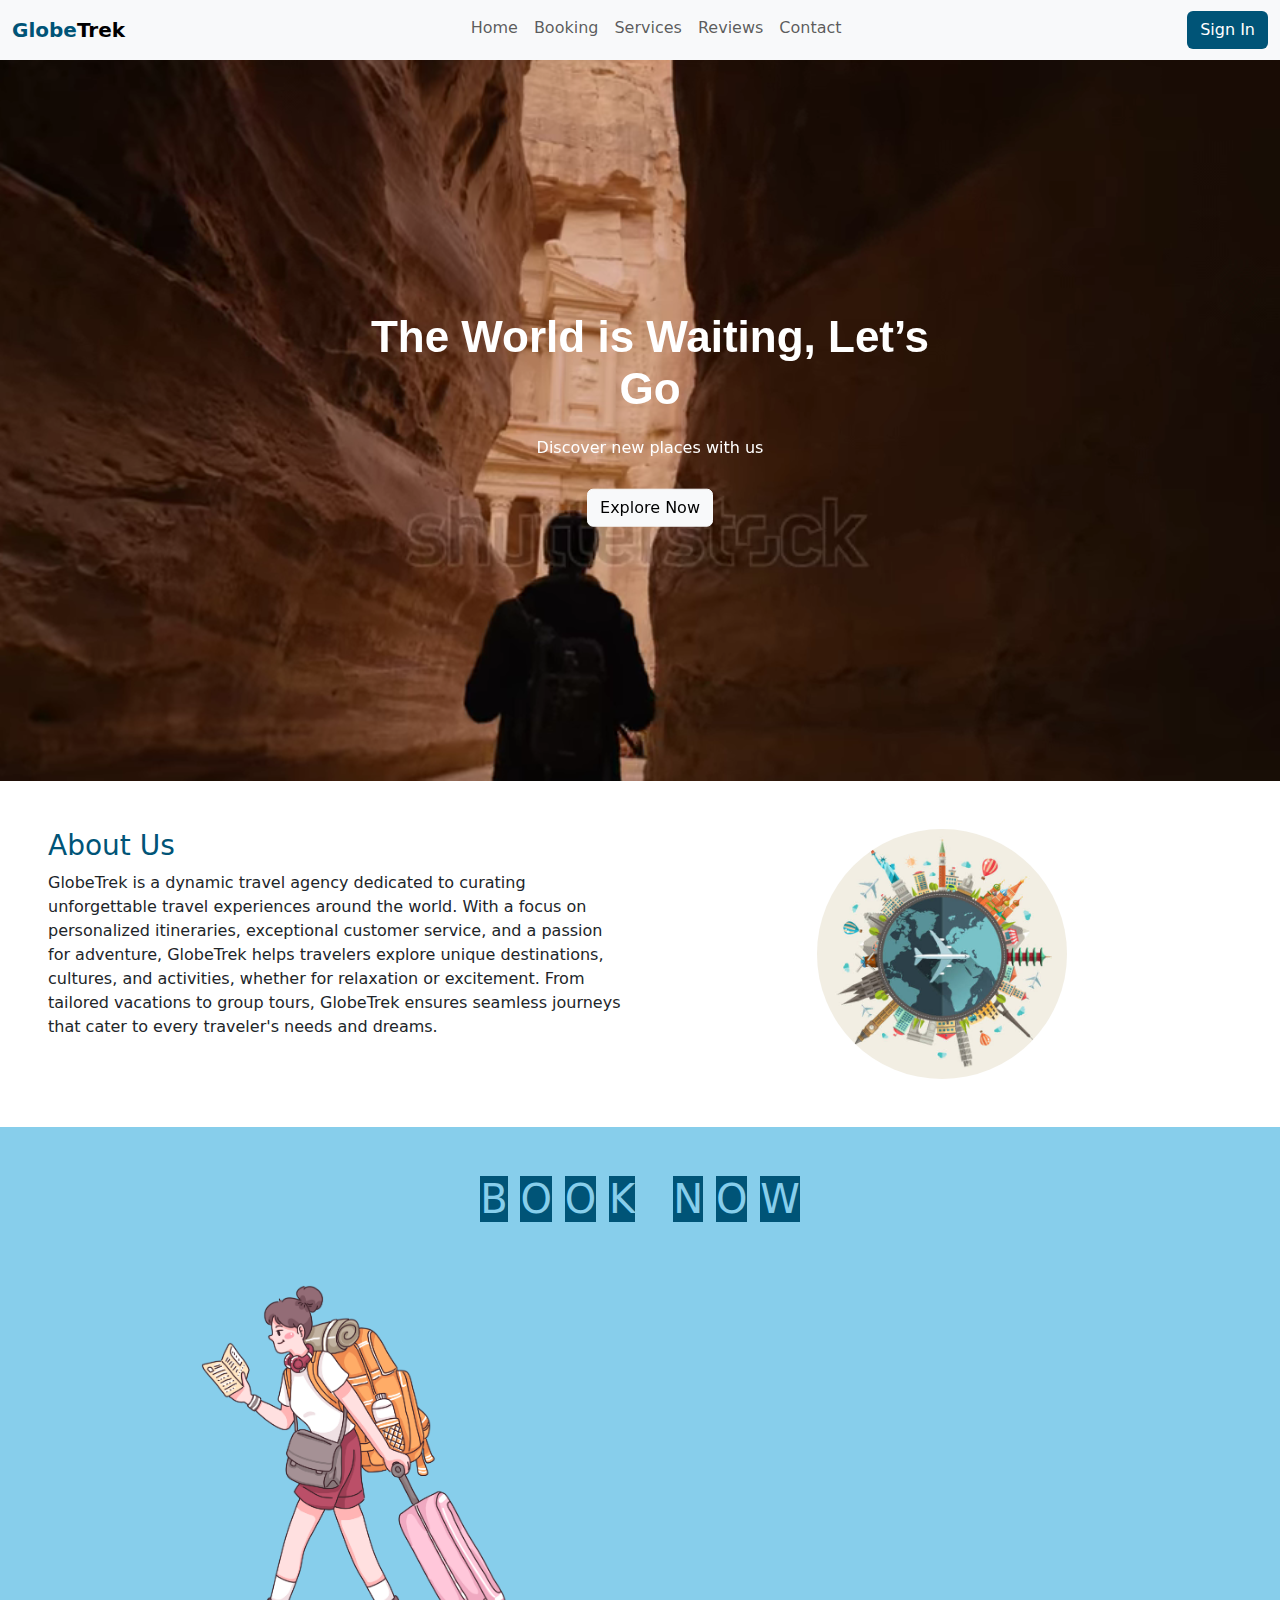
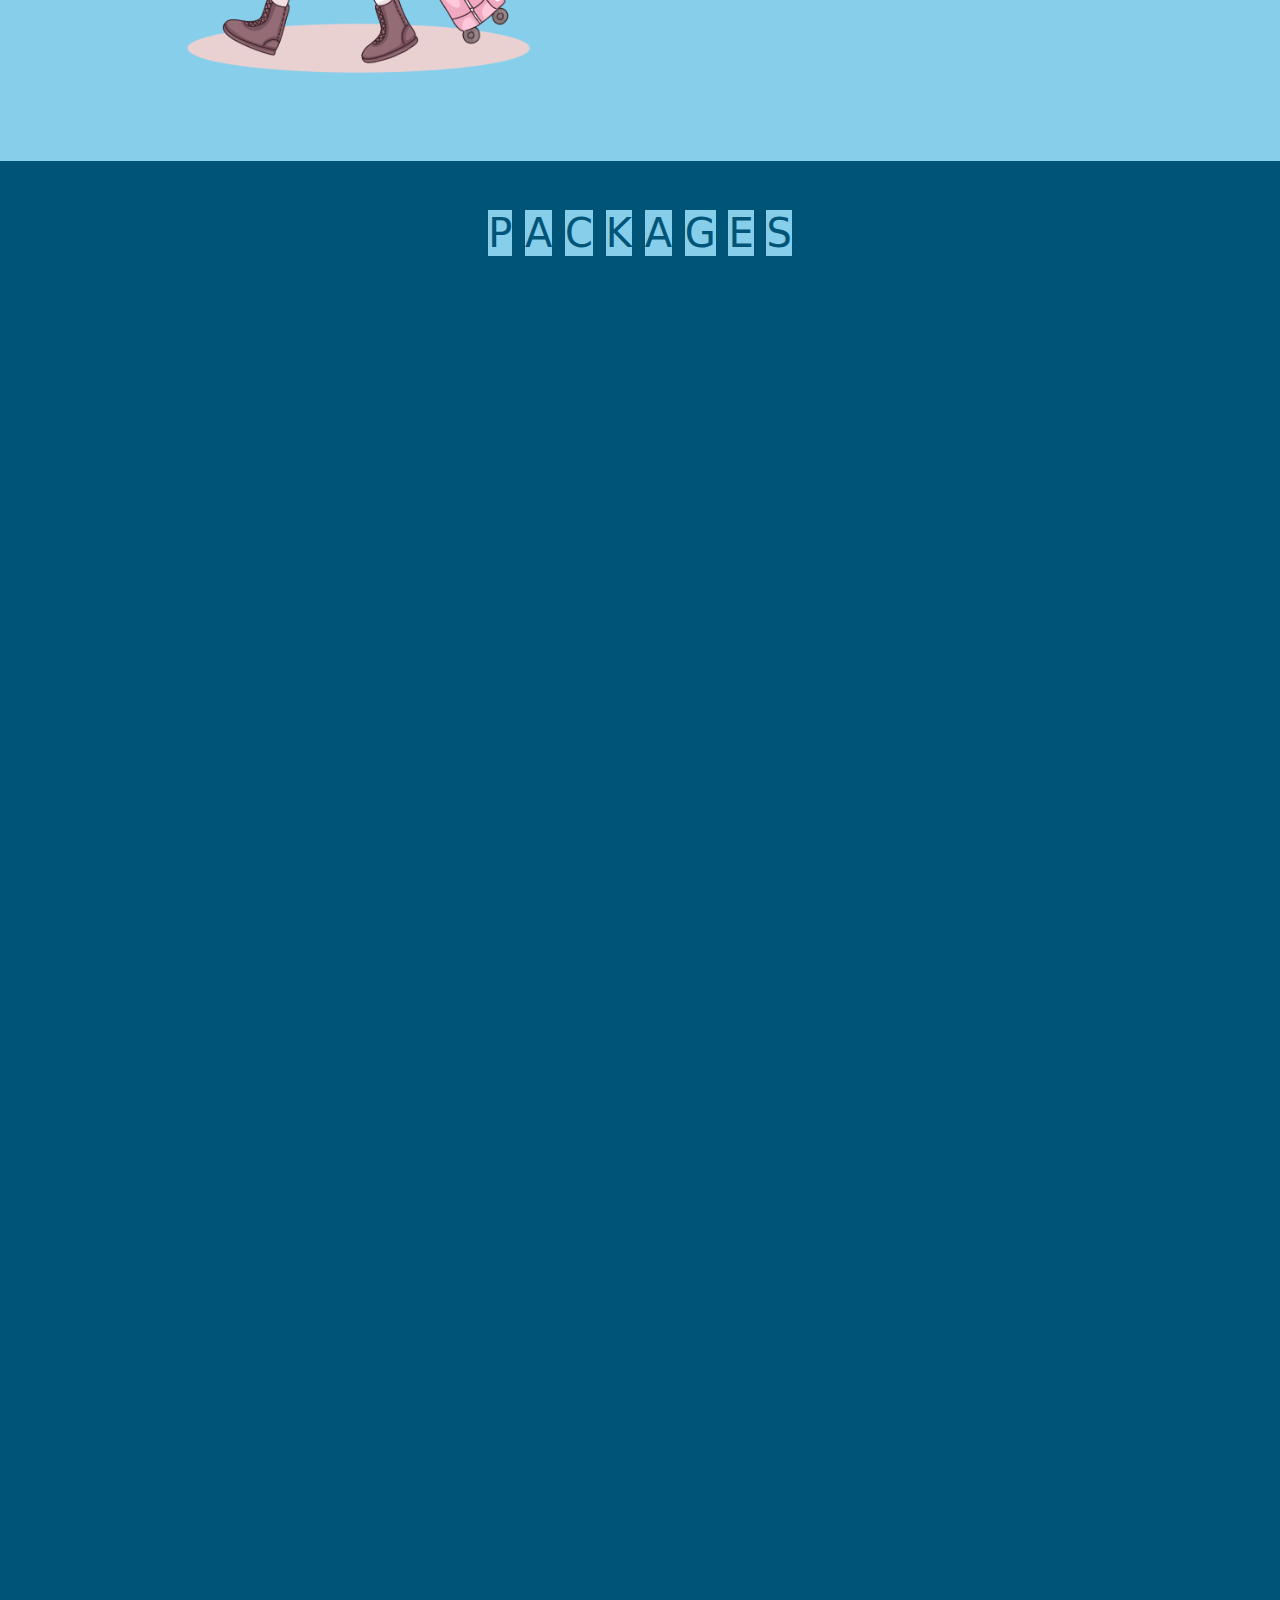
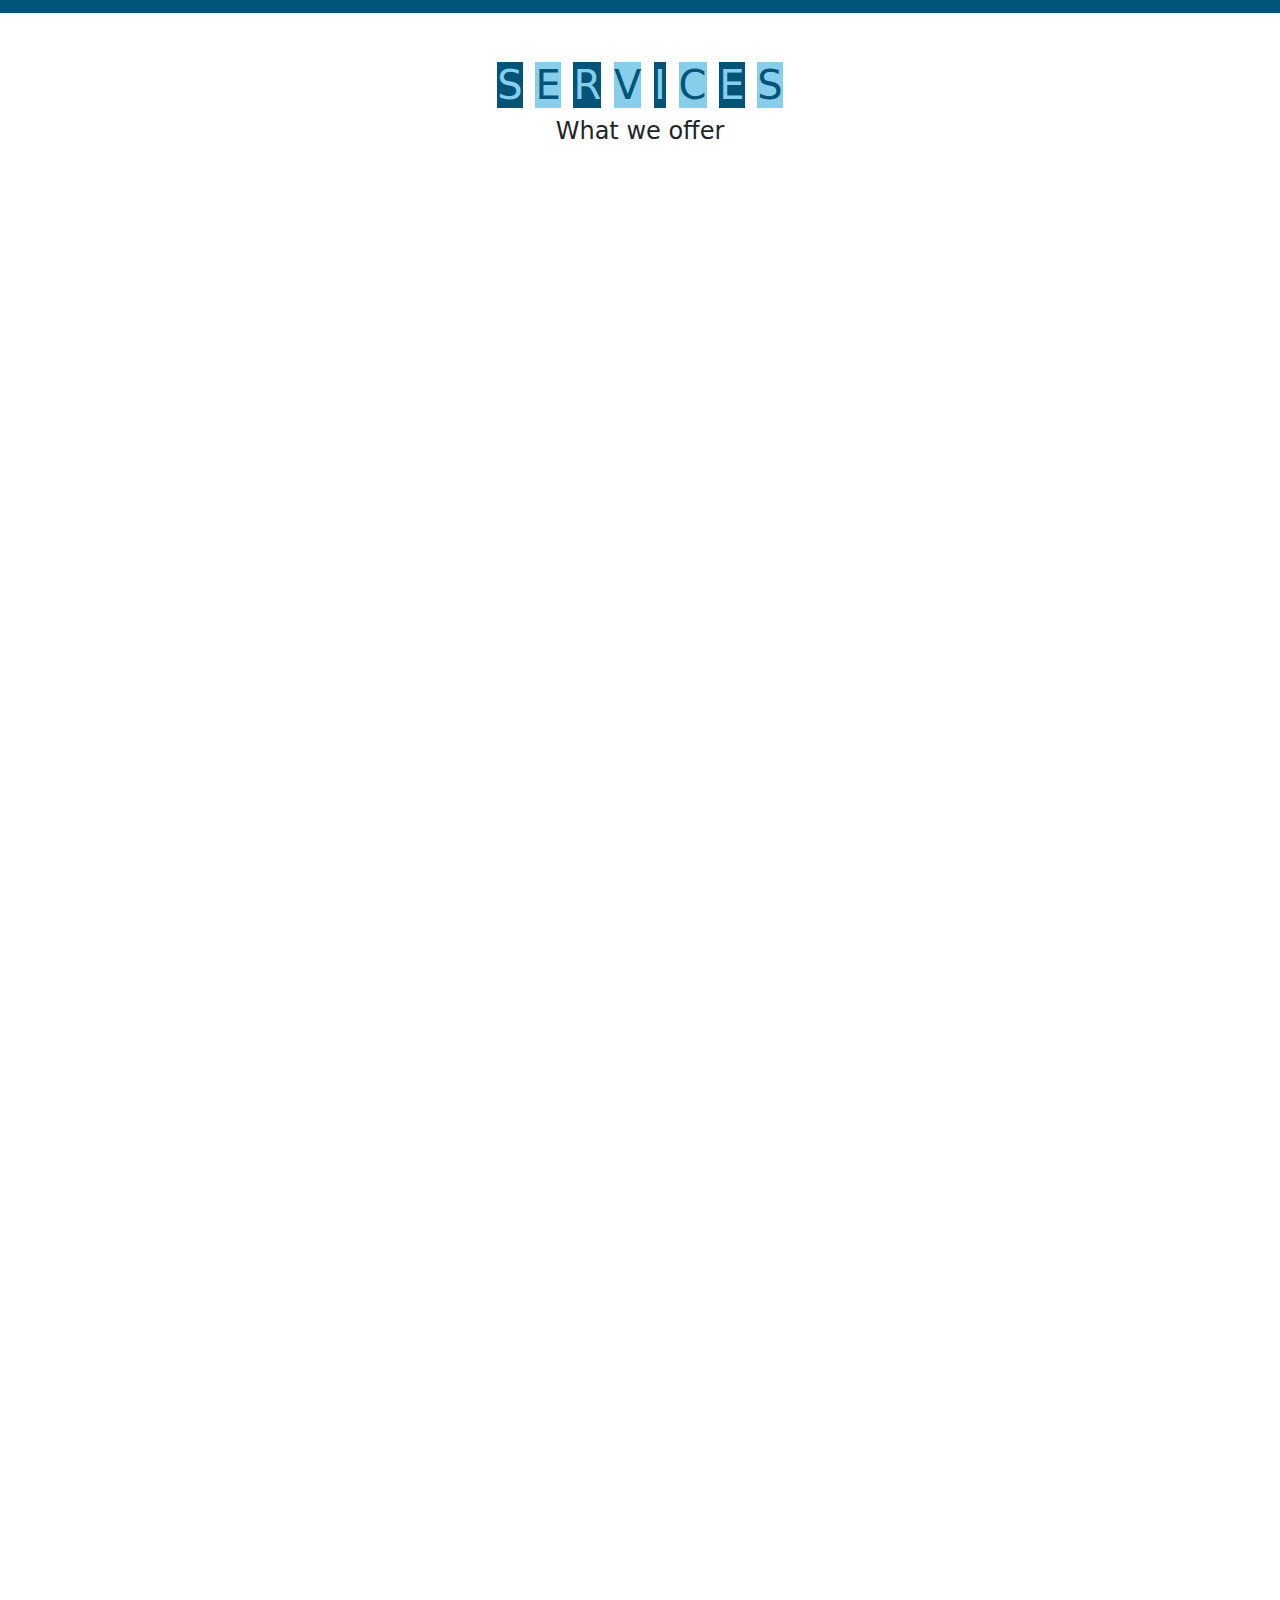
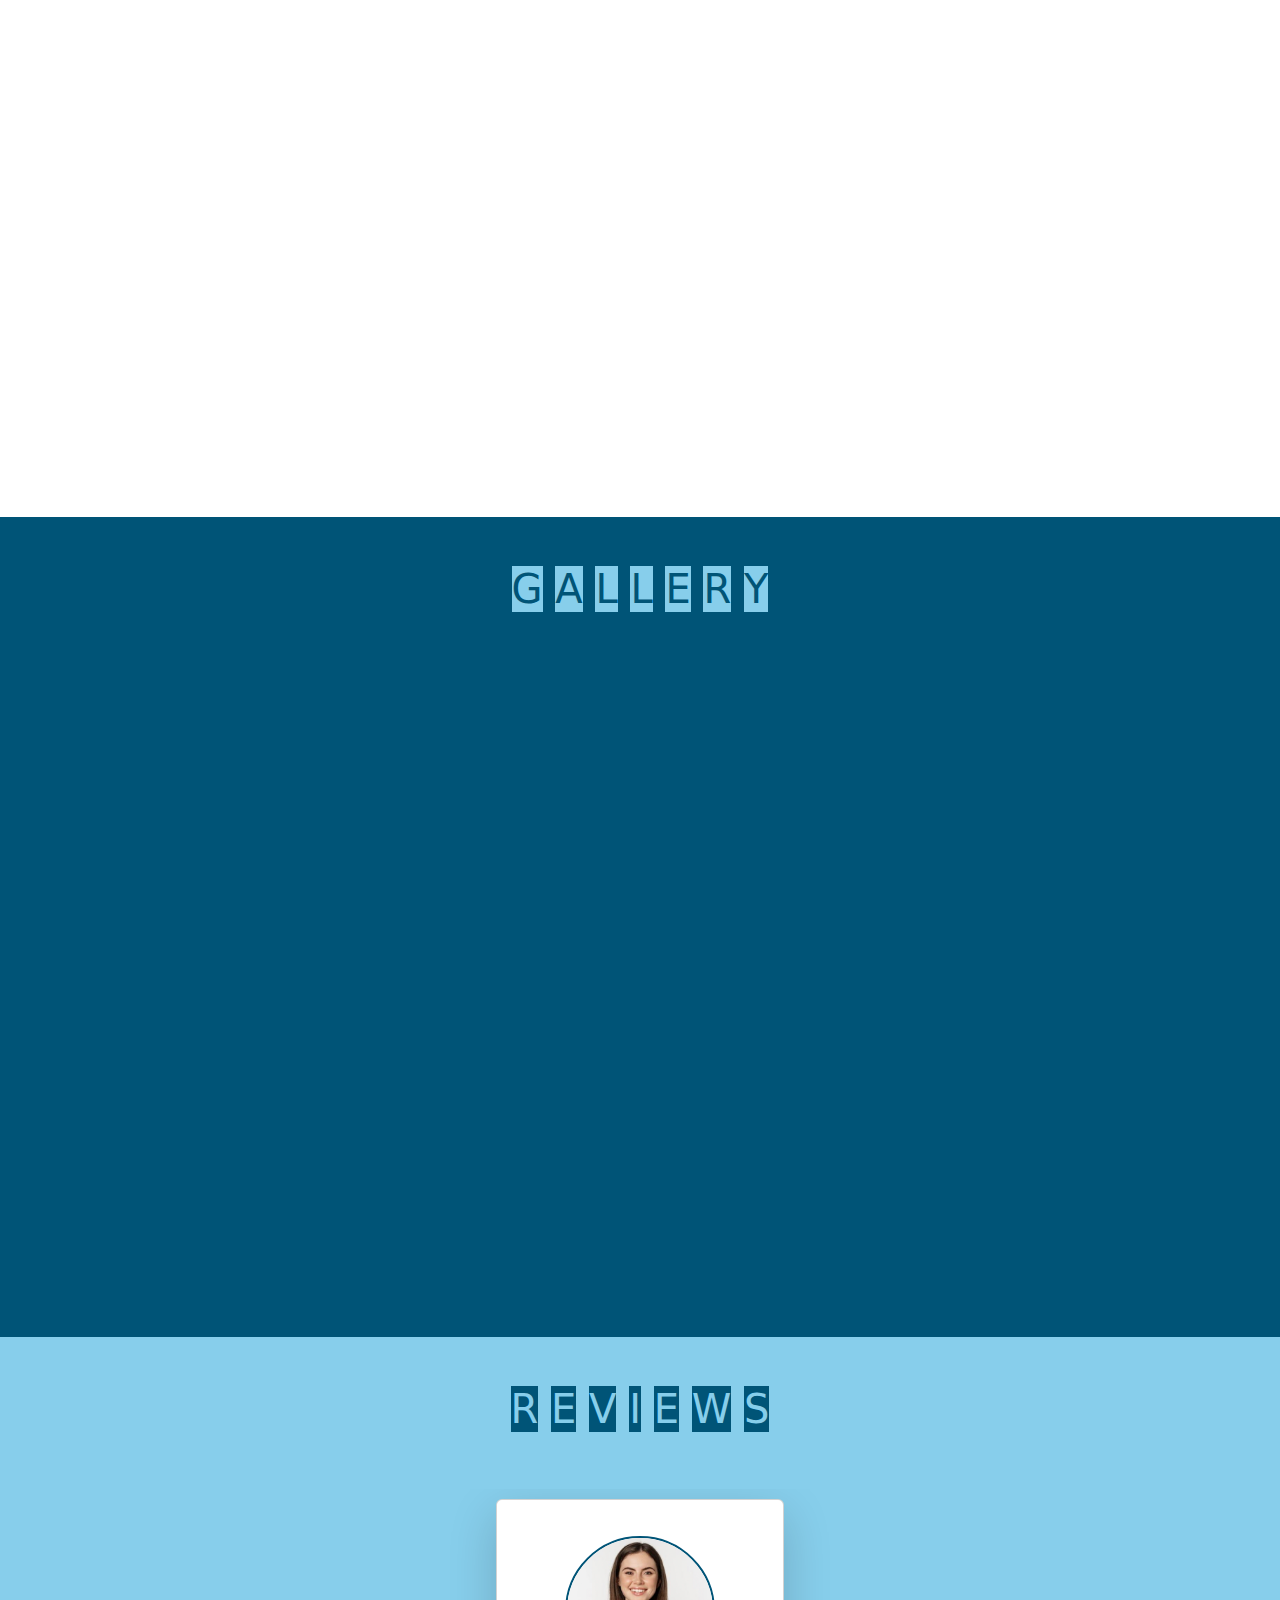
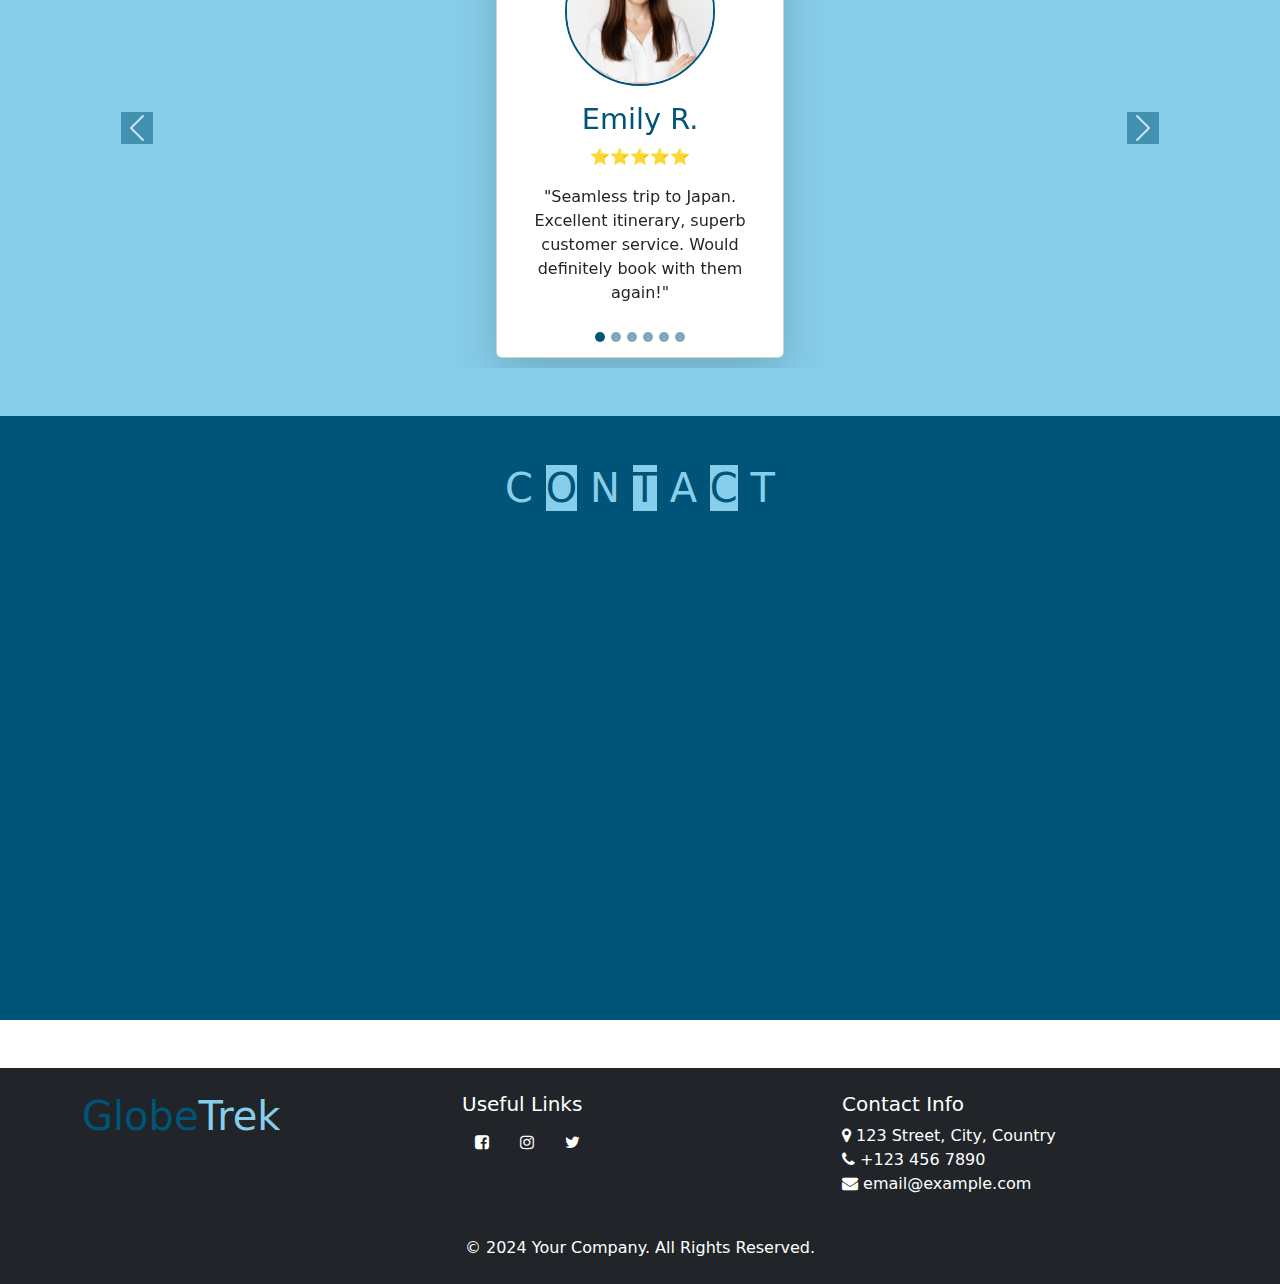
<file: index.html>
<!DOCTYPE html>
<html lang="en">
<head>
  <meta charset="UTF-8">
  <meta name="viewport" content="width=device-width, initial-scale=1.0">
  <meta http-equiv="Content-Type" content="text/html; charset=UTF-8">
  <title>GlobeTrek</title>
  
  <link rel="icon" type="image/x-icon" href="logo.jpg">
  
  <link href="https://cdn.jsdelivr.net/npm/bootstrap@5.3.3/dist/css/bootstrap.min.css" rel="stylesheet">
  <script src="https://cdn.jsdelivr.net/npm/bootstrap@5.3.3/dist/js/bootstrap.bundle.min.js"></script>
  
  <link rel="stylesheet" href="https://cdnjs.cloudflare.com/ajax/libs/font-awesome/4.7.0/css/font-awesome.min.css">
 
    <!-- AOS Library -->
  <link href="https://cdn.jsdelivr.net/npm/aos@2.3.4/dist/aos.css" rel="stylesheet">
  <script src="https://cdn.jsdelivr.net/npm/aos@2.3.4/dist/aos.js"></script>

  <link rel="stylesheet" href="style.css">
</head>
<body>
  <!-- Navbar -->
  <nav class="navbar navbar-expand-lg navbar-primary bg-light">
    <div class="container-fluid">
      <button class="navbar-toggler d-lg-none" type="button" data-bs-toggle="collapse" data-bs-target="#collapsibleNavbar" aria-controls="collapsibleNavbar" aria-expanded="false" aria-label="Toggle navigation">
        <span class="navbar-toggler-icon"></span>
      </button>
      
      <a class="navbar-brand mx-auto" href="#home"><b style="color: #005477;">Globe</b><b>Trek</b></a>

      <div class="collapse navbar-collapse" id="collapsibleNavbar">
        <ul class="navbar-nav mx-auto mb-2 mb-lg-0">
          <li class="nav-item">
            <a class="nav-link" href="#home">Home</a>
          </li>
          <li class="nav-item">
            <a class="nav-link" href="#booking">Booking</a>
          </li>
          <li class="nav-item">
            <a class="nav-link" href="#services">Services</a>
          </li>
          <li class="nav-item">
            <a class="nav-link" href="#reviews">Reviews</a>
          </li>
          <li class="nav-item">
            <a class="nav-link" href="#contact">Contact</a>
          </li>
        </ul>
      </div>
      
      <div>
        <a href="login.html" class="btn" style="background-color: #005477; color: white;">Sign In</a>
      </div>
    </div>
  </nav>

  <!-- Home -->
  <div  id="home">
    <div id="demo" class="carousel slide" data-bs-ride="carousel">

    <div class="carousel-indicators" style="display: none;">
      <button type="button" data-bs-target="#demo" data-bs-slide-to="0" class="active"></button>
      <button type="button" data-bs-target="#demo" data-bs-slide-to="1"></button>
      <button type="button" data-bs-target="#demo" data-bs-slide-to="2"></button>
      <button type="button" data-bs-target="#demo" data-bs-slide-to="3"></button>
    </div>
  
    <div class="carousel-inner">
      <div class="carousel-item active">
        <video src="vid2.webm" class="d-block w-100" loop autoplay muted></video>
      </div>
      <div class="carousel-item">
        <video src="vid3.webm" class="d-block w-100" loop autoplay muted></video>
      </div>
      <div class="carousel-item">
        <video src="vid1.webm" class="d-block w-100" loop autoplay muted></video>
      </div>
      <div class="carousel-item">
        <video src="vid4.webm" class="d-block w-100" loop autoplay muted></video>
      </div>
    </div>
  
    <div data-aos="fade" class="overlay-content position-absolute top-50 start-50 translate-middle text-center text-white">
      <h3><b>The World is Waiting, Let’s Go</b></h3>
      <p>Discover new places with us</p>
      <a href="#booking" class="btn btn-light explore-btn">Explore Now</a>
    </div>
  </div>

  <div class="container-fluid p-5">
    <div class="row">
      <div class="col-md-6">
        <h3 style="color: #005477;">About Us</h3>
        <p>GlobeTrek is a dynamic travel agency dedicated to curating unforgettable travel experiences around the world. With a focus on personalized itineraries, exceptional customer service, and a passion for adventure, GlobeTrek helps travelers explore unique destinations, cultures, and activities, whether for relaxation or excitement. From tailored vacations to group tours, GlobeTrek ensures seamless journeys that cater to every traveler's needs and dreams.</p>
      </div>
      <div class="col-md-6 d-flex justify-content-center align-items-center">
        <img src="img.jpeg" class="rounded-circle" height="250" width="250" alt="image">
      </div>
     </div>
   </div>
 </div>
  
  <!-- Booking -->
  <div class="container-fluid p-5" style="background-color: #87CEEB;" id="booking">
  <h1 id="book-now">
    <span style="background-color: #005477; color: #87CEEB;">B</span>
    <span style="background-color: #005477; color: #87CEEB;">O</span>
    <span style="background-color: #005477; color: #87CEEB;">O</span>
    <span style="background-color: #005477; color: #87CEEB;">K</span>
    <span>&nbsp;</span>
    <span style="background-color: #005477; color: #87CEEB;">N</span>
    <span style="background-color: #005477; color: #87CEEB;">O</span>
    <span style="background-color: #005477; color: #87CEEB;">W</span>
  </h1>

  <div class="row p-3 align-items-center">
    <!-- Image column -->
    <div data-aos="fade-left" class="col-md-6 d-flex justify-content-center mb-4 mb-md-0">
      <img src="img1.png" class="rounded" height="450" width="450" alt="image">
    </div>

    <!-- Form column -->
<div data-aos="fade-right" class="col-md-6 d-flex justify-content-center align-items-center">
  <div class="card shadow-lg" style="width: 100%; max-width: 400px; border-radius: 15px; border: 2px solid #005477; overflow: hidden;">
    <div class="card-body p-4" style="background-color: #f9f9f9;">
      <h4 class="card-title text-center mb-4" style="color: #005477;">Book Your Travel Essentials</h4>
      <div class="row g-4 p-2 text-center"> <!-- Added g-4 here to add gap between columns -->
        <div class="col-md-6">
          <a href="tour.html" class="btn rounded-circle" style="color: #005477; border-radius: 5px; border: 2px solid #005477; padding: 8px 16px;">
            <i class="fa fa-map-marker fa-2x" aria-hidden="true"></i>
          </a>
          <h6 style="color: #005477;">Tour</h6>
        </div>
        <div class="col-md-6">
          <a href="hotel.html" class="btn rounded-circle" style="color: #005477; border-radius: 5px; border: 2px solid #005477; padding: 8px 16px;">
            <i class="fa fa-building fa-2x" aria-hidden="true"></i>
          </a>
          <h6 style="color: #005477;">Hotel</h6>
        </div>
      </div>
      <div class="row g-4 p-2 text-center"> <!-- Added g-4 here to add gap between columns -->
        <div class="col-md-6">
          <a href="train.html" class="btn rounded-circle" style="color: #005477; border-radius: 5px; border: 2px solid #005477; padding: 8px 16px;">
            <i class="fa fa-train fa-2x" aria-hidden="true"></i>
          </a>
          <h6 style="color: #005477;">Train</h6>
        </div>
        <div class="col-md-6">
          <a href="plane.html" class="btn rounded-circle" style="color: #005477; border-radius: 5px; border: 2px solid #005477; padding: 8px 16px;">
            <i class="fa fa-plane fa-2x" aria-hidden="true"></i>
          </a>
          <h6 style="color: #005477;">Plane</h6>
        </div>
      </div>
    </div>
  </div>
</div>
    </div>
  </div>

  <!-- Package -->
  <div class="container-fluid p-5" style="background-color: #005477;" id="booking">
    <h1 id="book-now">
      <span style="background-color: #87CEEB; color: #005477;">P</span>
      <span style="background-color: #87CEEB; color: #005477;">A</span>
      <span style="background-color: #87CEEB; color: #005477;">C</span>
      <span style="background-color: #87CEEB; color: #005477;">K</span>
      <span style="background-color: #87CEEB; color: #005477;">A</span>
      <span style="background-color: #87CEEB; color: #005477;">G</span>
      <span style="background-color: #87CEEB; color: #005477;">E</span>
      <span style="background-color: #87CEEB; color: #005477;">S</span>
    </h1>

    <!-- Updated row for 3 cards per row -->
    <div class="row p-3 align-items-center">
      <!-- Card 1 -->
      <div data-aos="fade-up" class="col-md-4 col-sm-12 d-flex justify-content-center mb-4 mb-md-0">
        <div class="card" style="width:100%; border: 2px solid #87CEEB; box-shadow: 0 4px 8px rgba(0, 0, 0, 0.2);">
          <img class="card-img-top" src="p1.jpeg" alt="place">
          <div class="card-body">
            <h4 class="card-title"><i class="fa fa-map-marker" aria-hidden="true" style="color: #87CEEB;"></i> Paris</h4>
            <p class="card-text">France</p>
            <p class="card-text">6 days - 5 nights</p>
            <p><h4><i class="fa fa-usd" aria-hidden="true"></i> 2199</h4> per person</p>
            <p>
              <i class="fa fa-star" aria-hidden="true" style="color: #87CEEB;"></i>
              <i class="fa fa-star" aria-hidden="true" style="color: #87CEEB;"></i>
              <i class="fa fa-star" aria-hidden="true" style="color: #87CEEB;"></i>
              <i class="fa fa-star-half-o" aria-hidden="true" style="color: #87CEEB;"></i>
              <i class="fa fa-star-o" aria-hidden="true" style="color: #87CEEB;"></i>
            </p>
            <button data-bs-toggle="modal" data-bs-target="#myModal" onclick="paris()" class="btn text-light" style="background-color: #87CEEB;">Book Now</button>
          </div>
        </div>
      </div>

      <!-- Card 2 -->
      <div data-aos="fade-up" class="col-md-4 col-sm-12 d-flex justify-content-center mb-4 mb-md-0">
        <div class="card" style="width:100%; border: 2px solid #87CEEB; box-shadow: 0 4px 8px rgba(0, 0, 0, 0.2);">
          <img class="card-img-top" src="p2.jpeg" alt="place">
          <div class="card-body">
            <h4 class="card-title"><i class="fa fa-map-marker" aria-hidden="true" style="color: #87CEEB;"></i> Mumbai</h4>
            <p class="card-text">India</p>
            <p class="card-text">8 days - 7 nights</p>
            <p><h4><i class="fa fa-usd" aria-hidden="true"></i> 1799</h4> per person</p>
            <p>
              <i class="fa fa-star" aria-hidden="true" style="color: #87CEEB;"></i>
              <i class="fa fa-star" aria-hidden="true" style="color: #87CEEB;"></i>
              <i class="fa fa-star" aria-hidden="true" style="color: #87CEEB;"></i>
              <i class="fa fa-star-half-o" aria-hidden="true" style="color: #87CEEB;"></i>
              <i class="fa fa-star-o" aria-hidden="true" style="color: #87CEEB;"></i>
            </p>
            <a data-bs-toggle="modal" data-bs-target="#myModal" onclick="mumbai()" class="btn text-light" style="background-color: #87CEEB;">Book Now</a>
          </div>
        </div>
      </div>

      <!-- Card 3 -->
      <div data-aos="fade-up" class="col-md-4 col-sm-12 d-flex justify-content-center mb-4 mb-md-0">
        <div class="card" style="width:100%; border: 2px solid #87CEEB; box-shadow: 0 4px 8px rgba(0, 0, 0, 0.2);">
          <img class="card-img-top" src="p3.jpeg" alt="place">
          <div class="card-body">
            <h4 class="card-title"><i class="fa fa-map-marker" aria-hidden="true" style="color: #87CEEB;"></i> Santorini</h4>
            <p class="card-text">Greece</p>
            <p class="card-text">5 days - 4 nights</p>
            <p><h4><i class="fa fa-usd" aria-hidden="true"></i> 2659</h4> per person</p>
            <p>
              <i class="fa fa-star" aria-hidden="true" style="color: #87CEEB;"></i>
              <i class="fa fa-star" aria-hidden="true" style="color: #87CEEB;"></i>
              <i class="fa fa-star" aria-hidden="true" style="color: #87CEEB;"></i>
              <i class="fa fa-star" aria-hidden="true" style="color: #87CEEB;"></i>
              <i class="fa fa-star-o" aria-hidden="true" style="color: #87CEEB;"></i>
            </p>
            <a data-bs-toggle="modal" data-bs-target="#myModal" onclick="santorini()" class="btn text-light" style="background-color: #87CEEB;">Book Now</a>
          </div>
        </div>
      </div>
    </div>

    <!-- Second Row with Cards -->
    <div class="row p-3 align-items-center">
      <!-- Card 4 -->
      <div data-aos="fade-up" class="col-md-4 col-sm-12 d-flex justify-content-center mb-4 mb-md-0">
        <div class="card" style="width:100%; border: 2px solid #87CEEB; box-shadow: 0 4px 8px rgba(0, 0, 0, 0.2);">
          <img class="card-img-top" src="p4.jpeg" alt="place">
          <div class="card-body">
            <h4 class="card-title"><i class="fa fa-map-marker" aria-hidden="true" style="color: #87CEEB;"></i> Sydney</h4>
            <p class="card-text">Australia</p>
            <p class="card-text">6 days - 5 nights</p>
            <p><h4><i class="fa fa-usd" aria-hidden="true"></i> 2799</h4> per person</p>
            <p>
              <i class="fa fa-star" aria-hidden="true" style="color: #87CEEB;"></i>
              <i class="fa fa-star" aria-hidden="true" style="color: #87CEEB;"></i>
              <i class="fa fa-star" aria-hidden="true" style="color: #87CEEB;"></i>
              <i class="fa fa-star-half-o" aria-hidden="true" style="color: #87CEEB;"></i>
              <i class="fa fa-star-o" aria-hidden="true" style="color: #87CEEB;"></i>
            </p>
            <a data-bs-toggle="modal" data-bs-target="#myModal" onclick="sydney()" class="btn text-light" style="background-color: #87CEEB;">Book Now</a>
          </div>
        </div>
      </div>

      <!-- Card 5 -->
      <div data-aos="fade-up" class="col-md-4 col-sm-12 d-flex justify-content-center mb-4 mb-md-0">
        <div class="card" style="width:100%; border: 2px solid #87CEEB; box-shadow: 0 4px 8px rgba(0, 0, 0, 0.2);">
          <img class="card-img-top" src="p5.jpeg" alt="place">
          <div class="card-body">
            <h4 class="card-title"><i class="fa fa-map-marker" aria-hidden="true" style="color: #87CEEB;"></i> Tokyo</h4>
            <p class="card-text">Japan</p>
            <p class="card-text">7 days - 6 nights</p>
            <p><h4><i class="fa fa-usd" aria-hidden="true"></i> 2499</h4> per person</p>
            <p>
              <i class="fa fa-star" aria-hidden="true" style="color: #87CEEB;"></i>
              <i class="fa fa-star" aria-hidden="true" style="color: #87CEEB;"></i>
              <i class="fa fa-star" aria-hidden="true" style="color: #87CEEB;"></i>
              <i class="fa fa-star" aria-hidden="true" style="color: #87CEEB;"></i>
              <i class="fa fa-star-half-o" aria-hidden="true" style="color: #87CEEB;"></i>
            </p>
            <a data-bs-toggle="modal" data-bs-target="#myModal" onclick="tokyo()" class="btn text-light" style="background-color: #87CEEB;">Book Now</a>
          </div>
        </div>
      </div>

      <!-- Card 6 -->
      <div data-aos="fade-up" class="col-md-4 col-sm-12 d-flex justify-content-center mb-4 mb-md-0">
        <div class="card" style="width:100%; border: 2px solid #87CEEB; box-shadow: 0 4px 8px rgba(0, 0, 0, 0.2);">
          <img class="card-img-top" src="p6.jpeg" alt="place">
          <div class="card-body">
            <h4 class="card-title"><i class="fa fa-map-marker" aria-hidden="true" style="color: #87CEEB;"></i> Marina Bay</h4>
            <p class="card-text">Singapore</p>
            <p class="card-text">5 days - 4 nights</p>
            <p><h4><i class="fa fa-usd" aria-hidden="true"></i> 2999</h4> per person</p>
            <p>
              <i class="fa fa-star" aria-hidden="true" style="color: #87CEEB;"></i>
              <i class="fa fa-star" aria-hidden="true" style="color: #87CEEB;"></i>
              <i class="fa fa-star" aria-hidden="true" style="color: #87CEEB;"></i>
              <i class="fa fa-star" aria-hidden="true" style="color: #87CEEB;"></i>
              <i class="fa fa-star" aria-hidden="true" style="color: #87CEEB;"></i>
            </p>
            <a data-bs-toggle="modal" data-bs-target="#myModal" onclick="marina()" class="btn text-light" style="background-color: #87CEEB;">Book Now</a>
          </div>
        </div>
      </div>
    </div>
  </div>

  <!-- Modal for booking form -->
  <div class="modal fade" id="myModal" aria-labelledby="myModalLabel" aria-hidden="true">
    <div class="modal-dialog modal-dialog-centered">
      <div class="modal-content">
        <div class="modal-header text-light" style="background-color: #005477;">
          <h5 class="modal-title" id="myModalLabel"><i class="fa fa-suitcase"></i> Booking Form</h5>
          <button type="button" class="btn-close bg-light" data-bs-dismiss="modal" aria-label="Close"></button>
        </div>
        <div class="modal-body">
          <form id="bookingForm">
            <div class="mb-3">
              <label for="name" class="form-label"><i class="fa fa-user"></i> Name:</label>
              <input type="text" class="form-control" id="name" placeholder="Enter name" required>
            </div>
            <div class="mb-3">
              <label for="email" class="form-label"><i class="fa fa-envelope"></i> E-mail:</label>
              <input type="email" class="form-control" id="email" placeholder="Enter e-mail id" required>
            </div>
            <div class="mb-3">
              <label for="guests" class="form-label"><i class="fa fa-users"></i> Number of Guests:</label>
              <input type="number" class="form-control" id="guests" placeholder="Number of guests" required>
            </div>
            <div class="mb-3">
              <label for="date" class="form-label"><i class="fa fa-calendar"></i> Date:</label>
              <input type="date" class="form-control" id="date" required>
            </div>
            <div class="mb-3">
              <label for="place" class="form-label"><i class="fa fa-map-marker"></i> Destination:</label>
              <input type="text" class="form-control" id="destination" required>
            </div>
          </form>
        </div>
        <div class="modal-footer justify-content-center">
          <a class="btn text-light" style="background-color: #005477;" onclick="btn()">Submit</a>
        </div>
      </div>
    </div>
  </div>
  
  <!-- Services -->
  <div id="services" class="container-fluid p-5 text-center">
    <h1 id="book-now">
      <span style="background-color: #005477; color: #87CEEB;">S</span>
      <span style="background-color: #87CEEB; color: #005477;">E</span>
      <span style="background-color: #005477; color: #87CEEB;">R</span>
      <span style="background-color: #87CEEB; color: #005477;">V</span>
      <span style="background-color: #005477; color: #87CEEB;">I</span>
      <span style="background-color: #87CEEB; color: #005477;">C</span>
      <span style="background-color: #005477; color: #87CEEB;">E</span>
      <span style="background-color: #87CEEB; color: #005477;">S</span>
    </h1>
    <h4>What we offer</h4>
    <br><br>
    <div class="row g-3 slideanim">
      <div data-aos="fade-right" class="col-sm-4 card shadow">
        <div class="card-body">
          <i class="fa fa-bed" style="font-size: 5rem; color: #005477;" aria-hidden="true"></i>
          <h4>Affordable Hotel</h4>
          <p>Affordable hotel options offering comfort, convenience, and great service for budget-conscious travelers.</p>
        </div>
      </div>
      <div data-aos="fade-up" class="col-sm-4 card shadow">
        <div class="card-body">
          <i class="fa fa-cutlery" style="font-size: 5rem; color: #005477;" aria-hidden="true"></i>
          <h4>Food and Drinks</h4>
          <p>Enjoy a variety of delicious food and refreshing drinks, perfect for satisfying your cravings during your travels.</p>
        </div>
      </div>
      <div data-aos="fade-left" class="col-sm-4 card shadow">
        <div class="card-body">
          <i class="fa fa-bullhorn" style="font-size: 5rem; color: #005477;" aria-hidden="true"></i>
          <h4>Safety Guide</h4>
          <p>Stay informed and secure with our comprehensive safety guide, ensuring a safe and worry-free travel experience.</p>
        </div>
      </div>
    </div>
    <br><br>
    <div class="row g-3 slideanim">
      <div data-aos="fade-right" class="col-sm-4 card shadow">
        <div class="card-body">
          <i class="fa fa-globe" style="font-size: 5rem; color: #005477;" aria-hidden="true"></i>
          <h4>Around the World</h4>
          <p>Embark on a journey around the world with our curated travel packages, offering unforgettable experiences at iconic destinations.</p>
        </div>
      </div>
      <div data-aos="fade-up" class="col-sm-4 card shadow">
        <div class="card-body">
          <i class="fa fa-plane" style="font-size: 5rem; color: #005477;" aria-hidden="true"></i>
          <h4>Faster Travel</h4>
          <p>Experience faster travel with our streamlined services, ensuring you reach your destination quickly and comfortably.</p>
        </div>
      </div>
      <div data-aos="fade-left" class="col-sm-4 card shadow">
        <div class="card-body">
          <i class="fa fa-bicycle" style="font-size: 5rem; color: #005477;" aria-hidden="true"></i>
          <h4>Adventure</h4>
          <p>Unleash your thrill-seeking spirit with our exciting adventure packages, offering unforgettable experiences in breathtaking destinations.</p>
        </div>
      </div>
    </div>
  </div>
  
  <!-- Gallery -->
  <div id="gallery" class="container-fluid p-5 text-center" style="background-color: #005477;">
  <h1 id="book-now">
    <span style="background-color: #87CEEB; color: #005477;">G</span>
    <span style="background-color: #87CEEB; color: #005477;">A</span>
    <span style="background-color: #87CEEB; color: #005477;">L</span>
    <span style="background-color: #87CEEB; color: #005477;">L</span>
    <span style="background-color: #87CEEB; color: #005477;">E</span>
    <span style="background-color: #87CEEB; color: #005477;">R</span>
    <span style="background-color: #87CEEB; color: #005477;">Y</span>
  </h1>
  <br><br>
  <div class="row g-3 slideanim">
    <div data-aos="fade-left" class="col-lg-4 col-md-4 col-sm-12">
      <img src="g1.jpeg" alt="g1" class="img-fluid img-shadow">
    </div>
    <div data-aos="fade-up" class="col-lg-4 col-md-4 col-sm-12">
      <img src="g2.jpeg" alt="g2" class="img-fluid img-shadow">
    </div>
    <div data-aos="fade-right" class="col-lg-4 col-md-4 col-sm-12">
      <img src="g3.webp" alt="g3" class="img-fluid img-shadow">
    </div>
  </div>
  <br><br>
  <div class="row g-3 slideanim">
    <div data-aos="fade-left" class="col-lg-4 col-md-4 col-sm-12">
      <img src="g4.jpeg" alt="g4" class="img-fluid img-shadow">
    </div>
    <div data-aos="fade-up" class="col-lg-4 col-md-4 col-sm-12">
      <img src="g5.jpeg" alt="g5" class="img-fluid img-shadow">
    </div>
    <div data-aos="fade-right" class="col-lg-4 col-md-4 col-sm-12">
      <img src="g6.jpeg" alt="g6" class="img-fluid img-shadow">
    </div>
  </div>
</div>

  <!-- Reviews -->
  <div id="reviews" class="container-fluid p-5 text-center" style="background-color: #87CEEB;">
    <h1 id="book-now">
      <span style="background-color: #005477; color: #87CEEB;">R</span>
      <span style="background-color: #005477; color: #87CEEB;">E</span>
      <span style="background-color: #005477; color: #87CEEB;">V</span>
      <span style="background-color: #005477; color: #87CEEB;">I</span>
      <span style="background-color: #005477; color: #87CEEB;">E</span>
      <span style="background-color: #005477; color: #87CEEB;">W</span>
      <span style="background-color: #005477; color: #87CEEB;">S</span>
    </h1>
    <br><br>
    
    <!-- Carousel -->
    <div id="demo1" class="carousel slide" data-bs-ride="carousel">

      <!-- Indicators/dots -->
      <div class="carousel-indicators">
        <button type="button" style="background-color: #005477; height: 10px; width: 10px; border-radius: 50%;" data-bs-target="#demo1" data-bs-slide-to="0" class="active"></button>
        <button type="button" style="background-color: #005477; height: 10px; width: 10px; border-radius: 50%;" data-bs-target="#demo1" data-bs-slide-to="1"></button>
        <button type="button" style="background-color: #005477; height: 10px; width: 10px; border-radius: 50%;" data-bs-target="#demo1" data-bs-slide-to="2"></button>
        <button type="button" style="background-color: #005477; height: 10px; width: 10px; border-radius: 50%;" data-bs-target="#demo1" data-bs-slide-to="3"></button>
        <button type="button" style="background-color: #005477; height: 10px; width: 10px; border-radius: 50%;" data-bs-target="#demo1" data-bs-slide-to="4"></button>
        <button type="button" style="background-color: #005477; height: 10px; width: 10px; border-radius: 50%;" data-bs-target="#demo1" data-bs-slide-to="5"></button>
      </div>

      <!-- The slideshow/carousel -->
      <div class="carousel-inner">
        <div class="carousel-item active">
          <div class="d-flex justify-content-center">
            <div class="card shadow-lg" style="width: 18rem; margin: 10px;">
              <div class="card-body text-center">
                <img src="r1.jpg" height="100" width="100" class="rounded-circle mb-3"><br>
                <h5>Emily R.</h5>
                <p>⭐⭐⭐⭐⭐</p>
                <p>"Seamless trip to Japan. Excellent itinerary, superb customer service. Would definitely book with them again!"</p>      
              </div>
            </div>
          </div>
        </div>
        <div class="carousel-item">
          <div class="d-flex justify-content-center">
            <div class="card shadow-lg" style="width: 18rem; margin: 10px;">
              <div class="card-body text-center">
                <img src="r2.jpg" height="100" width="100" class="rounded-circle mb-3"><br>
                <h5>John D.</h5>
                <p>⭐⭐⭐⭐⭐</p>
                <p>"Fantastic experience! They crafted the perfect honeymoon for us—flawless itinerary, great service. Highly recommend!"</p>
              </div>
            </div>
          </div>
        </div>
        <div class="carousel-item">
          <div class="d-flex justify-content-center">
            <div class="card shadow-lg" style="width: 18rem; margin: 10px;">
              <div class="card-body text-center">
                <img src="r3.jpg" height="100" width="100" class="rounded-circle mb-3"><br>
                <h5>Sarah M.</h5>
                <p>⭐⭐⭐⭐</p>
                <p>"Great family vacation to Europe. Everything was booked well, but had a minor issue with a hotel. Still, I’d use them again!"</p>
              </div>
            </div>
          </div>
        </div>
        <div class="carousel-item">
          <div class="d-flex justify-content-center">
            <div class="card shadow-lg" style="width: 18rem; margin: 10px;">
              <div class="card-body text-center">
                <img src="r4.jpg" height="100" width="100" class="rounded-circle mb-3"><br>
                <h5>Laura K.</h5>
                <p>⭐⭐⭐⭐⭐</p>
                <p>"Perfect South America trip—flights, transfers, and tours were all well-organized. Will book again for future travels!"</p>
              </div>
            </div>
          </div>
        </div>
        <div class="carousel-item">
          <div class="d-flex justify-content-center">
            <div class="card shadow-lg" style="width: 18rem; margin: 10px;">
              <div class="card-body text-center">
                <img src="r6.jpg" height="100" width="100" class="rounded-circle mb-3"><br>
                <h5>Eddie T.</h5>
                <p>⭐⭐⭐</p>
                <p>"Good trip overall, but communication could have been better. Still, enjoyed the vacation once everything was sorted."</p>
              </div>
            </div>
          </div>
        </div>
        <div class="carousel-item">
          <div class="d-flex justify-content-center">
            <div class="card shadow-lg" style="width: 18rem; margin: 10px;">
              <div class="card-body text-center">
                <img src="r5.jpg" height="100" width="100" class="rounded-circle mb-3"><br>
                <h5>David P.</h5>
                <p>⭐⭐⭐⭐⭐</p>
                <p>"Best travel agency I’ve used. They tailored the trip exactly to my needs and offered great 24/7 support. Highly recommend!"</p>
              </div>
            </div>
          </div>
        </div>
      </div>

      <!-- Left and right controls/icons -->
      <button class="carousel-control-prev" type="button" data-bs-target="#demo1" data-bs-slide="prev">
        <span class="carousel-control-prev-icon" style="background-color: #005477;"></span>
      </button>
      <button class="carousel-control-next" type="button" data-bs-target="#demo1" data-bs-slide="next">
        <span class="carousel-control-next-icon" style="background-color: #005477;"></span>
      </button>
    </div>
  </div>
  
  <!-- Contact -->
  <div id="contact" class="container-fluid text-center p-5">
    <h1 id="book-now">
      <span style="background-color: #005477; color: #87CEEB;">C</span>
      <span style="background-color: #87CEEB; color: #005477;">O</span>
      <span style="background-color: #005477; color: #87CEEB;">N</span>
      <span style="background-color: #87CEEB; color: #005477;">T</span>
      <span style="background-color: #005477; color: #87CEEB;">A</span>
      <span style="background-color: #87CEEB; color: #005477;">C</span>
      <span style="background-color: #005477; color: #87CEEB;">T</span>
    </h1>
    <br>
    <div class="row">
      <div data-aos="fade-right" class="col-sm-6 form-group g-3" style="padding-top: 40px;">
            <img src="w.jpg" height="250" width="250" class="rounded">
      </div>
      <div data-aos="fade-left" class="col-sm-6 form-group g-3">
        <div class="card shadow-lg"> <!-- Bootstrap shadow-lg for a large shadow effect -->
          <div class="card-body">
            <form>
            <input class="form-control mb-3" id="name" name="name" placeholder="Name" type="text" required="">
            <input class="form-control mb-3" id="email" name="email" placeholder="Email" type="email" required="">
            <textarea class="form-control mb-3" id="message" name="message" placeholder="Message" rows="5" required=""></textarea>
            <button class="btn text-light" style="background-color: #005477;" type="submit">Send</button>
            </form>
          </div>
        </div>
      </div>
    </div>
  </div>
  
  <!-- Footer Section -->
  <footer class="bg-dark text-white py-4 mt-5">
    <div class="container">
      <div class="row">
        <!-- Footer Column 1: About Us -->
        <div class="col-md-4">
          <h1><span style="color: #005477;">Globe</span><span style="color: #87CEEB;">Trek</span></h1>
        </div>
        
        <!-- Footer Column 2: Useful Links -->
        <div class="col-md-4">
          <h5>Useful Links</h5>
          <p>
            <a href="#" class="btn text-white"><i class="fa fa-facebook-square" aria-hidden="true"></i></a></li>
            <a href="#" class="btn text-white"><i class="fa fa-instagram" aria-hidden="true"></i></a></li>
            <a href="#" class="btn text-white"><i class="fa fa-twitter" aria-hidden="true"></i></a></li>
          </p>
        </div>
        
        <!-- Footer Column 3: Contact Info -->
        <div class="col-md-4">
          <h5>Contact Info</h5>
          <ul class="list-unstyled">
            <li><i class="fa fa-map-marker"></i> 123 Street, City, Country</li>
            <li><i class="fa fa-phone"></i> +123 456 7890</li>
            <li><i class="fa fa-envelope"></i> email@example.com</li>
          </ul>
        </div>
      </div>

      <!-- Footer Bottom -->
      <div class="text-center mt-4">
        <p class="mb-0">© 2024 Your Company. All Rights Reserved.</p>
      </div>
    </div>
  </footer>
  
  <a id="scrollToTopBtn" type="button" class="btn btn-secondary scroll-btn" onclick="scrollToTop()"><i class="fa fa-chevron-circle-up"></i></a>

  <script src="function.js"></script>
</body>
</html>
</file>
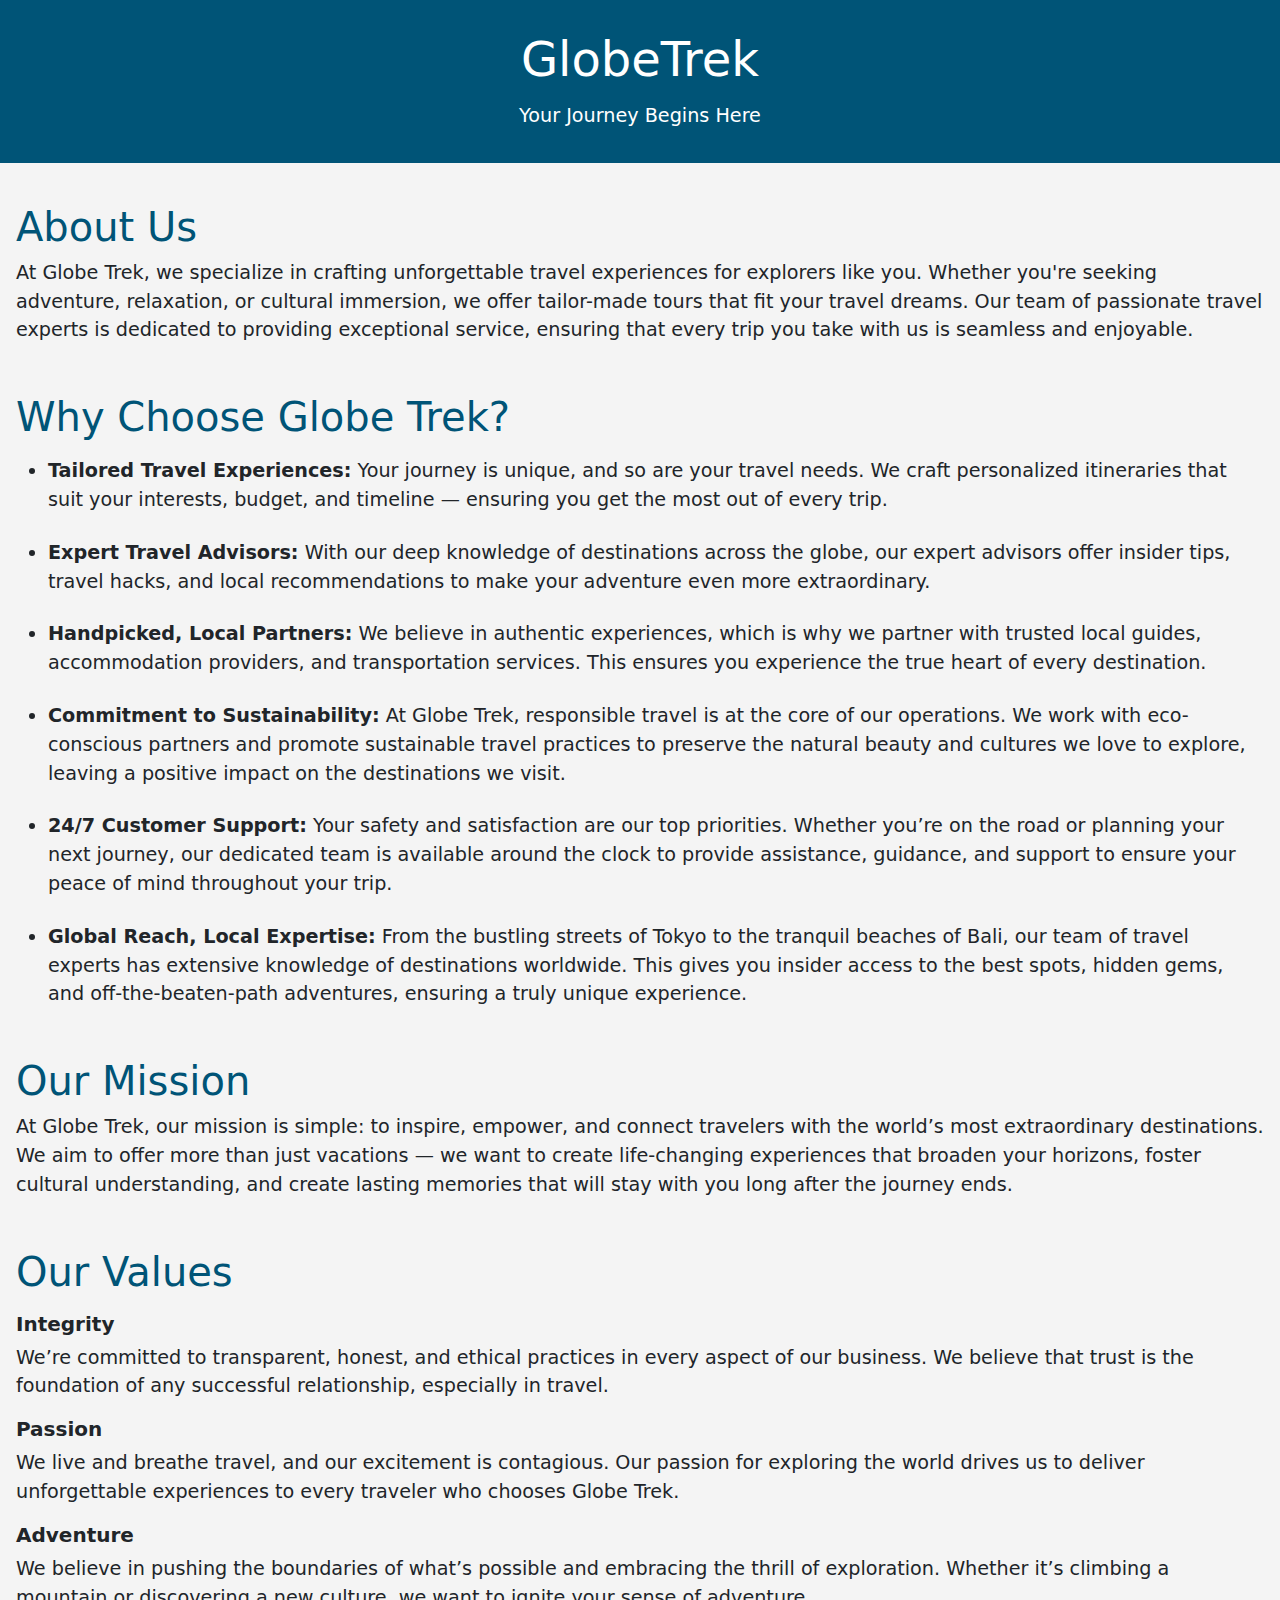
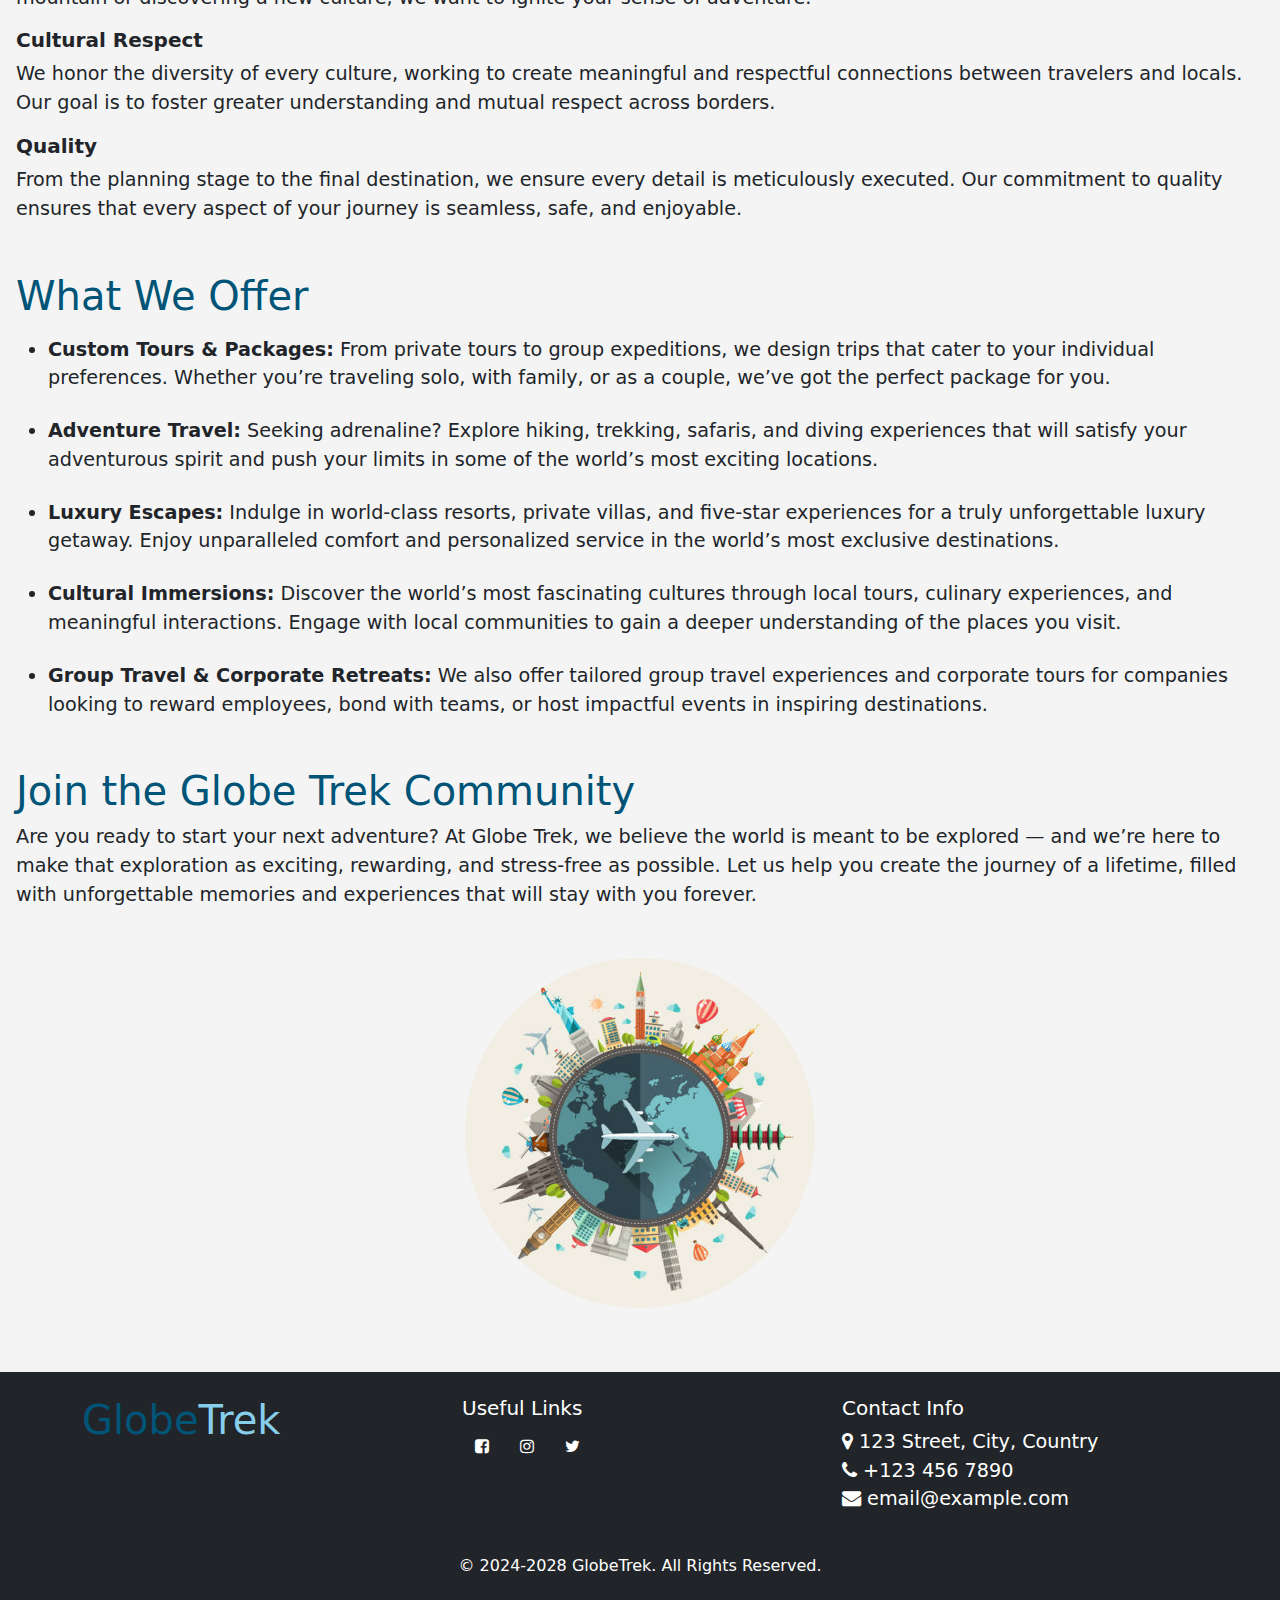
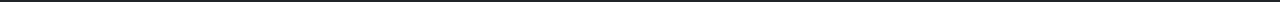
<file: about.html>
<!DOCTYPE html>
<html lang="en">
<head>
  <meta charset="UTF-8">
  <meta name="viewport" content="width=device-width, initial-scale=1.0">
  <title>GlobeTrek/About</title>
  
  <link rel="icon" type="image/x-icon" href="logo.jpg">
  
  <link rel="stylesheet" href="https://cdnjs.cloudflare.com/ajax/libs/font-awesome/4.7.0/css/font-awesome.min.css">
  
  <link href="https://cdn.jsdelivr.net/npm/bootstrap@5.3.3/dist/css/bootstrap.min.css" rel="stylesheet">
  <style>
    .section-title {
      color: #005477;
      font-size: 2.5em;
    }
    .footer {
      background-color: #005477;
    }
    .container-fluid p {
      font-size: 1.2em;
    }
    li {
      font-size: 1.2em;
    }
    img.rounded-circle {
      width: 350px;
      height: 350px;
    }
    .scroll-btn {
        position: fixed;
        bottom: 20px;
        right: 20px;
        background-color: gray;
        color: white;
        border: none;
        border-radius: 50%;
        font-size: 20px;
        display: none;
        cursor: pointer;
        z-index: 1000;
    }
    
    .scroll-btn:hover {
        background-color: gray;
    }
  </style>
</head>
<body style="background-color: #f4f4f4;">
  <div class="container-fluid p-3" style="background-color: #005477; color: white;">
    <div class="text-center">
        <a href="index.html" class="btn text-white" style="font-size: 3em;">GlobeTrek</a>
        <p>Your Journey Begins Here</p>
    </div>
  </div>
  
  <div class="mt-4">
    <!-- About Us Section -->
    <div class="container-fluid p-3">
      <h2 class="section-title">About Us</h2>
      <p>At Globe Trek, we specialize in crafting unforgettable travel experiences for explorers like you. Whether you're seeking adventure, relaxation, or cultural immersion, we offer tailor-made tours that fit your travel dreams. Our team of passionate travel experts is dedicated to providing exceptional service, ensuring that every trip you take with us is seamless and enjoyable.</p>
    </div>

    <!-- Why Choose Globe Trek -->
    <div class="container-fluid p-3">
      <h2 class="section-title">Why Choose Globe Trek?</h2>
      <p>  
        <ul>
          <li><b>Tailored Travel Experiences:</b> Your journey is unique, and so are your travel needs. We craft personalized itineraries that suit your interests, budget, and timeline — ensuring you get the most out of every trip.</li>
          <br>
          <li><b>Expert Travel Advisors:</b> With our deep knowledge of destinations across the globe, our expert advisors offer insider tips, travel hacks, and local recommendations to make your adventure even more extraordinary.</li>
          <br>
          <li><b>Handpicked, Local Partners:</b> We believe in authentic experiences, which is why we partner with trusted local guides, accommodation providers, and transportation services. This ensures you experience the true heart of every destination.</li>
          <br>
          <li><b>Commitment to Sustainability:</b> At Globe Trek, responsible travel is at the core of our operations. We work with eco-conscious partners and promote sustainable travel practices to preserve the natural beauty and cultures we love to explore, leaving a positive impact on the destinations we visit.</li>
          <br>
          <li><b>24/7 Customer Support:</b> Your safety and satisfaction are our top priorities. Whether you’re on the road or planning your next journey, our dedicated team is available around the clock to provide assistance, guidance, and support to ensure your peace of mind throughout your trip.</li>
          <br>
          <li><b>Global Reach, Local Expertise:</b> From the bustling streets of Tokyo to the tranquil beaches of Bali, our team of travel experts has extensive knowledge of destinations worldwide. This gives you insider access to the best spots, hidden gems, and off-the-beaten-path adventures, ensuring a truly unique experience.</li>
        </ul>
      </p>  
    </div>

    <!-- Our Mission -->
    <div class="container-fluid p-3">
      <h2 class="section-title">Our Mission</h2>
      <p>At Globe Trek, our mission is simple: to inspire, empower, and connect travelers with the world’s most extraordinary destinations. We aim to offer more than just vacations — we want to create life-changing experiences that broaden your horizons, foster cultural understanding, and create lasting memories that will stay with you long after the journey ends.</p>
    </div>

    <!-- Our Values -->
    <div class="container-fluid p-3">
      <h2 class="section-title">Our Values</h2>
        <p>
          <div><h5><b>Integrity</b></h5><p>We’re committed to transparent, honest, and ethical practices in every aspect of our business. We believe that trust is the foundation of any successful relationship, especially in travel.</p></div>
          <div><h5><b>Passion</b></h5><p>We live and breathe travel, and our excitement is contagious. Our passion for exploring the world drives us to deliver unforgettable experiences to every traveler who chooses Globe Trek.</p></div>
          <div><h5><b>Adventure</b></h5><p>We believe in pushing the boundaries of what’s possible and embracing the thrill of exploration. Whether it’s climbing a mountain or discovering a new culture, we want to ignite your sense of adventure.</p></div>
          <div><h5><b>Cultural Respect</b></h5><p>We honor the diversity of every culture, working to create meaningful and respectful connections between travelers and locals. Our goal is to foster greater understanding and mutual respect across borders.</p></div>
          <div><h5><b>Quality</b></h5><p>From the planning stage to the final destination, we ensure every detail is meticulously executed. Our commitment to quality ensures that every aspect of your journey is seamless, safe, and enjoyable.</p></div>
        </p>
    </div>

    <!-- What We Offer -->
    <div class="container-fluid p-3">
      <h2 class="section-title">What We Offer</h2>
      <p>
        <ul>
          <li><b>Custom Tours & Packages:</b> From private tours to group expeditions, we design trips that cater to your individual preferences. Whether you’re traveling solo, with family, or as a couple, we’ve got the perfect package for you.</li>
          <br>
          <li><b>Adventure Travel:</b> Seeking adrenaline? Explore hiking, trekking, safaris, and diving experiences that will satisfy your adventurous spirit and push your limits in some of the world’s most exciting locations.</li>
          <br>
          <li><b>Luxury Escapes:</b> Indulge in world-class resorts, private villas, and five-star experiences for a truly unforgettable luxury getaway. Enjoy unparalleled comfort and personalized service in the world’s most exclusive destinations.</li>
          <br>
          <li><b>Cultural Immersions:</b> Discover the world’s most fascinating cultures through local tours, culinary experiences, and meaningful interactions. Engage with local communities to gain a deeper understanding of the places you visit.</li>
          <br>
          <li><b>Group Travel & Corporate Retreats:</b> We also offer tailored group travel experiences and corporate tours for companies looking to reward employees, bond with teams, or host impactful events in inspiring destinations.</li>
        </ul>
      </p> 
     </div>

    <!-- Community -->
    <div class="container-fluid p-3">
      <h2 class="section-title">Join the Globe Trek Community</h2>
      <p>Are you ready to start your next adventure? At Globe Trek, we believe the world is meant to be explored — and we’re here to make that exploration as exciting, rewarding, and stress-free as possible. Let us help you create the journey of a lifetime, filled with unforgettable memories and experiences that will stay with you forever.</p>
    </div>
    
    <div class="p-3 d-flex justify-content-center align-items-center">
      <img src="img.jpeg" class="rounded-circle" alt="Image representing Globe Trek values">
    </div>
  </div>

  <!-- Footer Section -->
  <footer class="bg-dark text-white py-4 mt-5">
    <div class="container">
      <div class="row">
        <!-- Footer Column 1: About Us -->
        <div class="col-md-4">
          <h1><span style="color: #005477;">Globe</span><span style="color: #87CEEB;">Trek</span></h1>
        </div>
        
        <!-- Footer Column 2: Useful Links -->
        <div class="col-md-4">
          <h5>Useful Links</h5>
          <p>
            <a href="#" class="btn text-white"><i class="fa fa-facebook-square" aria-hidden="true"></i></a></li>
            <a href="#" class="btn text-white"><i class="fa fa-instagram" aria-hidden="true"></i></a></li>
            <a href="#" class="btn text-white"><i class="fa fa-twitter" aria-hidden="true"></i></a></li>
          </p>
        </div>
        
        <!-- Footer Column 3: Contact Info -->
        <div class="col-md-4">
          <h5>Contact Info</h5>
          <ul class="list-unstyled">
            <li><i class="fa fa-map-marker"></i> 123 Street, City, Country</li>
            <li><i class="fa fa-phone"></i> +123 456 7890</li>
            <li><i class="fa fa-envelope"></i> email@example.com</li>
          </ul>
        </div>
      </div>

      <!-- Footer Bottom -->
      <div class="text-center mt-4">
        <p class="mb-0">© 2024-2028 GlobeTrek. All Rights Reserved.</p>
      </div>
    </div>
  </footer>

  <a id="scrollToTopBtn" type="button" class="btn btn-secondary scroll-btn" onclick="scrollToTop()"><i class="fa fa-chevron-circle-up"></i></a>

  <script src="https://cdn.jsdelivr.net/npm/bootstrap@5.3.3/dist/js/bootstrap.bundle.min.js"></script>

  <script>
    function scrollToTop() {
            window.scrollTo({ top: 0, behavior: 'smooth' });
        }
    window.onscroll = function() {
      var button = document.getElementById("scrollToTopBtn");
      if (document.body.scrollTop > 200 || document.documentElement.scrollTop > 200) {
          button.style.display = "block";
      } else {
          button.style.display = "none";
      }
    };
  </script>
</body>
</html>
</file>
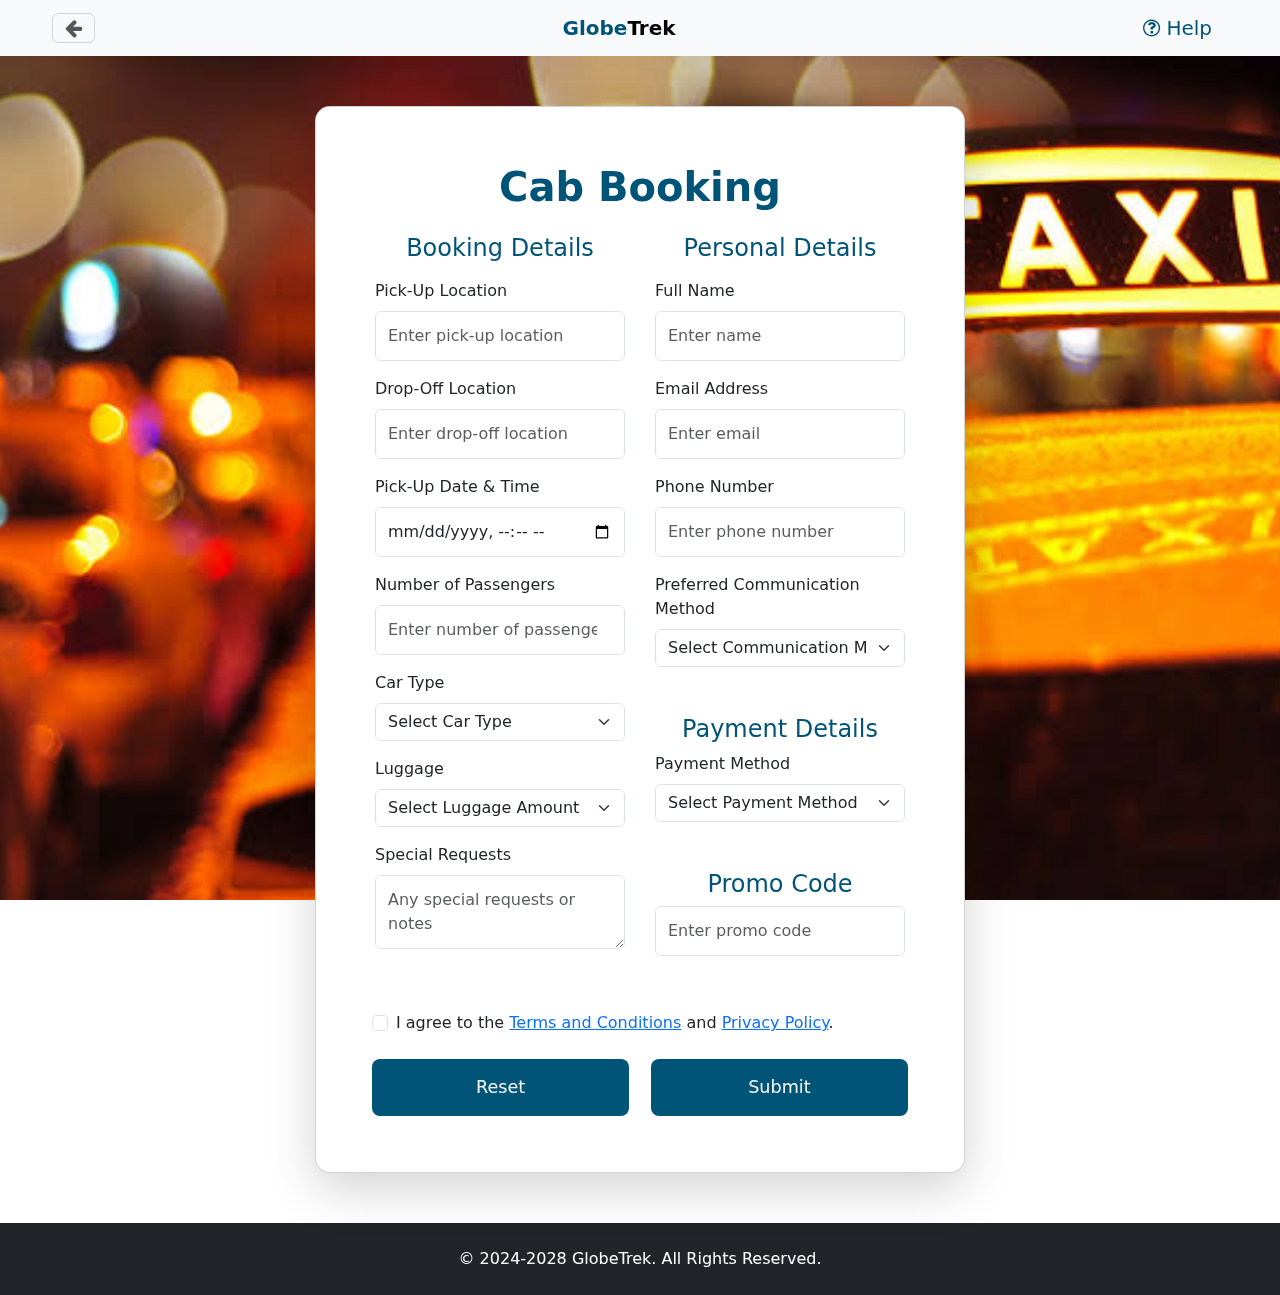
<file: cab.html>
<!DOCTYPE html>
<html lang="en">
<head>
  <meta charset="UTF-8">
  <meta name="viewport" content="width=device-width, initial-scale=1.0">
  <title>GlobeTrek/Cab Booking</title>
  <link rel="icon" type="image/x-icon" href="logo.jpg">
  
  <link href="https://cdn.jsdelivr.net/npm/bootstrap@5.3.3/dist/css/bootstrap.min.css" rel="stylesheet">
  <script src="https://cdn.jsdelivr.net/npm/bootstrap@5.3.3/dist/js/bootstrap.bundle.min.js"></script>
  
  <link rel="stylesheet" href="https://cdnjs.cloudflare.com/ajax/libs/font-awesome/4.7.0/css/font-awesome.min.css">
  
  <script src="https://code.jquery.com/jquery-3.6.0.min.js"></script> <!-- Include jQuery -->

  <style>
    .background-image {
      position: fixed;
      top: 0;
      left: 0;
      width: 100vw;
      height: 100vh;
      object-fit: cover;
      object-position: center center;
      z-index: -1;
    }

    .card {
      max-width: 650px;
      margin: 30px auto;
      padding: 40px;
      background-color: white;
      border-radius: 15px;
      box-shadow: 0 4px 12px rgba(0, 0, 0, 0.1);
      overflow: hidden;
    }

    #cab .text-center h4 {
      font-size: 1.2rem;
    }

    .col-md-6 {
      padding: 15px;
    }

    .form-control {
      font-size: 1rem;
      padding: 12px;
    }

    .btn {
      padding: 14px;
      font-size: 1.1rem;
      border-radius: 8px;
      transition: background-color 0.3s ease;
    }

    .btn:hover {
      background-color: #004466;
    }

    /* Mobile Responsiveness */
    @media (max-width: 767px) {
      .card {
        padding: 20px;
        margin: 20px;
      }

      .form-control {
        font-size: 14px;
        padding: 10px;
      }

      .btn {
        font-size: 16px;
        padding: 10px;
      }
    }
  
    /* Large Screen Fix */
@media (min-width: 1200px) {
  .card {
    margin: 50px auto;
  }

  .container-fluid {
    max-width: 1200px;
    margin: 0 auto;
  }
}
  </style>
</head>
<body>
  <!-- Navbar -->
  <nav class="navbar navbar-light bg-light">
    <div class="container-fluid">
      <a href="index.html" class="navbar-toggler" type="button">
        <span class="fa fa-arrow-left"></span>
      </a>

      <a class="navbar-brand mx-auto" href="#">
        <b style="color: #005477;">Globe</b><b>Trek</b>
      </a>

      <a class="navbar-brand" href="#" style="color: #005477;"><i class="fa fa-question-circle-o" aria-hidden="true"></i> Help</a>
    </div>
  </nav>

  <!-- Background Image -->
  <img class="background-image" src="cab.jpeg" alt="cab">

  <!-- Cab Booking Form -->
  <div class="card shadow-lg rounded-lg" id="cab">
    <div class="card-body">
      <h1 class="text-center" style="color: #005477;"><b>Cab Booking</b></h1>
      <form id="cabForm" onsubmit="return validateForm()">
        <div class="row">
          <div class="col-md-6">
            <!-- Booking Details -->
            <h4 class="text-center" style="color: #005477;">Booking Details</h4>
            <div class="text-start mb-3 mt-3">
              <label for="pickUpLocation" class="form-label">Pick-Up Location</label>
              <input type="text" class="form-control" id="pickUpLocation" name="pickUpLocation" placeholder="Enter pick-up location" required>
            </div>
            <div class="text-start mb-3">
              <label for="dropOffLocation" class="form-label">Drop-Off Location</label>
              <input type="text" class="form-control" id="dropOffLocation" name="dropOffLocation" placeholder="Enter drop-off location" required>
            </div>
            <div class="text-start mb-3">
              <label for="pickUpDate" class="form-label">Pick-Up Date & Time</label>
              <input type="datetime-local" class="form-control" id="pickUpDate" name="pickUpDate" required>
            </div>
            <div class="text-start mb-3">
              <label for="numberOfPassengers" class="form-label">Number of Passengers</label>
              <input type="number" class="form-control" id="numberOfPassengers" name="numberOfPassengers" placeholder="Enter number of passengers" required min="1" max="10">
            </div>
            <div class="text-start mb-3">
              <label for="carType" class="form-label">Car Type</label>
              <select class="form-select" id="carType" name="carType" required>
                <option value="">Select Car Type</option>
                <option value="Standard">Standard</option>
                <option value="Luxury">Luxury</option>
                <option value="SUV">SUV</option>
              </select>
            </div>
            <div class="text-start mb-3">
              <label for="luggage" class="form-label">Luggage</label>
              <select class="form-select" id="luggage" name="luggage" required>
                <option value="">Select Luggage Amount</option>
                <option value="No Luggage">No Luggage</option>
                <option value="1-2 Bags">1-2 Bags</option>
                <option value="3-4 Bags">3-4 Bags</option>
                <option value="More than 4 Bags">More than 4 Bags</option>
              </select>
            </div>
            <div class="text-start mb-3">
              <label for="specialRequests" class="form-label">Special Requests</label>
              <textarea class="form-control" id="specialRequests" rows="2" placeholder="Any special requests or notes"></textarea>
            </div>
          </div>
          <div class="col-md-6">
            <!-- Personal Details -->
            <h4 class="text-center" style="color: #005477;">Personal Details</h4>
            <div class="text-start mb-3 mt-3">
              <label for="fullName" class="form-label">Full Name</label>
              <input type="text" class="form-control" id="fullName" name="fullName" placeholder="Enter name" required>
            </div>
            <div class="text-start mb-3">
              <label for="email" class="form-label">Email Address</label>
              <input type="email" class="form-control" id="email" name="email" placeholder="Enter email" required>
            </div>
            <div class="text-start mb-3">
              <label for="phone" class="form-label">Phone Number</label>
              <input type="number" class="form-control" id="phone" name="phone" placeholder="Enter phone number" required>
            </div>
            <div class="text-start mb-3">
              <label for="communicationMethod" class="form-label">Preferred Communication Method</label>
              <select class="form-select" id="communicationMethod" name="communicationMethod" required>
                <option value="">Select Communication Method</option>
                <option value="SMS">SMS/Text</option>
                <option value="Phone">Phone</option>
                <option value="Email">Email</option>
              </select>
            </div>
            <h4 class="text-center mt-5" style="color: #005477;">Payment Details</h4>
            <div class="text-start mb-3">
              <label for="paymentMethod" class="form-label">Payment Method</label>
              <select class="form-select" id="paymentMethod" name="paymentMethod" required>
                <option value="">Select Payment Method</option>
                <option value="Cash">Cash</option>
                <option value="UPI">UPI</option>
                <option value="Credit/Debit Card">Credit/Debit Card</option>
              </select>
            </div>
            <h4 class="text-center mt-5" style="color: #005477;">Promo Code</h4>
            <div class="text-start mb-3">
              <input type="text" class="form-control" id="promoCode" name="promoCode" placeholder="Enter promo code" />
            </div>
          </div>
        </div>
       
        
        
        <div class="form-check mt-4 mb-4">
          <input class="form-check-input" type="checkbox" id="termsConditions" name="termsConditions" required>
          <label class="form-check-label" for="termsConditions">
            I agree to the <a href="terms.html" target="_blank">Terms and Conditions</a> and <a href="privacy.html" target="_blank">Privacy Policy</a>.
          </label>
        </div>
        
        <!-- Buttons in one row -->
        <div class="d-flex justify-content-between">
          <button type="reset" class="btn text-light" style="background-color: #005477; width: 48%;">Reset</button>
          <button type="submit" class="btn text-light" style="background-color: #005477; width: 48%;">Submit</button>
        </div>
      </form>
    </div>
  </div>
  
  <div id="popup" class="alert alert-success" style="display: none;"></div>
  
  <!-- Footer -->
  <footer class="bg-dark text-white py-4">
    <div class="container">
      <div class="text-center">
        <p class="mb-0">© 2024-2028 GlobeTrek. All Rights Reserved.</p>
      </div>
    </div>
  </footer>
  
  <script>
    function validateForm() {
      let fullName = document.getElementById('fullName').value;
      let email = document.getElementById('email').value;
      let pickUpLocation = document.getElementById('pickUpLocation').value;
      let dropOffLocation = document.getElementById('dropOffLocation').value;
      let pickUpDate = document.getElementById('pickUpDate').value;    
      let numberOfPassengers = document.getElementById('numberOfPassengers').value;
      let phone = document.getElementById('phone').value;
      let paymentMethod = document.getElementById('paymentMethod').value;
      let carType = document.getElementById('carType').value;
      let luggage = document.getElementById('luggage').value;
      let communicationMethod = document.getElementById('communicationMethod').value;
      let termsConditions = document.getElementById('termsConditions').checked;  // Checkbox for Terms and Conditions
      let promoCode = document.getElementById('promoCode').value;  // Get promo code
      
      // Promo Code Validation
      let validPromoCodes = ['DISCOUNT10', 'SUMMER2025'];  // List of valid promo codes
      if (promoCode && !validPromoCodes.includes(promoCode.toUpperCase())) {
        alert("Invalid promo code.");
        return false;
      }
    
      // Field Validation
      if (fullName === "" || email === "" || pickUpLocation === "" || dropOffLocation === "" || pickUpDate === "" || numberOfPassengers === "" || carType === "" || phone === "" || paymentMethod === "" || communicationMethod === "" || luggage === "") {
        alert("Please fill out all required fields.");
        return false;
      }
    
      if (numberOfPassengers < 1 || numberOfPassengers > 10) {
        alert("Number of passengers must be between 1 and 10.");
        return false;
      }
    
      // Terms and Conditions Validation
      if (!termsConditions) {
        alert("You must agree to the Terms and Conditions.");
        return false;
      }
    
      // Confirm Booking Details
      let bookingDetails = `
        Pick-Up: ${pickUpLocation}
        Drop-Off: ${dropOffLocation}
        Car Type: ${carType}
        Date & Time: ${pickUpDate}
        Passengers: ${numberOfPassengers}
        Luggage: ${luggage}
      `;
    
      let personalDetails = `
        Full Name: ${fullName}
        Email: ${email}
        Phone: ${phone}
        Preferred Communication: ${communicationMethod}
        Payment Method: ${paymentMethod}
      `;
    
      let specialRequests = document.getElementById('specialRequests').value;
    
      let confirmationMessage = `
        Please confirm your booking details:
        
        Booking Details:
        ${bookingDetails}
        
        Personal Details:
        ${personalDetails}
      `;
    
      if (specialRequests != "") {
        confirmationMessage += `\n\nSpecial Requests:\n${specialRequests}`;
      }
    
      let confirmation = confirm(confirmationMessage);
    
      if (confirmation) {
        const popup = document.getElementById("popup");

        localStorage.setItem("popupMessage", "Your cab has been successfully booked!");
  
        setTimeout(function() {
          popup.style.display = "none";
          window.location.href = 'index.html';
        }, 500);
      }
    
      return false;
    }
  </script>
</body>
</html>
</file>
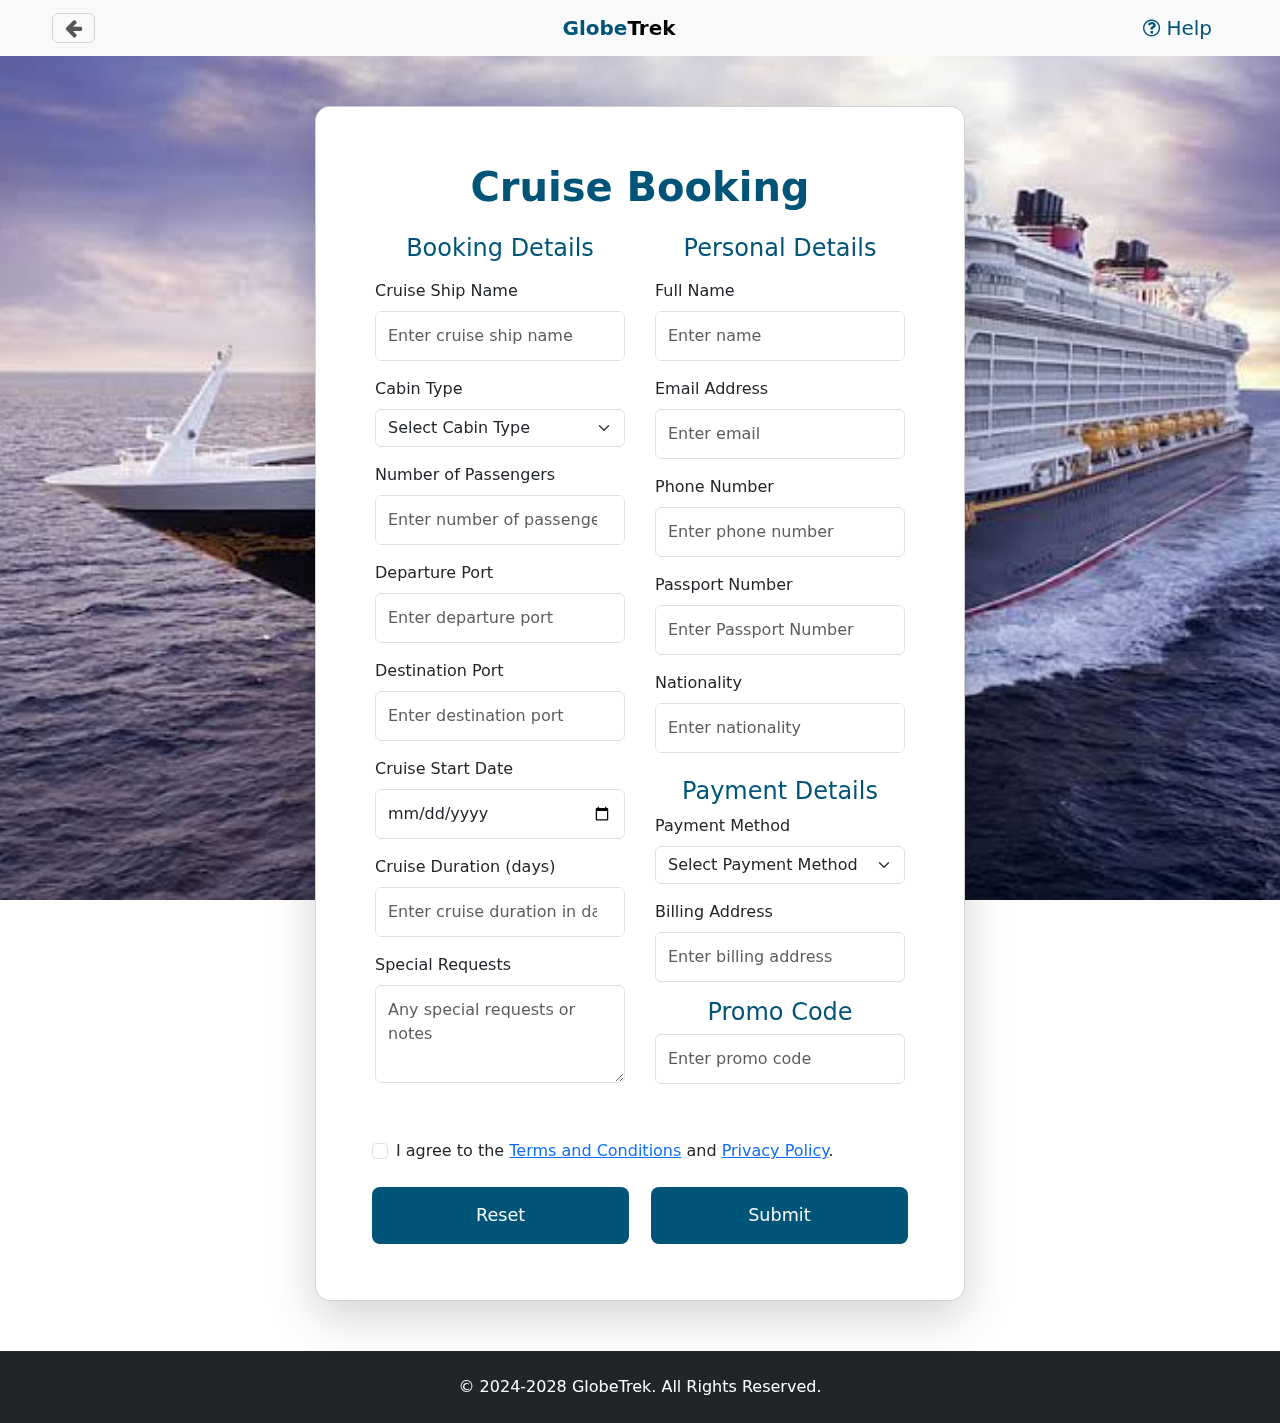
<file: cruise.html>
<!DOCTYPE html>
<html lang="en">
<head>
  <meta charset="UTF-8">
  <meta name="viewport" content="width=device-width, initial-scale=1.0">
  <title>GlobeTrek/Cruise Booking</title>
  <link rel="icon" type="image/x-icon" href="logo.jpg">
  
  <link href="https://cdn.jsdelivr.net/npm/bootstrap@5.3.3/dist/css/bootstrap.min.css" rel="stylesheet">
  <script src="https://cdn.jsdelivr.net/npm/bootstrap@5.3.3/dist/js/bootstrap.bundle.min.js"></script>
  
  <link rel="stylesheet" href="https://cdnjs.cloudflare.com/ajax/libs/font-awesome/4.7.0/css/font-awesome.min.css">
  
  <script src="https://code.jquery.com/jquery-3.6.0.min.js"></script> <!-- Include jQuery -->

  <style>
    .background-image {
      position: fixed;
      top: 0;
      left: 0;
      width: 100vw;
      height: 100vh;
      object-fit: cover;
      object-position: center center;
      z-index: -1;
    }

    .card {
      max-width: 650px;
      margin: 30px auto;
      padding: 40px;
      background-color: white;
      border-radius: 15px;
      box-shadow: 0 4px 12px rgba(0, 0, 0, 0.1);
      overflow: hidden;
    }

    #cruise .text-center h4 {
      font-size: 1.2rem;
    }

    .col-md-6 {
      padding: 15px;
    }

    .form-control {
      font-size: 1rem;
      padding: 12px;
    }

    .btn {
      padding: 14px;
      font-size: 1.1rem;
      border-radius: 8px;
      transition: background-color 0.3s ease;
    }

    .btn:hover {
      background-color: #004466;
    }

    /* Mobile Responsiveness */
    @media (max-width: 767px) {
      .card {
        padding: 20px;
        margin: 20px;
      }

      .form-control {
        font-size: 14px;
        padding: 10px;
      }

      .btn {
        font-size: 16px;
        padding: 10px;
      }
    }
  
    /* Large Screen Fix */
@media (min-width: 1200px) {
  .card {
    margin: 50px auto;
  }

  .container-fluid {
    max-width: 1200px;
    margin: 0 auto;
  }
}
  </style>
</head>
<body>
  <!-- Navbar -->
  <nav class="navbar navbar-light bg-light">
    <div class="container-fluid">
      <a href="index.html" class="navbar-toggler" type="button">
        <span class="fa fa-arrow-left"></span>
      </a>

      <a class="navbar-brand mx-auto" href="#">
        <b style="color: #005477;">Globe</b><b>Trek</b>
      </a>

      <a class="navbar-brand" href="#" style="color: #005477;"><i class="fa fa-question-circle-o" aria-hidden="true"></i> Help</a>
    </div>
  </nav>

  <!-- Background Image -->
  <img class="background-image" src="cruise.jpeg" alt="cruise">

  <!-- Cruise Booking Form -->
  <div class="card shadow-lg rounded-lg" id="cruise">
    <div class="card-body">
      <h1 class="text-center" style="color: #005477;"><b>Cruise Booking</b></h1>
      <form id="cruiseForm" onsubmit="return validateCruiseForm()">
        <div class="row">
          <div class="col-md-6">
            <!-- Booking Details -->
            <h4 class="text-center" style="color: #005477;">Booking Details</h4>
            <div class="text-start mb-3 mt-3">
              <label for="cruiseShip" class="form-label">Cruise Ship Name</label>
              <input type="text" class="form-control" id="cruiseShip" name="cruiseShip" placeholder="Enter cruise ship name" required>
            </div>
            <div class="text-start mb-3">
              <label for="cabinClass" class="form-label">Cabin Type</label>
              <select class="form-select" id="cabinClass" name="cabinClass" required>
                <option value="">Select Cabin Type</option>
                <option value="Interior">Interior</option>
                <option value="Ocean View">Ocean View</option>
                <option value="Suite">Suite</option>
              </select>
            </div>
            <div class="text-start mb-3">
              <label for="numberOfPassengers" class="form-label">Number of Passengers</label>
              <input type="number" class="form-control" id="numberOfPassengers" name="numberOfPassengers" placeholder="Enter number of passengers" required min="1" max="10">
            </div>        
            <div class="text-start mb-3">
              <label for="departurePort" class="form-label">Departure Port</label>
              <input type="text" class="form-control" id="departurePort" name="departurePort" placeholder="Enter departure port" required>
            </div>
            <div class="text-start mb-3">
              <label for="destinationPort" class="form-label">Destination Port</label>
              <input type="text" class="form-control" id="destinationPort" name="destinationPort" placeholder="Enter destination port" required>
            </div>
            <div class="text-start mb-3">
              <label for="cruiseStartDate" class="form-label">Cruise Start Date</label>
              <input type="date" class="form-control" id="cruiseStartDate" name="cruiseStartDate" required>
            </div>
            <div class="text-start mb-3">
              <label for="cruiseDuration" class="form-label">Cruise Duration (days)</label>
              <input type="number" class="form-control" id="cruiseDuration" name="cruiseDuration" placeholder="Enter cruise duration in days" required min="1">
            </div>
            <div class="text-start mb-3">
              <label for="specialRequests" class="form-label">Special Requests</label>
              <textarea class="form-control" id="specialRequests" rows="3" placeholder="Any special requests or notes"></textarea>
            </div>            
          </div>

          <div class="col-md-6">
            <!-- Personal Details -->
            <h4 class="text-center" style="color: #005477;">Personal Details</h4>
            <div class="text-start mb-3 mt-3">
              <label for="fullName" class="form-label">Full Name</label>
              <input type="text" class="form-control" id="fullName" name="fullName" placeholder="Enter name" required>
            </div>
            <div class="text-start mb-3">
              <label for="email" class="form-label">Email Address</label>
              <input type="email" class="form-control" id="email" name="email" placeholder="Enter email" required>
            </div>
            <div class="text-start mb-3">
              <label for="phone" class="form-label">Phone Number</label>
              <input type="phone" class="form-control" id="phone" name="phone" placeholder="Enter phone number" required>
            </div>
            <div class="text-start mb-3">
              <label for="passportNumber" class="form-label">Passport Number</label>
              <input type="number" class="form-control" id="passportNumber" name="passportNumber" placeholder="Enter Passport Number" required>
            </div>
            <div class="text-start mb-3">
              <label for="nationality" class="form-label">Nationality</label>
              <input type="text" class="form-control" id="nationality" name="nationality" placeholder="Enter nationality" required>
            </div>
            <h4 class="text-center mt-4" style="color: #005477;">Payment Details</h4>
            <div class="text-start mb-3">
              <label for="paymentMethod" class="form-label">Payment Method</label>
              <select class="form-select" id="paymentMethod" name="paymentMethod" required>
                <option value="">Select Payment Method</option>
                <option value="Credit Card">Credit Card</option>
                <option value="PayPal">PayPal</option>
                <option value="Bank Transfer">Bank Transfer</option>
              </select>
            </div>
            <div class="text-start mb-3">
              <label for="billingAddress" class="form-label">Billing Address</label>
              <input type="text" class="form-control" id="billingAddress" name="billingAddress" placeholder="Enter billing address" required>
            </div>
            <h4 class="text-center" style="color: #005477;">Promo Code</h4>
            <div class="text-start mb-3">
              <input type="text" class="form-control" id="promoCode" name="promoCode" placeholder="Enter promo code" />
            </div>
          </div>
        </div>      
        <div class="form-check mt-4 mb-4">
          <input class="form-check-input" type="checkbox" id="termsConditions" name="termsConditions" required>
          <label class="form-check-label" for="termsConditions">
            I agree to the <a href="terms.html" target="_blank">Terms and Conditions</a> and <a href="privacy.html" target="_blank">Privacy Policy</a>.
          </label>
        </div>
        
        <!-- Buttons -->
        <div class="d-flex justify-content-between">
          <button type="reset" class="btn text-light" style="background-color: #005477; width: 48%;">Reset</button>
          <button type="submit" class="btn text-light" style="background-color: #005477; width: 48%;">Submit</button>
        </div>
      </form>
    </div>
  </div>
  
  <div id="popup" class="alert alert-success" style="display: none;"></div>
  
  <!-- Footer -->
  <footer class="bg-dark text-white py-4">
    <div class="container">
      <div class="text-center">
        <p class="mb-0">© 2024-2028 GlobeTrek. All Rights Reserved.</p>
      </div>
    </div>
  </footer>
  
  <script>
    function validateCruiseForm() {
      let fullName = document.getElementById('fullName').value;
    let email = document.getElementById('email').value;
    let phone = document.getElementById('phone').value;
    let passportNumber = document.getElementById('passportNumber').value;
    let nationality = document.getElementById('nationality').value;
    let paymentMethod = document.getElementById('paymentMethod').value;
    let billingAddress = document.getElementById('billingAddress').value;
    let cruiseShip = document.getElementById('cruiseShip').value;
    let cabinClass = document.getElementById('cabinClass').value;
    let departurePort = document.getElementById('departurePort').value;
    let destinationPort = document.getElementById('destinationPort').value;
    let cruiseStartDate = document.getElementById('cruiseStartDate').value;
    let cruiseDuration = document.getElementById('cruiseDuration').value;
    let numberOfPassengers = document.getElementById('numberOfPassengers').value;
    let specialRequests = document.getElementById('specialRequests').value;
    let termsConditions = document.getElementById('termsConditions').checked;
    let promoCode = document.getElementById('promoCode').value;  // Get promo code
      
      // Promo Code Validation
      let validPromoCodes = ['DISCOUNT10', 'SUMMER2025'];  // List of valid promo codes
      if (promoCode && !validPromoCodes.includes(promoCode.toUpperCase())) {
        alert("Invalid promo code.");
        return false;
      }
      
    // Basic Field Validation for all required fields
    if (fullName === "" || email === "" || phone === "" || passportNumber === "" || nationality === "" || paymentMethod === "" || billingAddress === "" || cruiseShip === "" || cabinClass === "" || departurePort === "" || destinationPort === "" || cruiseStartDate === "" || cruiseDuration === "" || numberOfPassengers === "") {
      alert("Please fill out all required fields.");
      return false;
    }

    // Terms and Conditions Validation
    if (!termsConditions) {
      alert("You must agree to the Terms and Conditions.");
      return false;
    }

    // Creating booking details string
    let bookingDetails = `
      Cruise Ship: ${cruiseShip}
      Cabin Type: ${cabinClass}
      Departure: ${departurePort}
      Destination: ${destinationPort}
      Start Date: ${cruiseStartDate}
      Duration: ${cruiseDuration} days
      Passengers: ${numberOfPassengers}
    `;

    // Creating personal details string
    let personalDetails = `
      Full Name: ${fullName}
      Email: ${email}
      Phone: ${phone}
      Passport Number: ${passportNumber}
      Nationality: ${nationality}
      Payment Method: ${paymentMethod}
      Billing Address: ${billingAddress}
    `;

      let confirmation;
      
      if(specialRequests === "") {
        confirmation = confirm(`Please confirm your booking details:\n\nBooking Details:\n${bookingDetails}\n\nPersonal Details:\n${personalDetails}`);
      } else {
        confirmation = confirm(`Please confirm your booking details:\n\nBooking Details:\n${bookingDetails}\n\nPersonal Details:\n${personalDetails}\n\nSpecial Requests:\n${specialRequests}`);
      }  

      if (confirmation) {
        const popup = document.getElementById("popup");

      localStorage.setItem("popupMessage", "Your cruise has been successfully booked! We'll be sending you more details via email soon. Get ready for an unforgettable journey!");

      setTimeout(function() {
        popup.style.display = "none";
        window.location.href = 'index.html';
      }, 500);
      }

      return false;
    }
  </script>
</body>
</html>
</file>
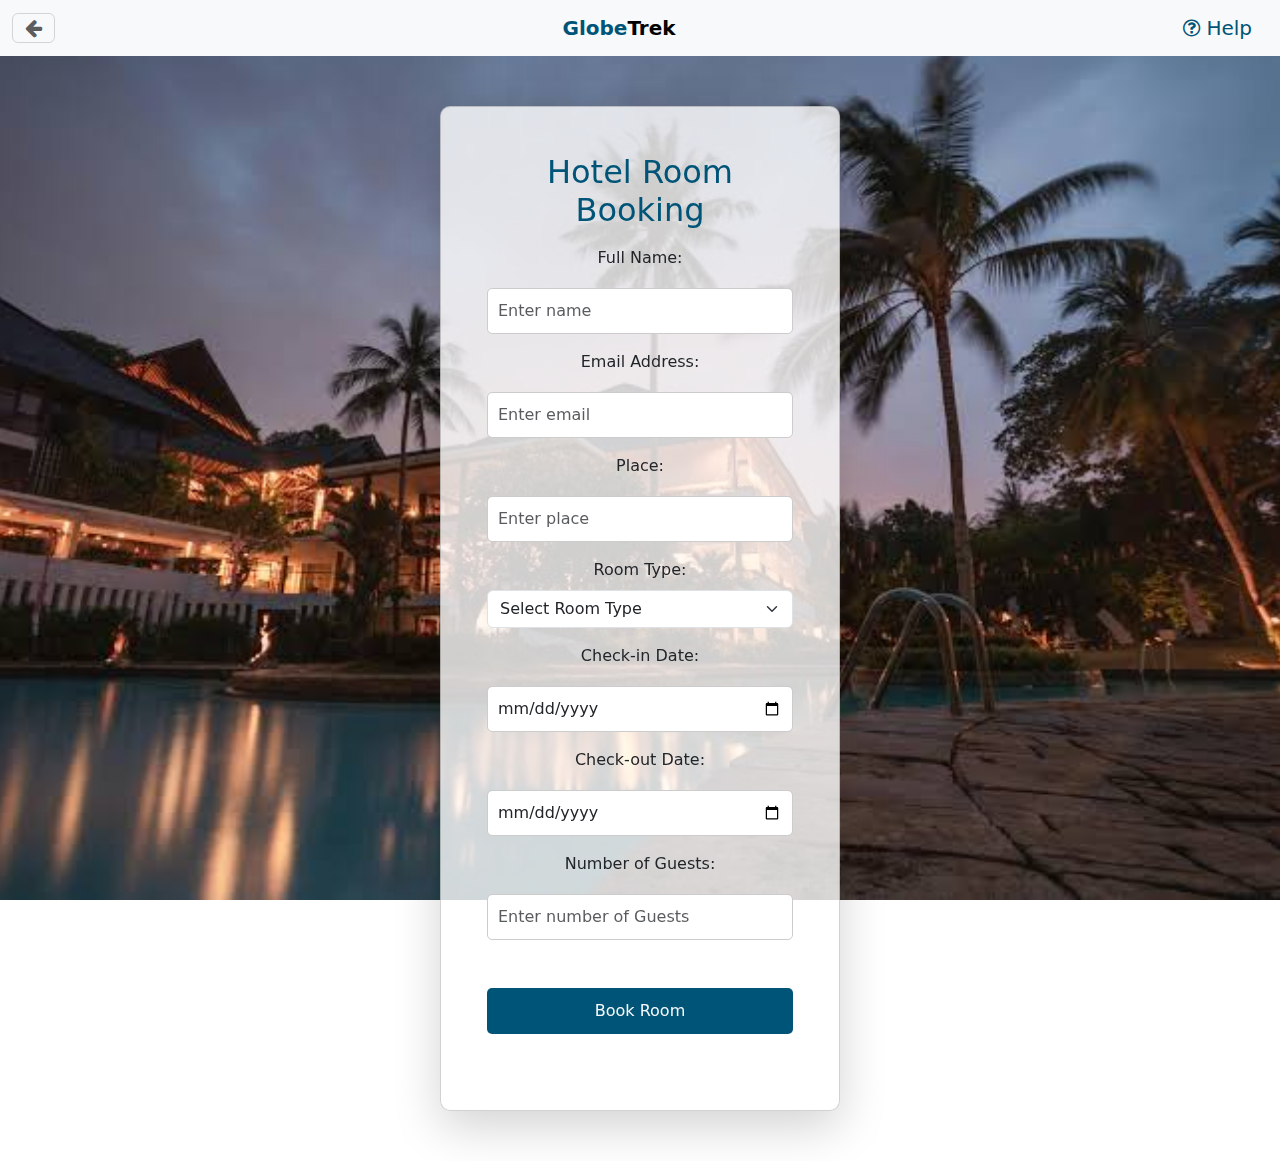
<file: hotel.html>
<!DOCTYPE html>
<html lang="en">
<head>
  <meta charset="UTF-8">
  <meta name="viewport" content="width=device-width, initial-scale=1.0">
  <title>GlodeTrek/plane</title>
  <link rel="icon" type="image/x-icon" href="logo.jpg">
  
  <link href="https://cdn.jsdelivr.net/npm/bootstrap@5.3.3/dist/css/bootstrap.min.css" rel="stylesheet">
  <script src="https://cdn.jsdelivr.net/npm/bootstrap@5.3.3/dist/js/bootstrap.bundle.min.js"></script>
  
  <link rel="stylesheet" href="https://cdnjs.cloudflare.com/ajax/libs/font-awesome/4.7.0/css/font-awesome.min.css">
  
  <script src="https://code.jquery.com/jquery-3.6.0.min.js"></script> <!-- Include jQuery -->

  <style>
    .background-video {
      position: fixed;
      top: 0;
      left: 0;
      width: 100vw;
      height: 100vh;
      object-fit: cover;
      object-position: center center;
      z-index: -1;
    }

    .card {
      max-width: 400px;
      margin: 50px auto;
      padding: 30px;
      background-color: rgba(255, 255, 255, 0.8);
      border-radius: 10px;
      box-shadow: 0 4px 20px rgba(0, 0, 0, 0.1);
    }

    .btn {
      width: 100%;
      padding: 10px;
      font-size: 16px;
      border-radius: 5px;
      transition: background-color 0.3s ease;
    }

    .btn:hover {
      background-color: #004466;
    }

    .form-control {
      border-radius: 5px;
      padding: 10px;
      margin-top: 10px;
      border: 1px solid #ccc;
    }

    a {
      text-decoration: none;
      color: #005477;
    }

    a:hover {
      color: #004466;
    }

    .text-center {
      margin-bottom: 15px;
    }

    .signup-card {
      display: none;
    }
  </style>
</head>
<body>
  <!-- Navbar -->
  <nav class="navbar navbar-light bg-light">
    <div class="container-fluid">
      <!-- Toggler button (always visible) -->
      <a href="index.html" class="navbar-toggler" type="button">
        <span class="fa fa-arrow-left"></span>
      </a>

      <!-- Navbar brand (Logo) centered -->
      <a class="navbar-brand mx-auto" href="#">
        <b style="color: #005477;">Globe</b><b>Trek</b>
      </a>

      <!-- Help link on the right -->
      <a class="navbar-brand" href="#" style="color: #005477;"><i class="fa fa-question-circle-o" aria-hidden="true"></i> Help</a>
    </div>
  </nav>

  <!-- Background Video -->
  <img class="background-video" src="hotel.jpeg" alt="hotel">

  <!-- Sign In Card -->
  <div class="card shadow-lg rounded-lg signin-card">
    <div class="card-body">
      <h2 class="text-center" style="color: #005477;">Hotel Room Booking</h2>
      <form id="ticketForm" onsubmit="return validateForm()">
                <!-- Personal Details -->
                <div class="text-center mb-3 mt-3">
                    <label for="fullName" class="form-label">Full Name:</label>
                    <input type="text" class="form-control" id="fullName" name="fullName" placeholder="Enter name" required>
                </div>
                <div class="text-center mb-3">
                    <label for="email" class="form-label">Email Address:</label>
                    <input type="email" class="form-control" id="email" name="email" placeholder="Enter email" required>
                </div>
                
                <!-- Journey Details -->
                <div class="text-center mb-3">
                    <label for="place" class="form-label">Place:</label>
                    <input type="text" class="form-control" id="place" name="place" placeholder="Enter place" required>
                </div>
                <div class="text-center mb-3">
                    <label for="roomType" class="form-label">Room Type:</label>
                    <select class="form-select" id="roomType" name="roomType" required>
                        <option value="">Select Room Type</option>
                        <option value="Single">Single</option>
                        <option value="Double">Double</option>
                        <option value="Suite">Suite</option>
                    </select>
                </div>
                <div class="text-center mb-3">
                    <label for="checkInDate" class="form-label">Check-in Date:</label>
                    <input type="date" class="form-control" id="checkInDate" name="checkInDate" required>
                </div>
                <div class="text-center mb-3">
                    <label for="checkOutDate" class="form-label">Check-out Date:</label>
                    <input type="date" class="form-control" id="checkOutDate" name="checkOutDate" required>
                </div>
                

                <!-- Number of Tickets -->
                <div class="text-center mb-3">
                    <label for="numGuests" class="form-label">Number of Guests:</label>
                    <input type="number" class="form-control" id="numGuests" name="numGuests" placeholder="Enter number of Guests" required min="1" max="10">
                </div>

                <!-- Submit Button -->
                <div class="text-center mt-5 ">
                    <button type="submit" class="btn text-light text-center" style="background-color: #005477;">Book Room</button>
                </div>
            </form>
    </div>
  </div>
  

  

  <script>
    function validateForm() {
            let fullName = document.getElementById('fullName').value;
            let email = document.getElementById('email').value;
            let place = document.getElementById('place').value;
            let roomType = document.getElementById('roomType').value;
            let checkInDate = document.getElementById('checkInDate').value;
            let checkOutDate = document.getElementById('checkOutDate').value;
            let numGuests = document.getElementById('numGuests').value;
            
            // Simple form validation
            if (fullName === "" || email === "" || place === "" || roomType === "" || checkInDate === "" || checkOutDate === "" || numGuests === "") {
                alert("Please fill out all fields.");
                return false;
            }
            
            // Validate number of guests
            if (numGuests < 1 || numGuests > 10) {
                alert("Number of guests must be between 1 and 10.");
                return false;
            }

            // Display a confirmation message
            alert(`Room booking successful for ${fullName}. You have booked a ${roomType} room for ${numGuests} guests from ${checkInDate} to ${checkOutDate}.`);

            window.location.href = "index.html"; // You can remove this or replace it with your desired action
    return false;
        }
  </script>
</body>
</html>
</file>
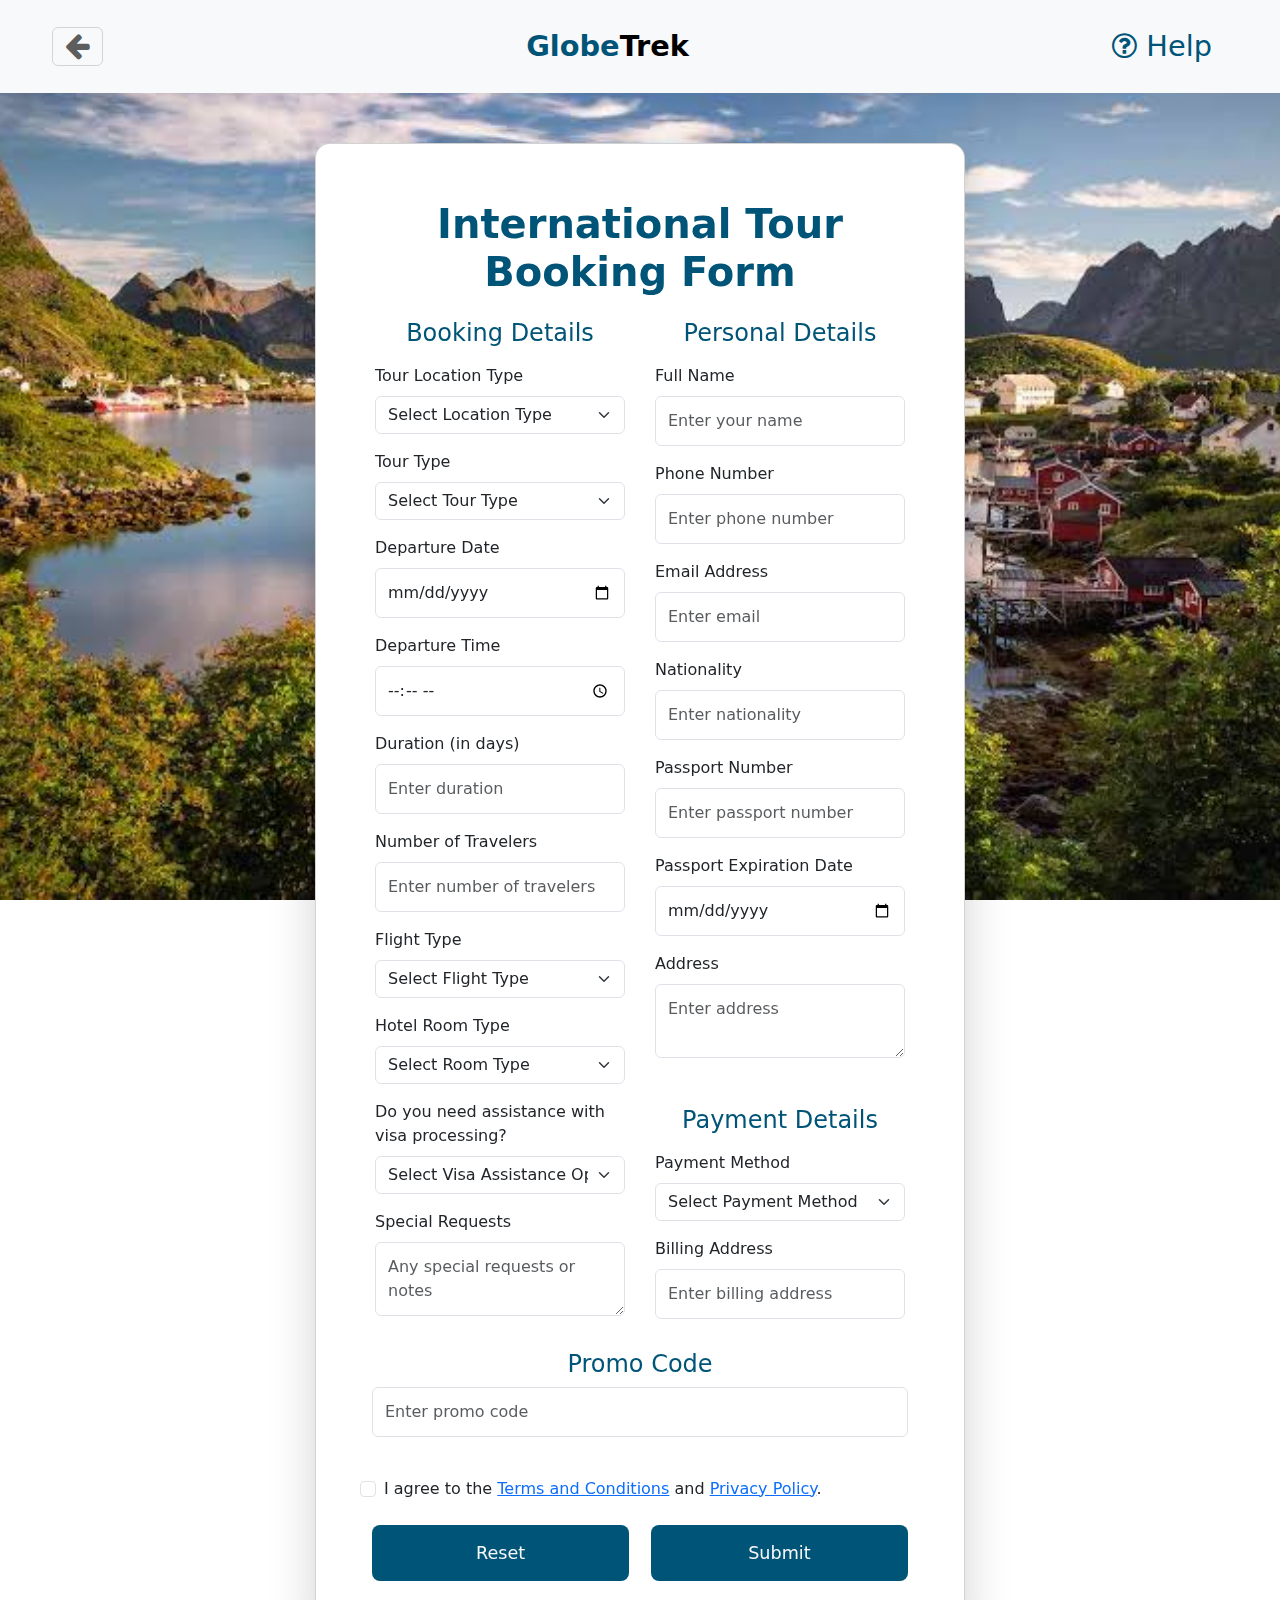
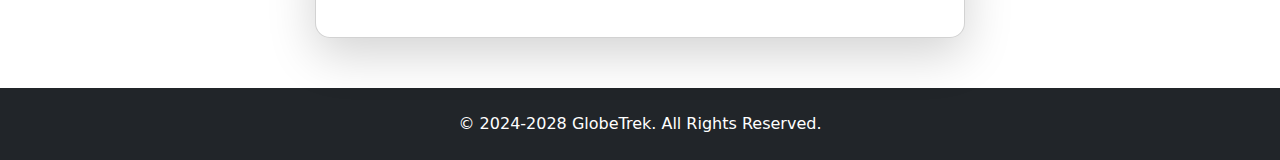
<file: international.html>
<!DOCTYPE html>
<html lang="en">
<head>
  <meta charset="UTF-8">
  <meta name="viewport" content="width=device-width, initial-scale=1.0">
  <title>GlobeTrek International Tour Booking</title>
  <link rel="icon" type="image/x-icon" href="logo.jpg">
  
  <link href="https://cdn.jsdelivr.net/npm/bootstrap@5.3.3/dist/css/bootstrap.min.css" rel="stylesheet">
  <script src="https://cdn.jsdelivr.net/npm/bootstrap@5.3.3/dist/js/bootstrap.bundle.min.js"></script>
  
  <link rel="stylesheet" href="https://cdnjs.cloudflare.com/ajax/libs/font-awesome/4.7.0/css/font-awesome.min.css">
  
  <script src="https://code.jquery.com/jquery-3.6.0.min.js"></script>

  <style>
    .navbar {
        padding-top: 20px;
        padding-bottom: 20px;
      }

    .navbar a {
        font-size: 1.8rem;
      }

    .background-image {
      position: fixed;
      top: 0;
      left: 0;
      width: 100vw;
      height: 100vh;
      object-fit: cover;
      object-position: center center;
      z-index: -1;
    }

    .card {
      max-width: 650px;
      margin: 30px auto;
      padding: 40px;
      background-color: white;
      border-radius: 15px;
      box-shadow: 0 4px 12px rgba(0, 0, 0, 0.1);
      overflow: hidden;
    }

    #tour .text-center h4 {
      font-size: 1.2rem;
    }

    .col-md-6 {
      padding: 15px;
    }

    .form-control {
      font-size: 1rem;
      padding: 12px;
    }

    .btn {
      padding: 14px;
      font-size: 1.1rem;
      border-radius: 8px;
      transition: background-color 0.3s ease;
    }

    .btn:hover {
      background-color: #004466;
    }

    /* Mobile Responsiveness */
    @media (max-width: 767px) {
      .navbar {
        padding-top: 10px;
        padding-bottom: 10px;
      }
      
      .navbar a {
        font-size: 1.4rem;
      }
      
      .card {
        padding: 20px;
        margin: 20px;
      }

      .form-control {
        font-size: 14px;
        padding: 10px;
      }

      .btn {
        font-size: 16px;
        padding: 10px;
      }
    }

    /* Large Screen Fix */
    @media (min-width: 1200px) {
      .card {
        margin: 50px auto;
      }

      .container-fluid {
        max-width: 1200px;
        margin: 0 auto;
      }
    }
  </style>
</head>
<body>
  <!-- Navbar -->
  <nav class="navbar navbar-light bg-light  ">
    <div class="container-fluid">
      <a href="index.html" class="navbar-toggler" type="button">
        <span class="fa fa-arrow-left"></span>
      </a>

      <a class="navbar-brand mx-auto" href="#">
        <b style="color: #005477;">Globe</b><b>Trek</b>
      </a>

      <a class="navbar-brand" href="#" style="color: #005477;"><i class="fa fa-question-circle-o" aria-hidden="true"></i> Help</a>
    </div>
  </nav>

  <!-- Background Image -->
  <img class="background-image" src="international.jpeg" alt="international">

  <!-- International Tour Booking Form -->
  <div class="card shadow-lg rounded-lg" id="tour">
    <div class="card-body">
      <h1 class="text-center" style="color: #005477;"><b>International Tour Booking Form</b></h1>
      <form id="bookingForm" onsubmit="return validateForm()">
        <div class="row">
          <div class="col-md-6">
            <!-- Booking Details -->
            <h4 class="text-center" style="color: #005477;">Booking Details</h4>
            <div class="text-start mb-3 mt-3">
              <label for="tourLocationType" class="form-label">Tour Location Type</label>
              <select class="form-select" id="tourLocationType" name="tourLocationType" onchange="toggleLocationInputs()" required>
                <option value="">Select Location Type</option>
                <option value="single">Single Location</option>
                <option value="multiple">Multiple Locations</option>
              </select>
            </div>          
            <div id="singleLocation" class="text-start mb-3" style="display:none;">
              <label for="tourLocation" class="form-label">Tour Location</label>
              <input type="text" class="form-control" id="tourLocation" name="tourLocation" placeholder="Enter tour location" required>
            </div>           
            <div id="multipleLocations" class="text-start mb-3" style="display:none;">
              <label for="tourLocations" class="form-label">Tour Locations</label>
              <textarea class="form-control" id="tourLocations" name="tourLocations" placeholder="Enter multiple locations (separate by commas)" rows="3"></textarea>
            </div>
            <div class="text-start mb-3">
              <label for="tourType" class="form-label">Tour Type</label>
              <select class="form-select" id="tourType" name="tourType" required>
                <option value="">Select Tour Type</option>
                <option value="Adventure">Adventure</option>
                <option value="Leisure">Leisure</option>
                <option value="Cultural">Cultural</option>
                <option value="Family">Family</option>
                <option value="Honeymoon">Honeymoon</option>
              </select>
            </div>
            <div class="text-start mb-3">
              <label for="departureDate" class="form-label">Departure Date</label>
              <input type="date" class="form-control" id="departureDate" name="departureDate" required>
            </div>
            <div class="text-start mb-3">
              <label for="departureTime" class="form-label">Departure Time</label>
              <input type="time" class="form-control" id="departureTime" name="departureTime" required>
            </div>
            <div class="text-start mb-3">
              <label for="duration" class="form-label">Duration (in days)</label>
              <input type="number" class="form-control" id="duration" name="duration" placeholder="Enter duration" required min="1">
            </div>
            <div class="text-start mb-3">
              <label for="numberOfTravelers" class="form-label">Number of Travelers</label>
              <input type="number" class="form-control" id="numberOfTravelers" name="numberOfTravelers" placeholder="Enter number of travelers" required min="1" max="10">
            </div>
            <div class="text-start mb-3">
              <label for="flighttype" class="form-label">Flight Type</label>
              <select class="form-select" id="flighttype" name="flighttype" required>
                <option value="">Select Flight Type</option>
                <option value="Economy">Economy</option>
                <option value="Business">Business</option>
                <option value="First Class">First Class</option>
              </select>
            </div>
            <div class="text-start mb-3">
              <label for="roomType" class="form-label">Hotel Room Type</label>
              <select class="form-select" id="roomType" name="roomType" required>
                <option value="">Select Room Type</option>
                <option value="Single">Single</option>
                <option value="Double">Double</option>
                <option value="Suite">Suite</option>
              </select>
            </div>
            <div class="text-start mb-3">
              <label for="visaAssistance" class="form-label">Do you need assistance with visa processing?</label>
              <select class="form-select" id="visaAssistance" name="visaAssistance" required>
                <option value="">Select Visa Assistance Option</option>
                <option value="Yes">Yes, I need assistance with visa processing</option>
                <option value="No">No, I do not need visa assistance</option>
              </select>
            </div>
            <div class="text-start mb-3">
              <label for="specialRequests" class="form-label">Special Requests</label>
              <textarea class="form-control" id="specialRequests" rows="2" placeholder="Any special requests or notes"></textarea>
            </div>
          </div>
          <div class="col-md-6">
            <!-- Personal Details -->
            <h4 class="text-center" style="color: #005477;">Personal Details</h4>
            <div class="text-start mb-3 mt-3">
              <label for="fullName" class="form-label">Full Name</label>
              <input type="text" class="form-control" id="fullName" name="fullName" placeholder="Enter your name" required>
            </div>
            <div class="text-start mb-3">
              <label for="phone" class="form-label">Phone Number</label>
              <input type="phone" class="form-control" id="phone" name="phone" placeholder="Enter phone number" required>
            </div>
            <div class="text-start mb-3">
              <label for="email" class="form-label">Email Address</label>
              <input type="email" class="form-control" id="email" name="email" placeholder="Enter email" required>
            </div>           
            <div class="text-start mb-3">
              <label for="nationality" class="form-label">Nationality</label>
              <input type="text" class="form-control" id="nationality" name="nationality" placeholder="Enter nationality" required>
            </div>
            <div class="text-start mb-3">
              <label for="passportnumber" class="form-label">Passport Number</label>
              <input type="number" class="form-control" id="passportnumber" name="passportnumber" placeholder="Enter passport number" required>
            </div>
            <div class="text-start mb-3">
              <label for="passportExpiration" class="form-label">Passport Expiration Date</label>
              <input type="date" class="form-control" id="passportExpiration" name="passportExpiration" required>
            </div>
            <div class="text-start mb-3">
              <label for="address" class="form-label">Address</label>
              <textarea class="form-control" id="address" rows="2" placeholder="Enter address"></textarea>
            </div>
            <!-- Payment Details -->
            <h4 class="text-center mt-5" style="color: #005477;">Payment Details</h4>
            <div class="text-start mb-3 mt-3">
              <label for="paymentMethod" class="form-label">Payment Method</label>
              <select class="form-select" id="paymentMethod" name="paymentMethod" required>
                <option value="">Select Payment Method</option>
                <option value="Credit Card">Credit Card</option>
                <option value="Debit Card">Debit Card</option>
                <option value="Bank Transfer">Bank Transfer</option>
              </select>
            </div>
            <div class="text-start mb-3">
              <label for="billingAddress" class="form-label">Billing Address</label>
              <input type="text" class="form-control" id="billingAddress" name="billingAddress" placeholder="Enter billing address" required>
            </div>
        </div>
        
        <h4 class="text-center" style="color: #005477;">Promo Code</h4>
        <div class="text-start mb-3">
          <input type="text" class="form-control" id="promoCode" name="promoCode" placeholder="Enter promo code" />
        </div>
        
        <div class="form-check mt-4 mb-4">
          <input class="form-check-input" type="checkbox" id="termsConditions" name="termsConditions" required>
          <label class="form-check-label" for="termsConditions">
            I agree to the <a href="terms.html" target="_blank">Terms and Conditions</a> and <a href="privacy.html" target="_blank">Privacy Policy</a>.
          </label>
        </div>
        
        <!-- Buttons in one row -->
        <div class="d-flex justify-content-between">
          <button type="reset" class="btn text-light" style="background-color: #005477; width: 48%;">Reset</button>
          <button type="submit" class="btn text-light" style="background-color: #005477; width: 48%;">Submit</button>
        </div>
      </form>
    </div>
  </div>
 </div>     
  
    <div id="popup" class="alert alert-success" style="display: none;"></div>
    
  <!-- Footer -->
  <footer class="bg-dark text-white py-4">
    <div class="container">
      <div class="text-center">
        <p class="mb-0">© 2024-2028 GlobeTrek. All Rights Reserved.</p>
      </div>
    </div>
  </footer>
    
  <script>
  function toggleLocationInputs() {
  const locationType = document.getElementById('tourLocationType').value;
  const singleLocationField = document.getElementById('singleLocation');
  const multipleLocationField = document.getElementById('multipleLocations');

  if (locationType === 'single') {
    singleLocationField.style.display = 'block';
    multipleLocationField.style.display = 'none';
  } else if (locationType === 'multiple') {
    singleLocationField.style.display = 'none';
    multipleLocationField.style.display = 'block';
  } else {
    singleLocationField.style.display = 'none';
    multipleLocationField.style.display = 'none';
  }
}

function validateForm() {
  let tourLocationType = document.getElementById('tourLocationType').value;
  let tourLocation = document.getElementById('tourLocation').value;
  let tourLocations = document.getElementById('tourLocations').value;
  let fullName = document.getElementById('fullName').value;
  let email = document.getElementById('email').value;
  let phone = document.getElementById('phone').value;
  let nationality = document.getElementById('nationality').value;
  let passportnumber = document.getElementById('passportnumber').value;
  let passportExpiration = document.getElementById('passportExpiration').value;
  let address = document.getElementById('address').value;
  let paymentMethod = document.getElementById('paymentMethod').value;
  let billingAddress = document.getElementById('billingAddress').value;
  let termsConditions = document.getElementById('termsConditions').checked;
  let promoCode = document.getElementById('promoCode').value;

  // Validate location fields based on selection
  if (tourLocationType === 'single' && !tourLocation) {
    alert("Please enter a single tour location.");
    return false;
  } else if (tourLocationType === 'multiple' && !tourLocations) {
    alert("Please enter multiple tour locations.");
    return false;
  }

  // Validate promo code
  let validPromoCodes = ['DISCOUNT10', 'SUMMER2025'];
  if (promoCode && !validPromoCodes.includes(promoCode.toUpperCase())) {
    alert("Invalid promo code.");
    return false;
  }

  // Validate all required fields for booking details
  if (!tourLocationType || !tourType || !departureDate || !departureTime || !duration || !numberOfTravelers || !flighttype || !roomType || !visaAssistance) {
    alert("Please fill out all required booking fields.");
    return false;
  }

  // Validate personal details
  if (!fullName || !email || !phone || !nationality || !passportnumber || !passportExpiration) {
    alert("Please fill out all required personal details.");
    return false;
  }

  // Validate payment details
  if (!paymentMethod || !billingAddress) {
    alert("Please fill out the payment details.");
    return false;
  }

  // Check if terms and conditions are agreed to
  if (!termsConditions) {
    alert("You must agree to the Terms and Conditions and Privacy Policy.");
    return false;
  }

  // Prepare booking details for confirmation
  let bookingDetails = `
    Tour Type: ${document.getElementById('tourType').value}
    Departure Date: ${document.getElementById('departureDate').value}
    Departure Time: ${document.getElementById('departureTime').value}
    Tour Location(s): ${tourLocationType === 'single' ? tourLocation : tourLocations}
    Duration: ${document.getElementById('duration').value} day(s)
    Number of Travelers: ${document.getElementById('numberOfTravelers').value}
    Flight Type: ${document.getElementById('flighttype').value}
    Room Type: ${document.getElementById('roomType').value}
    Visa Assistance: ${document.getElementById('visaAssistance').value}
    Special Requests: ${document.getElementById('specialRequests').value || 'N/A'}
  `;
  
  let personalDetails = `
    Full Name: ${fullName}
    Email: ${email}
    Phone: ${phone}
    Nationality: ${nationality}
    Passport Number: ${passportnumber}
    Passport Expiration Date: ${passportExpiration}
    Address: ${address || 'N/A'}
  `;
  
  let paymentDetails = `
    Payment Method: ${paymentMethod}
    Billing Address: ${billingAddress}
  `;

  let confirmationMessage = `
    Please confirm your booking details:
    
    Booking Details:
    ${bookingDetails}
    
    Personal Details:
    ${personalDetails}
    
    Payment Details:
    ${paymentDetails}
  `;

  // Show confirmation prompt with details
  let confirmation = confirm(confirmationMessage);
  
  if (confirmation) {
    const popup = document.getElementById("popup");

      localStorage.setItem("popupMessage", "Your international tour has been successfully booked! We’ll be sending you all the exciting details and next steps via email shortly. Get ready for an incredible adventure!");

      setTimeout(function() {
        popup.style.display = "none";
        window.location.href = 'index.html';
      }, 500);
    return false;
  }

  return false;
}
  </script>
</body>
</html>
</file>
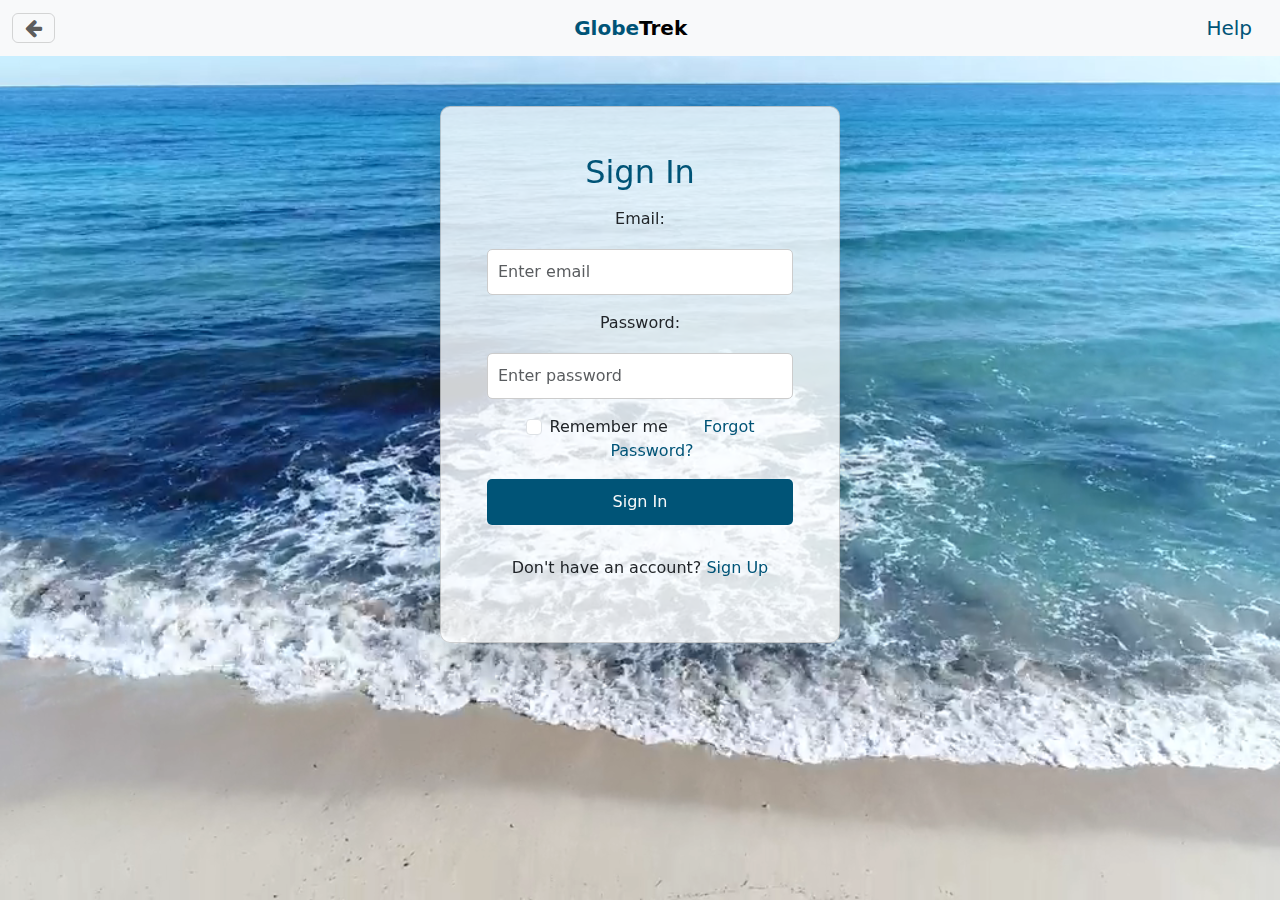
<file: login.html>
<!DOCTYPE html>
<html lang="en">
<head>
  <meta charset="UTF-8">
  <meta name="viewport" content="width=device-width, initial-scale=1.0">
  <title>GlodeTrek</title>
  <link rel="icon" type="image/x-icon" href="logo.jpg">
  
  <link href="https://cdn.jsdelivr.net/npm/bootstrap@5.3.3/dist/css/bootstrap.min.css" rel="stylesheet">
  <script src="https://cdn.jsdelivr.net/npm/bootstrap@5.3.3/dist/js/bootstrap.bundle.min.js"></script>
  
  <link rel="stylesheet" href="https://cdnjs.cloudflare.com/ajax/libs/font-awesome/4.7.0/css/font-awesome.min.css">
  
  <script src="https://code.jquery.com/jquery-3.6.0.min.js"></script> <!-- Include jQuery -->

  <style>
    .background-video {
      position: fixed;
      top: 0;
      left: 0;
      width: 100vw;
      height: 100vh;
      object-fit: cover;
      object-position: center center;
      z-index: -1;
    }

    .card {
      max-width: 400px;
      margin: 50px auto;
      padding: 30px;
      background-color: rgba(255, 255, 255, 0.8);
      border-radius: 10px;
      box-shadow: 0 4px 20px rgba(0, 0, 0, 0.1);
    }

    .btn {
      width: 100%;
      padding: 10px;
      font-size: 16px;
      border-radius: 5px;
      transition: background-color 0.3s ease;
    }

    .btn:hover {
      background-color: #004466;
    }

    .form-control {
      border-radius: 5px;
      padding: 10px;
      margin-top: 10px;
      border: 1px solid #ccc;
    }

    a {
      text-decoration: none;
      color: #005477;
    }

    a:hover {
      color: #004466;
    }

    .text-center {
      margin-bottom: 15px;
    }

    .signup-card {
      display: none;
    }
  </style>
</head>
<body>
  <!-- Navbar -->
  <nav class="navbar navbar-light bg-light">
    <div class="container-fluid">
      <!-- Toggler button (always visible) -->
      <a href="index.html" class="navbar-toggler" type="button">
        <span class="fa fa-arrow-left"></span>
      </a>

      <!-- Navbar brand (Logo) centered -->
      <a class="navbar-brand mx-auto" href="#">
        <b style="color: #005477;">Globe</b><b>Trek</b>
      </a>

      <!-- Help link on the right -->
      <a class="navbar-brand" href="#" style="color: #005477;">Help</a>
    </div>
  </nav>

  <!-- Background Video -->
  <video class="background-video" autoplay loop muted>
    <source src="login.mp4" type="video/mp4">
  </video>

  <!-- Sign In Card -->
  <div class="card shadow-lg rounded-lg signin-card">
    <div class="card-body">
      <h2 class="text-center" style="color: #005477;">Sign In</h2>
      <form id="signin-form">
        <div class="text-center mb-3 mt-3">
          <label for="email" class="form-label">Email:</label>
          <input type="email" class="form-control" id="email" placeholder="Enter email" name="email" required>
        </div>
        <div class="text-center mb-3">
          <label for="pwd" class="form-label">Password:</label>
          <input type="password" class="form-control" id="pwd" placeholder="Enter password" name="pswd" required>
        </div>
        <div class="text-center form-check mb-3">
          <label class="form-check-label">
            <input class="form-check-input" type="checkbox" name="remember"> Remember me
          </label>
          <span>&nbsp;</span>
          <span>&nbsp;</span>
          <span>&nbsp;</span>
          <a href="#">Forgot Password?</a>
        </div>
        <a href="#" type="submit" onclick="sign_in(event)" class="btn text-light text-center" style="background-color: #005477;">Sign In</a>
        <div class="login-register text-center mt-3">
          <p>Don't have an account? <a href="#" class="register-link" id="go-to-signup">Sign Up</a></p>
        </div>
      </form>
    </div>
  </div>
  
  <!-- Sign Up Card -->
  <div class="card shadow-lg rounded-lg signup-card">
    <div class="card-body">
      <h2 class="text-center" style="color: #005477;">Sign Up</h2>
      <form id="signup-form">
        <div class="text-center mb-3 mt-3">
          <label for="name" class="form-label">Username:</label>
          <input type="name" class="form-control" id="name" placeholder="Enter name" name="name" required>
        </div>
        <div class="text-center mb-3">
          <label for="email" class="form-label">E-mail:</label>
          <input type="email" class="form-control" id="email-signup" placeholder="Enter email" name="email" required>
        </div>
        <div class="text-center mb-3">
          <label for="pwd" class="form-label">Password:</label>
          <input type="password" class="form-control" id="pwd-signup" placeholder="Enter password" name="pswd" required>
        </div>
        <div class="text-center mb-3">
          <label for="pwd" class="form-label">Confirm Password:</label>
          <input type="password" class="form-control" id="cpwd-signup" placeholder="Enter password again" name="cpswd" required>
        </div>
        <div class="text-center form-check mb-3">
          <label class="form-check-label">
            <input class="form-check-input" type="checkbox" id="terms-checkbox" name="terms"> I agree to
          </label>
          <a href="#">terms & conditions</a>
        </div>
        <a href="#" type="submit" onclick="sign_up(event)" class="btn text-light text-center" style="background-color: #005477;">Sign Up</a>
        <div class="login-register text-center mt-3">
          <p>Already have an account? <a href="#" class="login-link" id="go-to-signin">Sign In</a></p>
        </div>
      </form>
    </div>
  </div>

  <script>
    $('#go-to-signup').click(function(event) {
      event.preventDefault();
      $('.signin-card').fadeOut(300);
      $('.signup-card').fadeIn(300);
    });

    $('#go-to-signin').click(function(event) {
      event.preventDefault();
      $('.signup-card').fadeOut(300);
      $('.signin-card').fadeIn(300);
    });

    function sign_in(event) {
      event.preventDefault();

      var email = document.getElementById('email').value;
      var password = document.getElementById('pwd').value;

      if (email === "" || password === "") {
        alert("Please fill in all fields.");
        return false;
      }

      alert("You have successfully signed in!");

      window.location.href = "index.html";
    }

    function sign_up(event) {
      event.preventDefault();

      var username = document.getElementById('name').value;
      var email = document.getElementById('email-signup').value;
      var password = document.getElementById('pwd-signup').value;
      var confirmPassword = document.getElementById('cpwd-signup').value;
      var termsCheckbox = document.getElementById('terms-checkbox').checked;

      if (username === "" || email === "" || password === "" || confirmPassword === "") {
        alert("Please fill in all fields.");
        return false;
      }

      if (password !== confirmPassword) {
        alert("Passwords do not match.");
        return false;
      }

      if (!termsCheckbox) {
        alert("You must agree to the terms and conditions.");
        return false;
      }
     
      alert("You have successfully signed up!");

      window.location.href = "index.html";
    }
  </script>
</body>
</html>
</file>
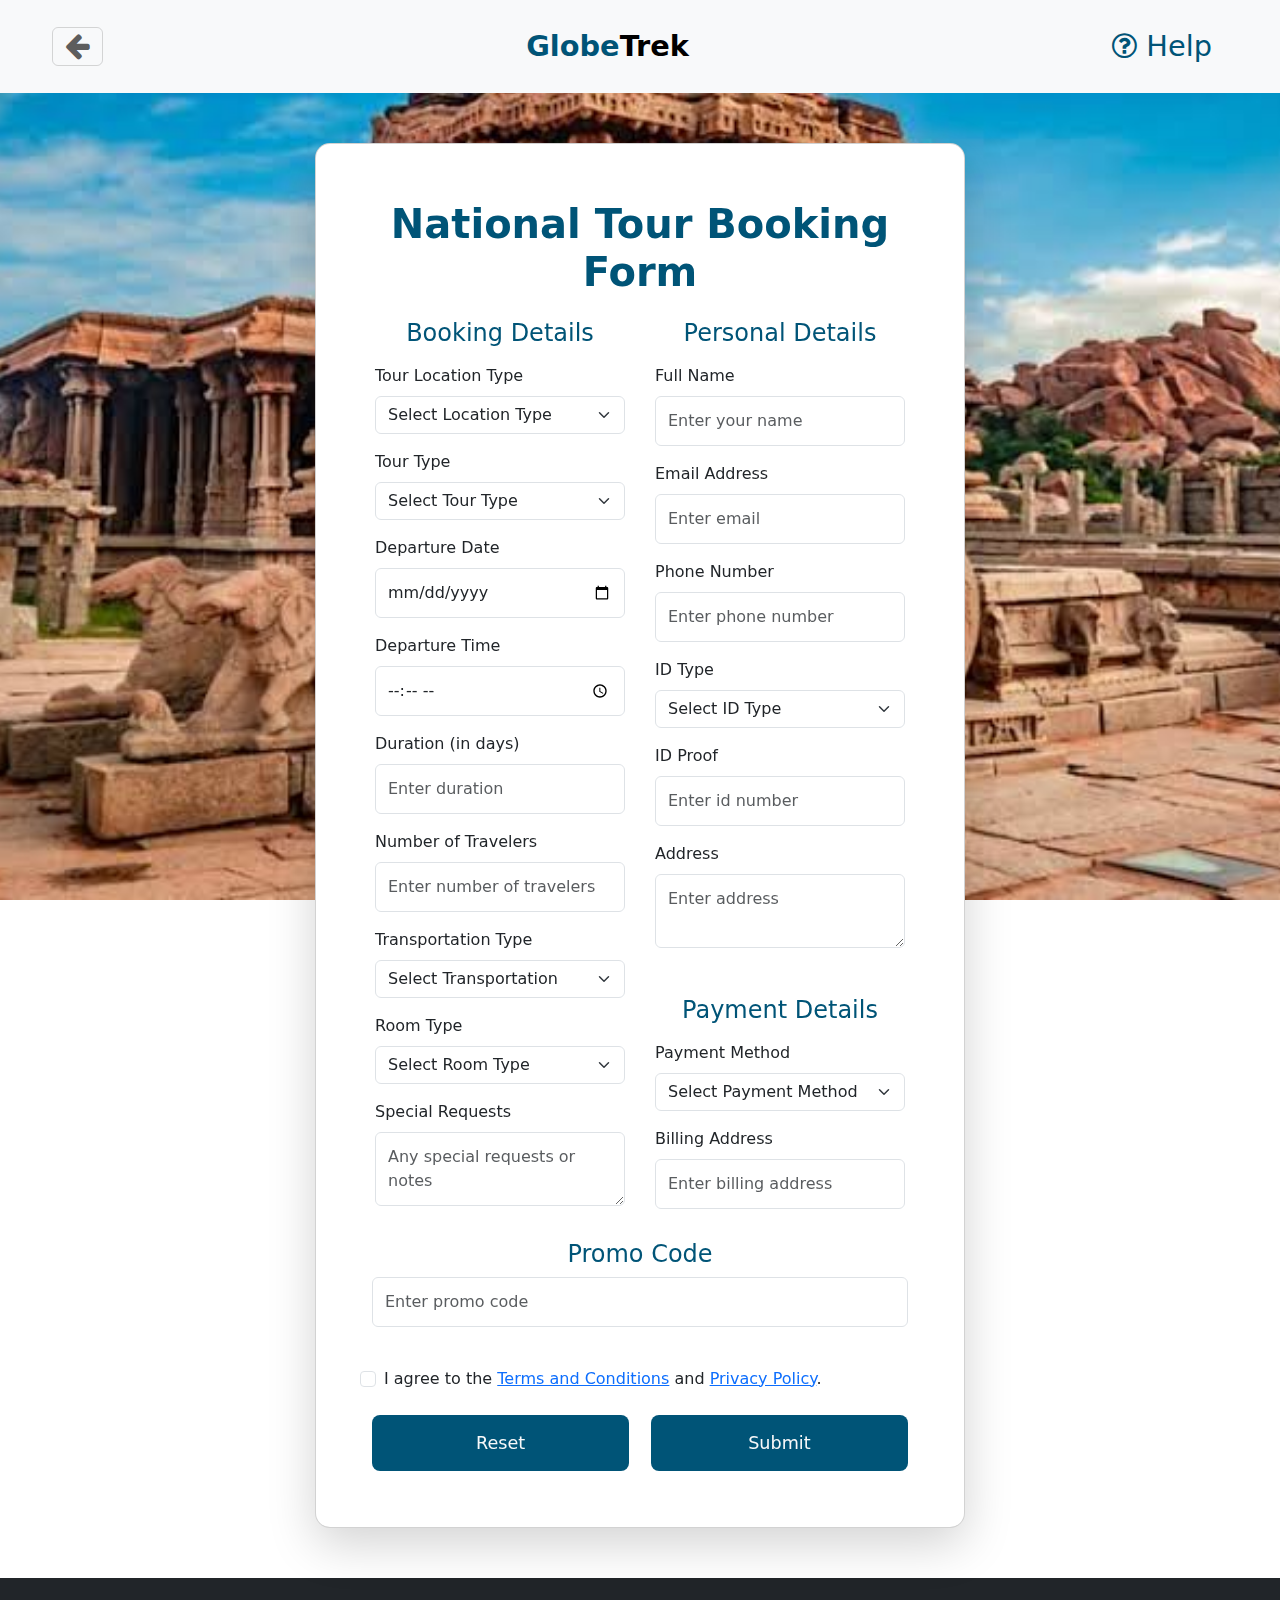
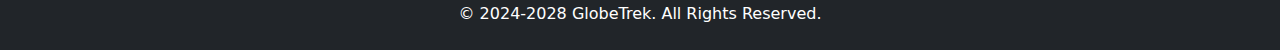
<file: national.html>
<!DOCTYPE html>
<html lang="en">
<head>
  <meta charset="UTF-8">
  <meta name="viewport" content="width=device-width, initial-scale=1.0">
  <title>GlobeTrek/Tour Booking</title>
  <link rel="icon" type="image/x-icon" href="logo.jpg">
  
  <link href="https://cdn.jsdelivr.net/npm/bootstrap@5.3.3/dist/css/bootstrap.min.css" rel="stylesheet">
  <script src="https://cdn.jsdelivr.net/npm/bootstrap@5.3.3/dist/js/bootstrap.bundle.min.js"></script>
  
  <link rel="stylesheet" href="https://cdnjs.cloudflare.com/ajax/libs/font-awesome/4.7.0/css/font-awesome.min.css">
  
  <script src="https://code.jquery.com/jquery-3.6.0.min.js"></script> <!-- Include jQuery -->

  <style>
    .navbar {
        padding-top: 20px;
        padding-bottom: 20px;
      }
  
    .navbar a {
        font-size: 1.8rem;
      }
  
    .background-image {
      position: fixed;
      top: 0;
      left: 0;
      width: 100vw;
      height: 100vh;
      object-fit: cover;
      object-position: center center;
      z-index: -1;
    }

    .card {
      max-width: 650px;
      margin: 30px auto;
      padding: 40px;
      background-color: white;
      border-radius: 15px;
      box-shadow: 0 4px 12px rgba(0, 0, 0, 0.1);
      overflow: hidden;
    }

    #tour .text-center h4 {
      font-size: 1.2rem;
    }

    .col-md-6 {
      padding: 15px;
    }

    .form-control {
      font-size: 1rem;
      padding: 12px;
    }

    .btn {
      padding: 14px;
      font-size: 1.1rem;
      border-radius: 8px;
      transition: background-color 0.3s ease;
    }

    .btn:hover {
      background-color: #004466;
    }

    /* Mobile Responsiveness */
    @media (max-width: 767px) {
      .navbar {
        padding-top: 10px;
        padding-bottom: 10px;
      }
      
      .navbar a {
        font-size: 1.4rem;
      }
      
      .card {
        padding: 20px;
        margin: 20px;
      }

      .form-control {
        font-size: 14px;
        padding: 10px;
      }

      .btn {
        font-size: 16px;
        padding: 10px;
      }
    }

    /* Large Screen Fix */
    @media (min-width: 1200px) {
      .card {
        margin: 50px auto;
      }

      .container-fluid {
        max-width: 1200px;
        margin: 0 auto;
      }
    }
  </style>
</head>
<body>
  <!-- Navbar -->
  <nav class="navbar navbar-light bg-light  ">
    <div class="container-fluid">
      <a href="index.html" class="navbar-toggler" type="button">
        <span class="fa fa-arrow-left"></span>
      </a>

      <a class="navbar-brand mx-auto" href="#">
        <b style="color: #005477;">Globe</b><b>Trek</b>
      </a>

      <a class="navbar-brand" href="#" style="color: #005477;"><i class="fa fa-question-circle-o" aria-hidden="true"></i> Help</a>
    </div>
  </nav>

  <!-- Background Image -->
  <img class="background-image" src="national.jpeg" alt="national">

  <!-- Tour Booking Form -->
  <div class="card shadow-lg rounded-lg" id="tour">
    <div class="card-body">
      <h1 class="text-center" style="color: #005477;"><b>National Tour Booking Form</b></h1>
      <form id="bookingForm" onsubmit="return validateForm()">
        <div class="row">
          <div class="col-md-6">
            <!-- Booking Details -->
            <h4 class="text-center" style="color: #005477;">Booking Details</h4>
            <div class="text-start mb-3 mt-3">
              <label for="tourLocationType" class="form-label">Tour Location Type</label>
              <select class="form-select" id="tourLocationType" name="tourLocationType" onchange="toggleLocationInputs()" required>
                <option value="">Select Location Type</option>
                <option value="single">Single Location</option>
                <option value="multiple">Multiple Locations</option>
              </select>
            </div>          
            <div id="singleLocation" class="text-start mb-3" style="display:none;">
              <label for="tourLocation" class="form-label">Tour Location</label>
              <input type="text" class="form-control" id="tourLocation" name="tourLocation" placeholder="Enter tour location" required>
            </div>           
            <div id="multipleLocations" class="text-start mb-3" style="display:none;">
              <label for="tourLocations" class="form-label">Tour Locations</label>
              <textarea class="form-control" id="tourLocations" name="tourLocations" placeholder="Enter multiple locations (separate by commas)" rows="3"></textarea>
            </div>
            <div class="text-start mb-3">
              <label for="tourType" class="form-label">Tour Type</label>
              <select class="form-select" id="tourType" name="tourType" required>
                <option value="">Select Tour Type</option>
                <option value="Adventure">Adventure</option>
                <option value="Leisure">Leisure</option>
                <option value="Cultural">Cultural</option>
              </select>
            </div>
            <div class="text-start mb-3">
              <label for="departureDate" class="form-label">Departure Date</label>
              <input type="date" class="form-control" id="departureDate" name="departureDate" required>
            </div>
            <div class="text-start mb-3">
              <label for="departureTime" class="form-label">Departure Time</label>
              <input type="time" class="form-control" id="departureTime" name="departureTime" required>
            </div>
            <div class="text-start mb-3">
              <label for="duration" class="form-label">Duration (in days)</label>
              <input type="number" class="form-control" id="duration" name="duration" placeholder="Enter duration" required min="1">
            </div>
            <div class="text-start mb-3">
              <label for="numberOfTravelers" class="form-label">Number of Travelers</label>
              <input type="number" class="form-control" id="numberOfTravelers" name="numberOfTravelers" placeholder="Enter number of travelers" required min="1" max="10">
            </div>
            <div class="text-start mb-3">
              <label for="transportation" class="form-label">Transportation Type</label>
              <select class="form-select" id="transportation" name="transportation" required>
                <option value="">Select Transportation</option>
                <option value="Bus">Bus</option>
                <option value="Flight">Flight</option>
                <option value="Train">Train</option>
              </select>
            </div>
            <div class="text-start mb-3">
              <label for="roomType" class="form-label">Room Type</label>
              <select class="form-select" id="roomType" name="roomType" required>
                <option value="">Select Room Type</option>
                <option value="Single">Single</option>
                <option value="Double">Double</option>
                <option value="Suite">Suite</option>
              </select>
            </div>
            <div class="text-start mb-3">
              <label for="specialRequests" class="form-label">Special Requests</label>
              <textarea class="form-control" id="specialRequests" rows="2" placeholder="Any special requests or notes"></textarea>
            </div>
          </div>
          <div class="col-md-6">
            <!-- Personal Details -->
            <h4 class="text-center" style="color: #005477;">Personal Details</h4>
            <div class="text-start mb-3 mt-3">
              <label for="fullName" class="form-label">Full Name</label>
              <input type="text" class="form-control" id="fullName" name="fullName" placeholder="Enter your name" required>
            </div>
            <div class="text-start mb-3">
              <label for="email" class="form-label">Email Address</label>
              <input type="email" class="form-control" id="email" name="email" placeholder="Enter email" required>
            </div>
            <div class="text-start mb-3">
              <label for="phone" class="form-label">Phone Number</label>
              <input type="phone" class="form-control" id="phone" name="phone" placeholder="Enter phone number" required>
            </div>
            <div class="text-start mb-3">
              <label for="idType" class="form-label">ID Type</label>
              <select class="form-select" id="idType" name="idType" required>
                <option value="">Select ID Type</option>
                <option value="Passport">Passport</option>
                <option value="National ID">National ID</option>
                <option value="Driver’s License">Driver’s License</option>
              </select>
            </div>
            <div class="text-start mb-3">
              <label for="idProof" class="form-label">ID Proof</label>
              <input type="text" class="form-control" id="idProof" name="idProof" placeholder="Enter id number" required>
            </div>
            <div class="text-start mb-3">
              <label for="address" class="form-label">Address</label>
              <textarea class="form-control" id="address" rows="2" placeholder="Enter address"></textarea>
            </div>
            <!-- Payment Details -->
            <h4 class="text-center mt-5" style="color: #005477;">Payment Details</h4>
            <div class="text-start mb-3 mt-3">
              <label for="paymentMethod" class="form-label">Payment Method</label>
              <select class="form-select" id="paymentMethod" name="paymentMethod" required>
                <option value="">Select Payment Method</option>
                <option value="Credit Card">Credit Card</option>
                <option value="Debit Card">Debit Card</option>
                <option value="Bank Transfer">Bank Transfer</option>
              </select>
            </div>
            <div class="text-start mb-3">
              <label for="billingAddress" class="form-label">Billing Address</label>
              <input type="text" class="form-control" id="billingAddress" name="billingAddress" placeholder="Enter billing address" required>
            </div>
        </div>
        
        <h4 class="text-center" style="color: #005477;">Promo Code</h4>
        <div class="text-start mb-3">
          <input type="text" class="form-control" id="promoCode" name="promoCode" placeholder="Enter promo code" />
        </div>
        
        <div class="form-check mt-4 mb-4">
          <input class="form-check-input" type="checkbox" id="termsConditions" name="termsConditions" required>
          <label class="form-check-label" for="termsConditions">
            I agree to the <a href="terms.html" target="_blank">Terms and Conditions</a> and <a href="privacy.html" target="_blank">Privacy Policy</a>.
          </label>
        </div>
        
        <!-- Buttons in one row -->
        <div class="d-flex justify-content-between">
          <button type="reset" class="btn text-light" style="background-color: #005477; width: 48%;">Reset</button>
          <button type="submit" class="btn text-light" style="background-color: #005477; width: 48%;">Submit</button>
        </div>
      </form>
    </div>
  </div>
    </div>
  
    <div id="popup" class="alert alert-success" style="display: none;"></div>
    
  <!-- Footer -->
  <footer class="bg-dark text-white py-4">
    <div class="container">
      <div class="text-center">
        <p class="mb-0">© 2024-2028 GlobeTrek. All Rights Reserved.</p>
      </div>
    </div>
  </footer>

  <script>
  function toggleLocationInputs() {
            const locationType = document.getElementById('tourLocationType').value;
            const singleLocationField = document.getElementById('singleLocation');
            const multipleLocationField = document.getElementById('multipleLocations');

            // Validate tourLocationType
            if (locationType !== 'single' && locationType !== 'multiple') {
                alert("Invalid location type selected. Please select either 'single' or 'multiple'.");
                return; // Exit the function early if invalid value is found
            }

            // Show/hide the location input fields based on the selection
            if (locationType === 'single') {
                singleLocationField.style.display = 'block';
                multipleLocationField.style.display = 'none';
            } else if (locationType === 'multiple') {
                singleLocationField.style.display = 'none';
                multipleLocationField.style.display = 'block';
            }
        }

        function validateForm() {
            let tourLocationType = document.getElementById('tourLocationType').value;
            let tourLocation = document.getElementById('tourLocation').value;
            let tourLocations = document.getElementById('tourLocations').value;
            let tourType = document.getElementById('tourType').value;
            let departureDate = document.getElementById('departureDate').value;
            let departureTime = document.getElementById('departureTime').value;
            let duration = document.getElementById('duration').value;
            let numberOfTravelers = document.getElementById('numberOfTravelers').value;
            let transportation = document.getElementById('transportation').value;
            let roomType = document.getElementById('roomType').value;
            let fullName = document.getElementById('fullName').value;
            let email = document.getElementById('email').value;
            let phone = document.getElementById('phone').value;
            let idType = document.getElementById('idType').value;
            let idProof = document.getElementById('idProof').value;
            let address = document.getElementById('address').value;
            let paymentMethod = document.getElementById('paymentMethod').value;
            let billingAddress = document.getElementById('billingAddress').value;
            let termsConditions = document.getElementById('termsConditions').checked;
            let promoCode = document.getElementById('promoCode').value;

            // Validate that tourLocationType has a valid value
            if (tourLocationType !== 'single' && tourLocationType !== 'multiple') {
                alert("Invalid location type. Please select either 'single' or 'multiple'.");
                return false;
            }

            // Validate that at least one location is provided based on the type
            if (tourLocationType === 'single' && tourLocation === "") {
                alert("Please enter a single tour location.");
                return false;
            } else if (tourLocationType === 'multiple' && tourLocations === "") {
                alert("Please enter multiple tour locations.");
                return false;
            }

            // Promo Code Validation
            let validPromoCodes = ['DISCOUNT10', 'SUMMER2025'];
            if (promoCode && !validPromoCodes.includes(promoCode.toUpperCase())) {
                alert("Invalid promo code.");
                return false;
            }

            // Validate required fields
            if (fullName === "" || email === "" || departureDate === "" || numberOfTravelers === "" || phone === "" || idProof === "" || paymentMethod === "" || billingAddress === "") {
                alert("Please fill out all required fields.");
                return false;
            }

            if (numberOfTravelers < 1 || numberOfTravelers > 10) {
                alert("Number of travelers must be between 1 and 10.");
                return false;
            }

            if (duration < 1) {
                alert("Duration must be at least 1 day.");
                return false;
            }

            // Terms and Conditions Validation
            if (!termsConditions) {
                alert("You must agree to the Terms and Conditions.");
                return false;
            }

            // Confirmation Popup
            let bookingDetails = `
             Tour Type: ${tourType}
             Departure Date: ${departureDate}
             Departure Time: ${departureTime}
             Tour Location(s): ${tourLocationType === 'single' ? tourLocation : tourLocations}
             Duration: ${duration} day(s)
             Number of Travelers: ${numberOfTravelers}
             Transportation: ${transportation}
             Room Type: ${roomType}
             Special Requests: ${document.getElementById('specialRequests').value || 'N/A'}
            `;

            let personalDetails = `
             Full Name: ${fullName}
             Email: ${email}
             Phone: ${phone}
             ID Type: ${idType}
             ID Proof: ${idProof}
             Address: ${address || 'N/A'}
             Payment Method: ${paymentMethod}
             Billing Address: ${billingAddress}
            `;

            let confirmation = confirm(`Please confirm your booking details:\n\nBooking Details:\n${bookingDetails}\n\nPersonal Details:\n${personalDetails}`);

            if (confirmation) {
                const popup = document.getElementById("popup");

      localStorage.setItem("popupMessage", "Your national tour has been successfully booked! We’ll be sending you all the exciting details and next steps via email shortly. Get ready to explore!");

      setTimeout(function() {
        popup.style.display = "none";
        window.location.href = 'index.html';
      }, 500);
                return false;
            }

            return false;
        }
</script>
</body>
</html>
</file>
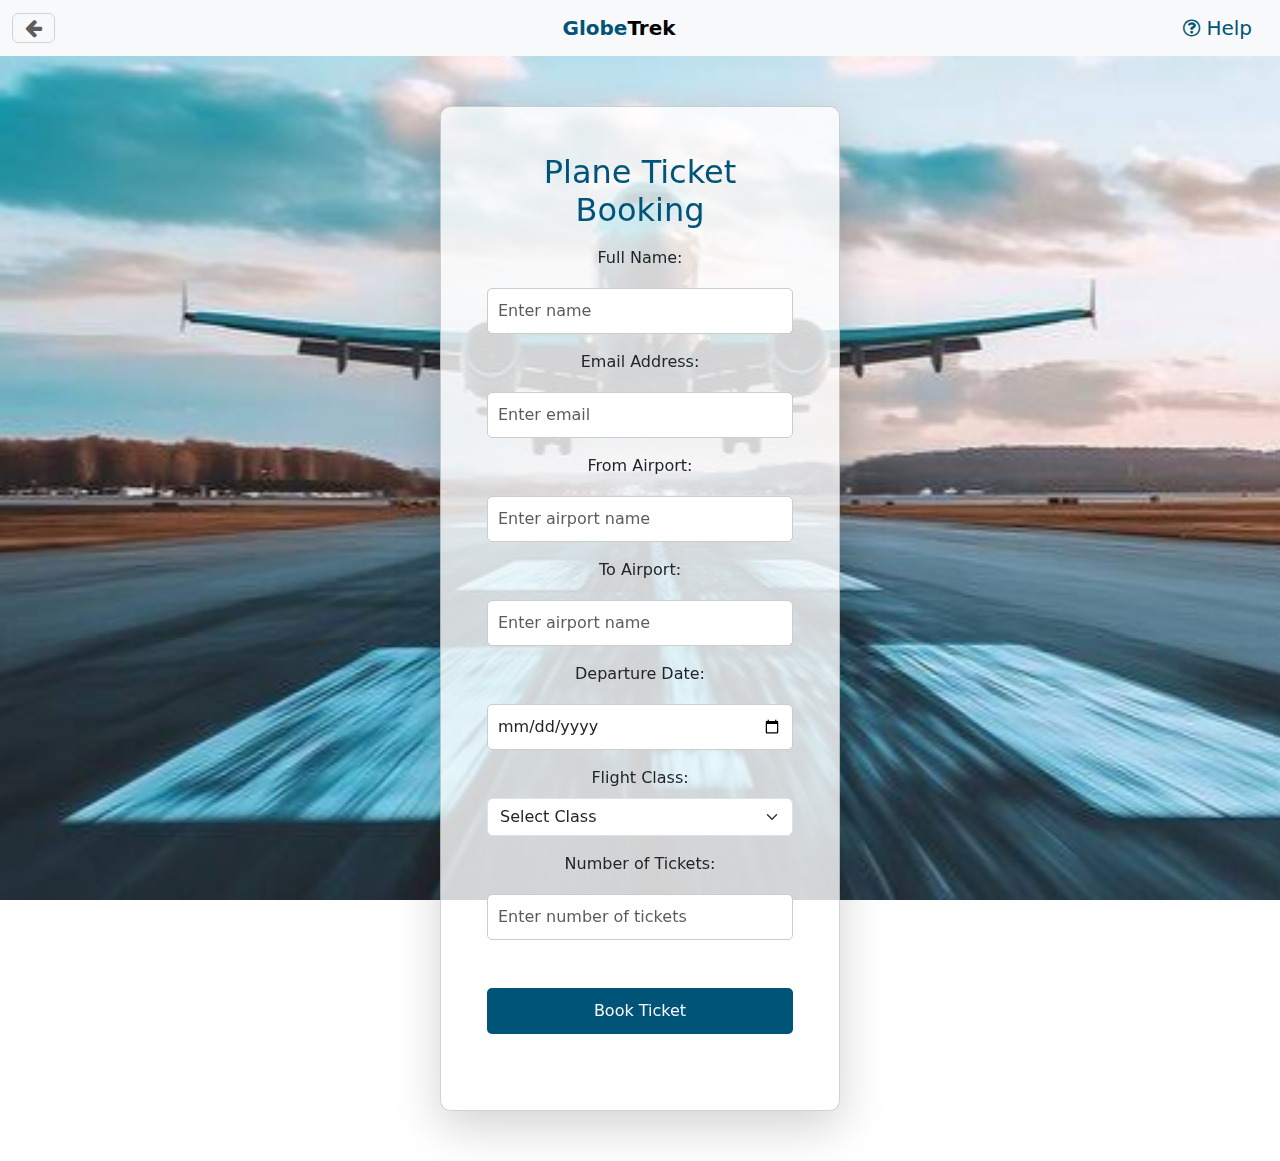
<file: plane.html>
<!DOCTYPE html>
<html lang="en">
<head>
  <meta charset="UTF-8">
  <meta name="viewport" content="width=device-width, initial-scale=1.0">
  <title>GlodeTrek/plane</title>
  <link rel="icon" type="image/x-icon" href="logo.jpg">
  
  <link href="https://cdn.jsdelivr.net/npm/bootstrap@5.3.3/dist/css/bootstrap.min.css" rel="stylesheet">
  <script src="https://cdn.jsdelivr.net/npm/bootstrap@5.3.3/dist/js/bootstrap.bundle.min.js"></script>
  
  <link rel="stylesheet" href="https://cdnjs.cloudflare.com/ajax/libs/font-awesome/4.7.0/css/font-awesome.min.css">
  
  <script src="https://code.jquery.com/jquery-3.6.0.min.js"></script> <!-- Include jQuery -->

  <style>
    .background-video {
      position: fixed;
      top: 0;
      left: 0;
      width: 100vw;
      height: 100vh;
      object-fit: cover;
      object-position: center center;
      z-index: -1;
    }

    .card {
      max-width: 400px;
      margin: 50px auto;
      padding: 30px;
      background-color: rgba(255, 255, 255, 0.8);
      border-radius: 10px;
      box-shadow: 0 4px 20px rgba(0, 0, 0, 0.1);
    }

    .btn {
      width: 100%;
      padding: 10px;
      font-size: 16px;
      border-radius: 5px;
      transition: background-color 0.3s ease;
    }

    .btn:hover {
      background-color: #004466;
    }

    .form-control {
      border-radius: 5px;
      padding: 10px;
      margin-top: 10px;
      border: 1px solid #ccc;
    }

    a {
      text-decoration: none;
      color: #005477;
    }

    a:hover {
      color: #004466;
    }

    .text-center {
      margin-bottom: 15px;
    }

    .signup-card {
      display: none;
    }
  </style>
</head>
<body>
  <!-- Navbar -->
  <nav class="navbar navbar-light bg-light">
    <div class="container-fluid">
      <!-- Toggler button (always visible) -->
      <a href="index.html" class="navbar-toggler" type="button">
        <span class="fa fa-arrow-left"></span>
      </a>

      <!-- Navbar brand (Logo) centered -->
      <a class="navbar-brand mx-auto" href="#">
        <b style="color: #005477;">Globe</b><b>Trek</b>
      </a>

      <!-- Help link on the right -->
      <a class="navbar-brand" href="#" style="color: #005477;"><i class="fa fa-question-circle-o" aria-hidden="true"></i> Help</a>
    </div>
  </nav>

  <!-- Background Video -->
  <img class="background-video" src="plane.jpeg" alt="plane">

  <!-- Sign In Card -->
  <div class="card shadow-lg rounded-lg signin-card">
    <div class="card-body">
      <h2 class="text-center" style="color: #005477;">Plane Ticket Booking</h2>
      <form id="ticketForm" onsubmit="return validateForm()">
                <!-- Personal Details -->
                <div class="text-center mb-3 mt-3">
                    <label for="fullName" class="form-label">Full Name:</label>
                    <input type="text" class="form-control" id="fullName" name="fullName" placeholder="Enter name" required>
                </div>
                <div class="text-center mb-3">
                    <label for="email" class="form-label">Email Address:</label>
                    <input type="email" class="form-control" id="email" name="email" placeholder="Enter email" required>
                </div>
                
                <!-- Journey Details -->
                <div class="text-center mb-3">
                    <label for="fromAirport" class="form-label">From Airport:</label>
                    <input type="text" class="form-control" id="fromAirport" name="fromAirport" placeholder="Enter airport name" required>
                </div>
                <div class="text-center mb-3">
                    <label for="toAirport" class="form-label">To Airport:</label>
                    <input type="text" class="form-control" id="toAirport" name="toAirport" placeholder="Enter airport name" required>
                </div>
                <div class="text-center mb-3">
                    <label for="departureDate" class="form-label">Departure Date:</label>
                    <input type="date" class="form-control" id="departureDate" name="departureDate" required>
                </div>
                <div class="text-center mb-3">
                    <label for="flightClass" class="form-label">Flight Class:</label>
                    <select class="form-select" id="flightClass" name="flightClass" required>
                        <option value="">Select Class</option>
                        <option value="Economy">Economy</option>
                        <option value="Business">Business</option>
                        <option value="First Class">First Class</option>
                    </select>
                </div>

                <!-- Number of Tickets -->
                <div class="text-center mb-3">
                    <label for="numTickets" class="form-label">Number of Tickets:</label>
                    <input type="number" class="form-control" id="numTickets" name="numTickets" placeholder="Enter number of tickets" required min="1" max="10">
                </div>

                <!-- Submit Button -->
                <div class="text-center mt-5">
                    <button type="submit" class="btn text-light text-center" style="background-color: #005477;">Book Ticket</button>
                </div>
            </form>
    </div>
  </div>
  

  

  <script>
    function validateForm() {
            let fullName = document.getElementById('fullName').value;
            let email = document.getElementById('email').value;
            let fromAirport = document.getElementById('fromAirport').value;
            let toAirport = document.getElementById('toAirport').value;
            let departureDate = document.getElementById('departureDate').value;
            let numTickets = document.getElementById('numTickets').value;
            
            // Simple form validation
            if (fullName === "" || email === "" || fromAirport === "" || toAirport === "" || departureDate === "" || numTickets === "") {
                alert("Please fill out all fields.");
                return false;
            }
            
            // Validate number of tickets
            if (numTickets < 1 || numTickets > 10) {
                alert("Number of tickets must be between 1 and 10.");
                return false;
            }
            
            // Display a confirmation message
            alert(`Ticket booking successful for ${fullName}. You have booked ${numTickets} tickets from ${fromAirport} to ${toAirport} on ${departureDate}.`);

            window.location.href = "index.html"; // You can remove this or replace it with your desired action
    return false;
        }
  </script>
</body>
</html>
</file>
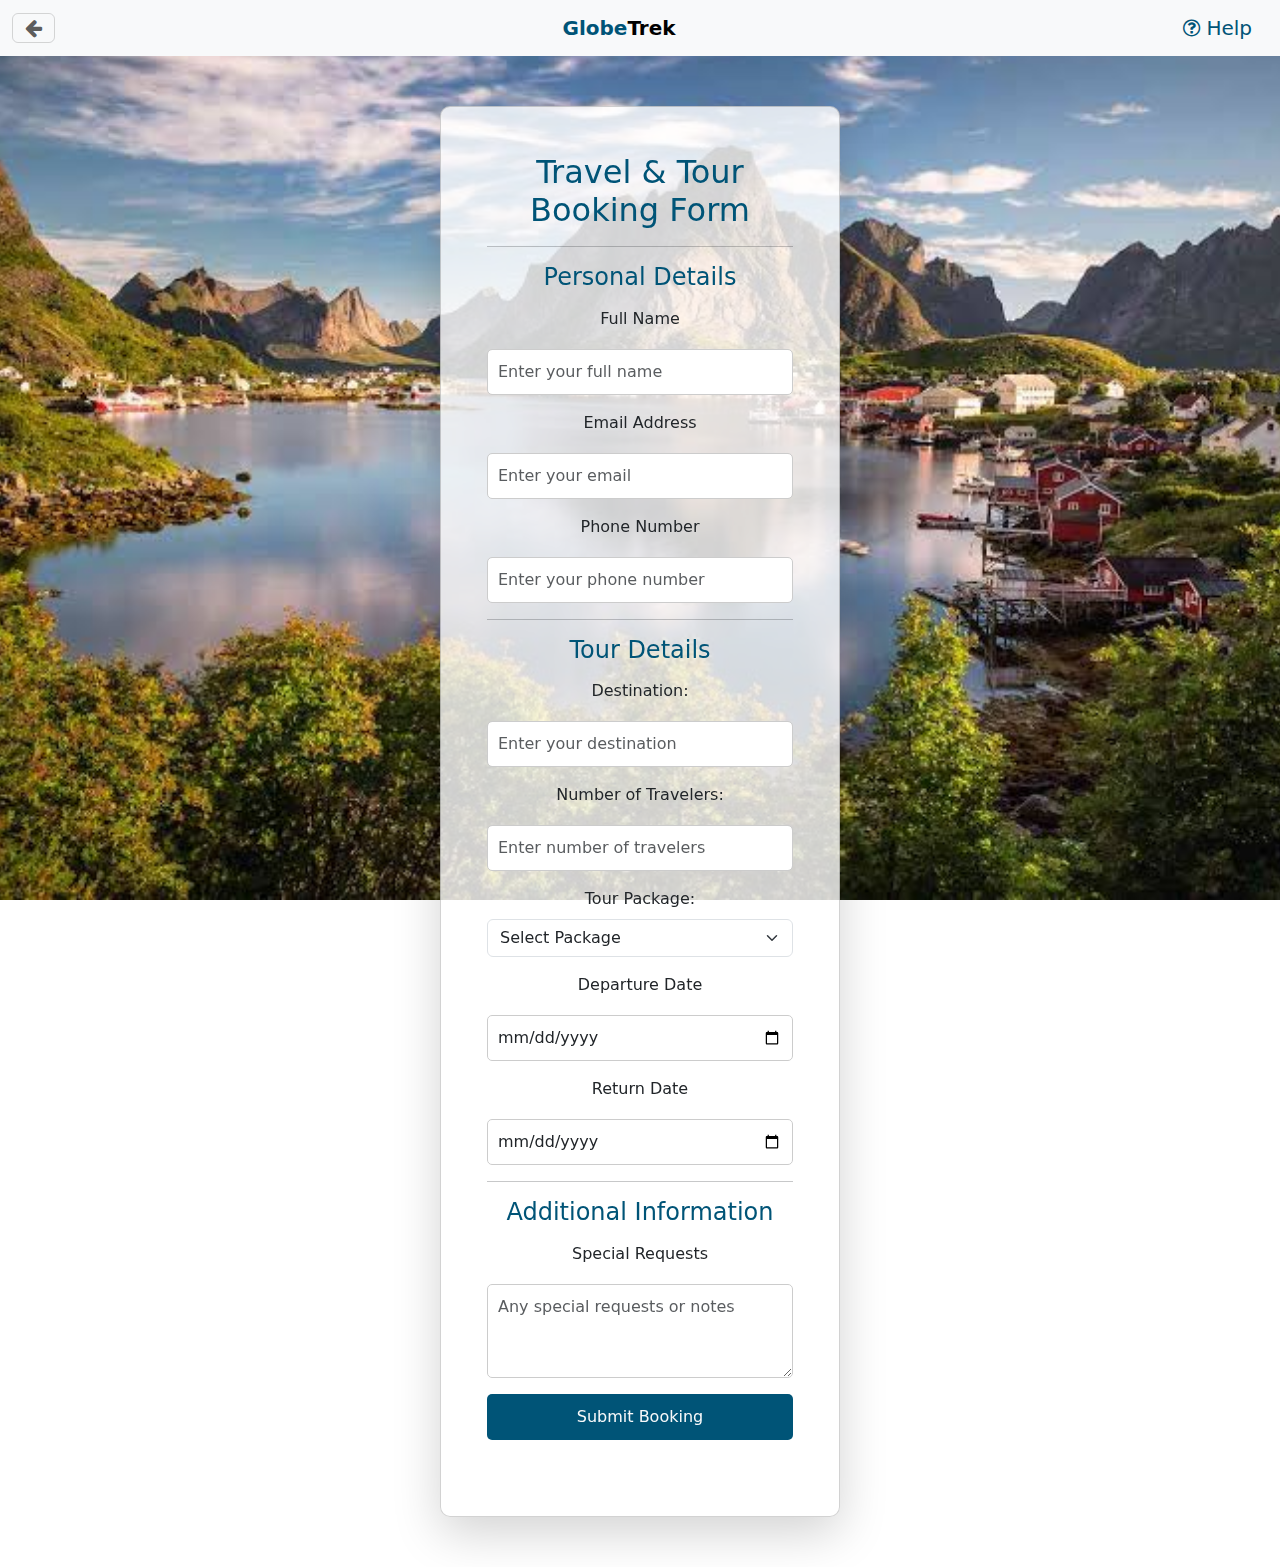
<file: tour.html>
<!DOCTYPE html>
<html lang="en">
<head>
  <meta charset="UTF-8">
  <meta name="viewport" content="width=device-width, initial-scale=1.0">
  <title>GlobeTrek / Travel and Tour</title>
  <link rel="icon" type="image/x-icon" href="logo.jpg">
  
  <link href="https://cdn.jsdelivr.net/npm/bootstrap@5.3.3/dist/css/bootstrap.min.css" rel="stylesheet">
  <script src="https://cdn.jsdelivr.net/npm/bootstrap@5.3.3/dist/js/bootstrap.bundle.min.js"></script>
  
  <link rel="stylesheet" href="https://cdnjs.cloudflare.com/ajax/libs/font-awesome/4.7.0/css/font-awesome.min.css">
  
  <script src="https://code.jquery.com/jquery-3.6.0.min.js"></script> <!-- Include jQuery -->

  <style>
    .background-video {
      position: fixed;
      top: 0;
      left: 0;
      width: 100vw;
      height: 100vh;
      object-fit: cover;
      object-position: center center;
      z-index: -1;
    }

    .card {
      max-width: 400px;
      margin: 50px auto;
      padding: 30px;
      background-color: rgba(255, 255, 255, 0.8);
      border-radius: 10px;
      box-shadow: 0 4px 20px rgba(0, 0, 0, 0.1);
    }

    .btn {
      width: 100%;
      padding: 10px;
      font-size: 16px;
      border-radius: 5px;
      transition: background-color 0.3s ease;
    }

    .btn:hover {
      background-color: #004466;
    }

    .form-control {
      border-radius: 5px;
      padding: 10px;
      margin-top: 10px;
      border: 1px solid #ccc;
    }

    a {
      text-decoration: none;
      color: #005477;
    }

    a:hover {
      color: #004466;
    }

    .text-center {
      margin-bottom: 15px;
    }

    .signup-card {
      display: none;
    }
  </style>
</head>
<body>
  <!-- Navbar -->
  <nav class="navbar navbar-light bg-light">
    <div class="container-fluid">
      <!-- Toggler button (always visible) -->
      <a href="index.html" class="navbar-toggler" type="button">
        <span class="fa fa-arrow-left"></span>
      </a>

      <!-- Navbar brand (Logo) centered -->
      <a class="navbar-brand mx-auto" href="#">
        <b style="color: #005477;">Globe</b><b>Trek</b>
      </a>

      <!-- Help link on the right -->
      <a class="navbar-brand" href="#" style="color: #005477;"><i class="fa fa-question-circle-o" aria-hidden="true"></i> Help</a>
    </div>
  </nav>

  <!-- Background Image -->
  <img class="background-video" src="tour.jpeg" alt="destination travel">

  <!-- Travel and Tour Booking Card -->
  <div class="card shadow-lg rounded-lg signin-card">
    <div class="card-body">
      <h2 class="text-center" style="color: #005477;">Travel & Tour Booking Form</h2>
      <hr>
      <form id="bookingForm">
                <!-- Personal Details -->
                <h4 class="text-center" style="color: #005477;">Personal Details</h4>
      <div class="text-center mb-3">
        <label for="name" class="form-label">Full Name</label>
        <input type="text" class="form-control" id="name" required placeholder="Enter your full name">
      </div>
      <div class="text-center mb-3">
        <label for="email" class="form-label">Email Address</label>
        <input type="email" class="form-control" id="email" required placeholder="Enter your email">
      </div>
      <div class="text-center mb-3">
        <label for="phone" class="form-label">Phone Number</label>
        <input type="text" class="form-control" id="phone" required placeholder="Enter your phone number">
      </div>
        <hr>    
                <!-- Travel Details -->
        <h4 class="text-center" style="color: #005477;">Tour Details</h4>
      <div class="text-center mb-3">
                    <label for="destination" class="form-label">Destination:</label>
                    <input type="text" class="form-control" id="destination" name="destination" placeholder="Enter your destination" required>
                </div>
                <div class="text-center mb-3">
                    <label for="numTravelers" class="form-label">Number of Travelers:</label>
                    <input type="number" class="form-control" id="numTravelers" name="numTravelers" placeholder="Enter number of travelers" required min="1" max="20">
                </div>
                <div class="text-center mb-3">
                    <label for="tourPackage" class="form-label">Tour Package:</label>
                    <select class="form-select" id="tourPackage" name="tourPackage" required>
                        <option value="">Select Package</option>
                        <option value="Adventure">Adventure</option>
                        <option value="Luxury">Luxury</option>
                        <option value="Family">Family</option>
                        <option value="Honeymoon">Honeymoon</option>
                    </select>
                </div>
        <div class="text-center mb-3">
        <label for="departureDate" class="form-label">Departure Date</label>
        <input type="date" class="form-control" id="departureDate" required>
      </div>
      <div class="text-center mb-3">
        <label for="returnDate" class="form-label">Return Date</label>
        <input type="date" class="form-control" id="returnDate" required>
      </div>
        <hr>
                <!-- Additional Information Section -->
      <h4 class="text-center" style="color: #005477;">Additional Information</h4>
      <div class="text-center mb-3">
        <label for="specialRequests" class="form-label">Special Requests</label>
        <textarea class="form-control" id="specialRequests" rows="3" placeholder="Any special requests or notes"></textarea>
      </div>
                <!-- Submit Button -->
      <div class="text-center">
        <button type="submit" class="btn text-light text-center" style="background-color: #005477;">Submit Booking</button>
      </div>
      </form>
    </div>
  </div>

  <script>
  // JavaScript for Form Validation and Submission
document.getElementById('bookingForm').addEventListener('submit', function (event) {
  event.preventDefault(); // Prevent form submission

  // Collect form data
  let name = document.getElementById('name').value;
  let email = document.getElementById('email').value;
  let phone = document.getElementById('phone').value;
  let destination = document.getElementById('destination').value;
  let numTravelers = document.getElementById('numTravelers').value;
  let tourPackage = document.getElementById('tourPackage').value;
  let departureDate = document.getElementById('departureDate').value;
  let returnDate = document.getElementById('returnDate').value;
  let specialRequests = document.getElementById('specialRequests').value;

  // Validate form data
  if (!name || !email || !phone || !destination || !numTravelers || !tourPackage || !departureDate || !returnDate) {
    alert('Please fill in all required fields.');
    return;
  }

  // Submit form data (in this case, we are just displaying the data in an alert)
  let confirmationMessage =`
  Name: ${name}
  Email: ${email}
  Phone: ${phone}
  Destination: ${destination}
  Number of Traveler(s): ${numTravelers}
  Tour Package: ${tourPackage}
  Departure Date: ${departureDate}
  Return Date: ${returnDate}
  Special Requests: ${specialRequests}`;
  
  let isConfirmed = confirm(`Please confirm your booking details:\n\n${confirmationMessage}`);

  // If confirmed, show confirmation alert
  if (isConfirmed) {
    alert("Your booking is submitted!");
    window.location.href = "index.html";
  }else{
    alert("Your booking is failed!");
    location.reload();
  }
  
});

  </script>
</body>
</html>
</file>
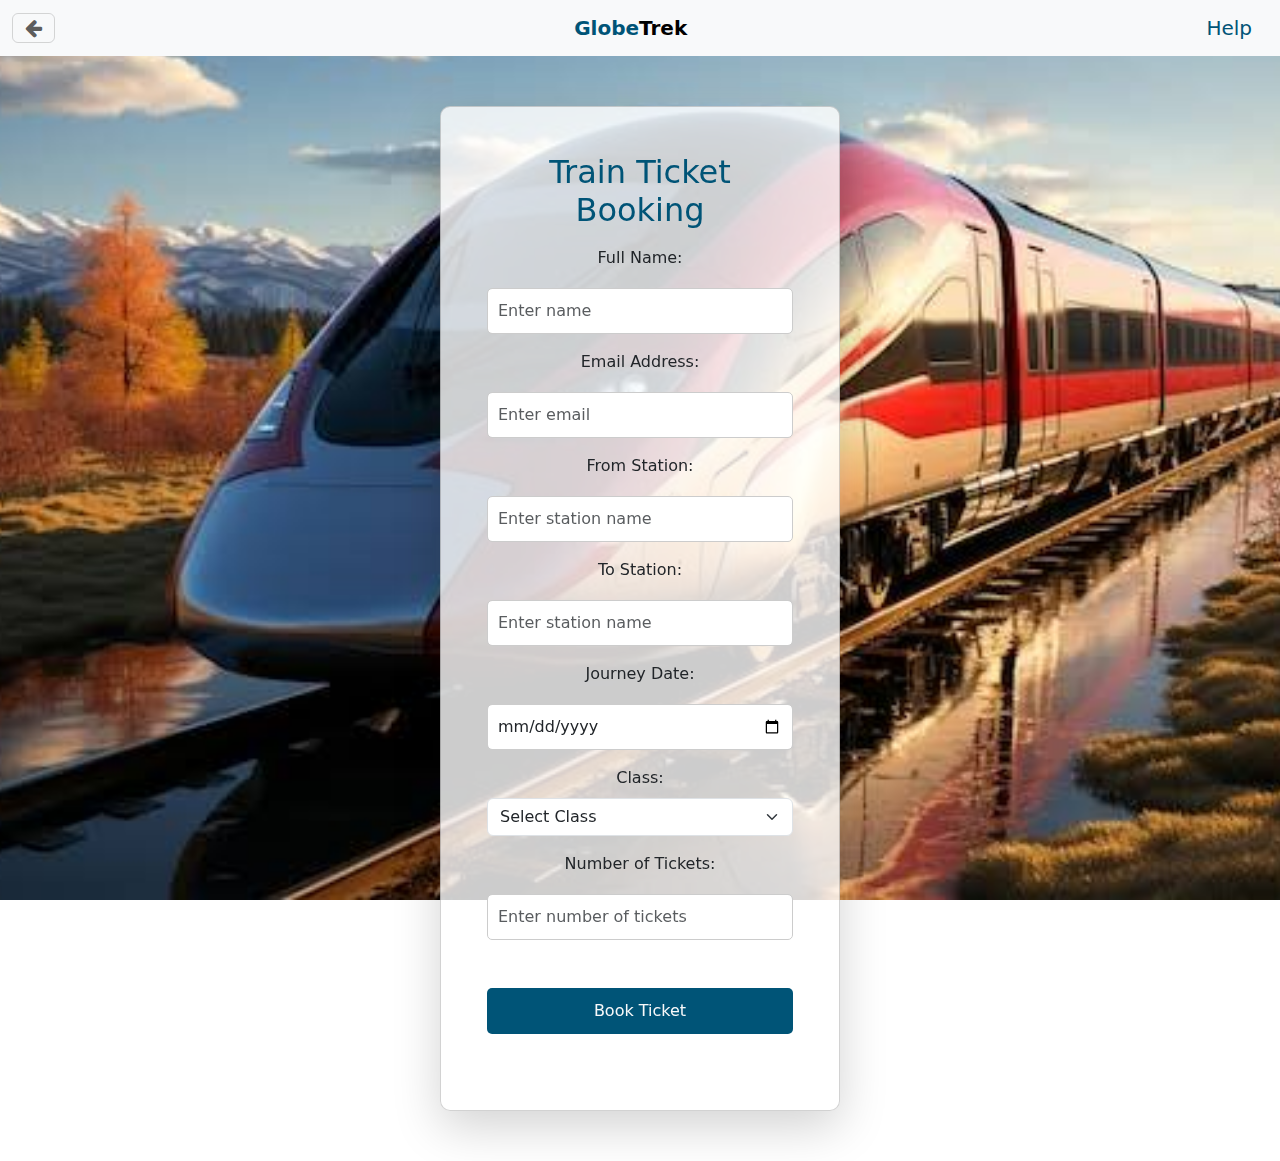
<file: train.html>
<!DOCTYPE html>
<html lang="en">
<head>
  <meta charset="UTF-8">
  <meta name="viewport" content="width=device-width, initial-scale=1.0">
  <title>GlodeTrek/train</title>
  <link rel="icon" type="image/x-icon" href="logo.jpg">
  
  <link href="https://cdn.jsdelivr.net/npm/bootstrap@5.3.3/dist/css/bootstrap.min.css" rel="stylesheet">
  <script src="https://cdn.jsdelivr.net/npm/bootstrap@5.3.3/dist/js/bootstrap.bundle.min.js"></script>
  
  <link rel="stylesheet" href="https://cdnjs.cloudflare.com/ajax/libs/font-awesome/4.7.0/css/font-awesome.min.css">
  
  <script src="https://code.jquery.com/jquery-3.6.0.min.js"></script> <!-- Include jQuery -->

  <style>
    .background-video {
      position: fixed;
      top: 0;
      left: 0;
      width: 100vw;
      height: 100vh;
      object-fit: cover;
      object-position: center center;
      z-index: -1;
    }

    .card {
      max-width: 400px;
      margin: 50px auto;
      padding: 30px;
      background-color: rgba(255, 255, 255, 0.8);
      border-radius: 10px;
      box-shadow: 0 4px 20px rgba(0, 0, 0, 0.1);
    }

    .btn {
      width: 100%;
      padding: 10px;
      font-size: 16px;
      border-radius: 5px;
      transition: background-color 0.3s ease;
    }

    .btn:hover {
      background-color: #004466;
    }

    .form-control {
      border-radius: 5px;
      padding: 10px;
      margin-top: 10px;
      border: 1px solid #ccc;
    }

    a {
      text-decoration: none;
      color: #005477;
    }

    a:hover {
      color: #004466;
    }

    .text-center {
      margin-bottom: 15px;
    }

    .signup-card {
      display: none;
    }
  </style>
</head>
<body>
  <!-- Navbar -->
  <nav class="navbar navbar-light bg-light">
    <div class="container-fluid">
      <!-- Toggler button (always visible) -->
      <a href="index.html" class="navbar-toggler" type="button">
        <span class="fa fa-arrow-left"></span>
      </a>

      <!-- Navbar brand (Logo) centered -->
      <a class="navbar-brand mx-auto" href="#">
        <b style="color: #005477;">Globe</b><b>Trek</b>
      </a>

      <!-- Help link on the right -->
      <a class="navbar-brand" href="#" style="color: #005477;">Help</a>
    </div>
  </nav>

  <!-- Background Video -->
  <img class="background-video" src="train.jpeg" alt="train">

  <!-- Sign In Card -->
  <div class="card shadow-lg rounded-lg signin-card">
    <div class="card-body">
      <h2 class="text-center" style="color: #005477;">Train Ticket Booking</h2>
      <form id="ticketForm" onsubmit="return validateForm()">
                <!-- Personal Details -->
                <div class="text-center mb-3 mt-3">
                    <label for="fullName" class="form-label">Full Name:</label>
                    <input type="text" class="form-control" id="fullName" name="fullName" placeholder="Enter name" required>
                </div>
                <div class="text-center mb-3">
                    <label for="email" class="form-label">Email Address:</label>
                    <input type="email" class="form-control" id="email" name="email" placeholder="Enter email" required>
                </div>
                
                <!-- Journey Details -->
                <div class="text-center mb-3">
                    <label for="fromStation" class="form-label">From Station:</label>
                    <input type="text" class="form-control" id="fromStation" name="fromStation" placeholder="Enter station name" required>
                </div>
                <div class="text-center mb-3">
                    <label for="toStation" class="form-label">To Station:</label>
                    <input type="text" class="form-control" id="toStation" name="toStation" placeholder="Enter station name" required>
                </div>
                <div class="text-center mb-3">
                    <label for="journeyDate" class="form-label">Journey Date:</label>
                    <input type="date" class="form-control" id="journeyDate" name="journeyDate" required>
                </div>
                <div class="text-center mb-3">
                    <label for="class" class="form-label">Class:</label>
                    <select class="form-select" id="class" name="class" required>
                        <option value="">Select Class</option>
                        <option value="Sleeper">Sleeper</option>
                        <option value="Second AC">Second AC</option>
                        <option value="Third AC">Third AC</option>
                        <option value="First AC">First AC</option>
                    </select>
                </div>

                <!-- Number of Tickets -->
                <div class="text-center mb-3">
                    <label for="numTickets" class="form-label">Number of Tickets:</label>
                    <input type="number" class="form-control" id="numTickets" name="numTickets" placeholder="Enter number of tickets" required min="1" max="10">
                </div>
                
                <!-- Submit Button -->
                <div class="text-center mt-5">
                    <button type="submit" class="btn text-light text-center" style="background-color: #005477;">Book Ticket</button>
                </div>
            </form>
    </div>
  </div>
  

  

  <script>
    function validateForm() {
    let fullName = document.getElementById('fullName').value;
    let email = document.getElementById('email').value;
    let fromStation = document.getElementById('fromStation').value;
    let toStation = document.getElementById('toStation').value;
    let journeyDate = document.getElementById('journeyDate').value;
    let numTickets = document.getElementById('numTickets').value;
    
    // Simple form validation
    if (fullName === "" || email === "" || fromStation === "" || toStation === "" || journeyDate === "" || numTickets === "") {
        alert("Please fill out all fields.");
        return false; // Prevent form submission
    }
    
    // Validate number of tickets
    if (numTickets < 1 || numTickets > 10) {
        alert("Number of tickets must be between 1 and 10.");
        return false; // Prevent form submission
    }

    // Display a confirmation message
    alert(`Ticket booking successful for ${fullName}. You have booked ${numTickets} tickets from ${fromStation} to ${toStation} on ${journeyDate}.`);

    // Optionally, redirect or send form data to the server
    window.location.href = "index.html"; // You can remove this or replace it with your desired action
    return false; // Prevent form submission (if you want to handle it manually, e.g., through AJAX)
}

  </script>
</body>
</html>
</file>
<file: style.css>
#home, #booking, #services, #gallery, #contact, #reviews{
  overflow: hidden;
}

#content {
      display: none;
    }
  
    #loader{
      text-align: center;
      margin: 0;
      padding: 0;
      height: 100vh;
      display: flex;
      justify-content: center;
      align-items: center;
    }

  /* navbar */

    .nav-link:hover{
      color: #005477;
    }
    .nav-link::after{
      content: "";
      display: block;
      height: 4px;
      width: 100%;
      background-color: #005477;
      transform: scale(0);
      transition: transform 0.4s ease;
    }
    .nav-link:hover::after{
      transform: scale(1);
    }

  /* Home */

    #home .carousel-item video {
      object-fit: cover;
      height: 100%;
      width: 100%;
    }

    #home .overlay-content {
      position: absolute;
      font-size: 34px;
      top: 50%;
      left: 5%;
      transform: translateY(-50%);
      z-index: 1;
      color: white;
      text-align: left;
      max-width: 80%;
      padding-left: 20px;
    }

    #home .overlay-content h3 {
      font-family: 'Fira Sans', sans-serif;
      font-size: 44px;
      margin-bottom: 20px;
    }

    #home .overlay-content p {
      font-size: 16px;
      margin-bottom: 20px;
    }

    #home .learn-btn, #home .book-btn {
      padding: 10px 20px;
      font-size: 16px;
      background-color: #005477;
      color: white;
      border-radius: 5px;
      transition: background-color 0.3s ease;
      margin-right: 10px;
    }

    #home .learn-btn:hover, #home .book-btn:hover {
      color: white;
      background-color: #003d56;
    }

    #home .learn-btn {
      border: 2px solid #005477;
    }
    
    #home .book-btn {
      background-color: transparent;
      border: 2px solid white;
    }

    #home .book-btn:hover {
      background-color: #005477;
      color: white;
    }

    @media (max-width: 768px) {
      #home {
        padding-top: 55px;
      }
      
      #home .overlay-content h3 {
        font-size: 24px;
      }

      #home .overlay-content p {
        font-size: 14px;
      }

      #home .learn-btn, #home .book-btn {
        font-size: 14px;
        padding: 8px 16px;
      }

      #home .overlay-content {
        left: 3%;
        max-width: 90%;
      }
    }

  /* services */

    #services {
      background-color: white;
      padding: 4rem 1rem;
      text-align: center;
    }

    #services h3 {
      font-size: 3rem;
      color: #005477;
      margin-bottom: 1rem;
    }

    #services p {
      font-size: 1.6rem;
      color: gray;
      font-weight: 300;
      margin-top: 20px;
    }

    #services .card {
      background-color: #005477;
      margin: 10px;
      border: none;
      transition: transform 0.3s ease;
    }

    #services .card:hover {
      transform: translateY(-10px);
    }

    #services .card-body {
      text-align: center;
      padding: 1.5rem;
    }

    #services .card i {
      font-size: 3rem;
      color: white;
    }

    #services .card h4 {
      font-size: 1.2rem;
      color: white;
      margin-top: 1rem;
    }

    @media (max-width: 767px) {
      #services h3 {
        font-size: 1.8rem;
      }

      #services p {
        font-size: 1rem;
      }

      #services .card i {
        font-size: 1.8rem;
        margin-top: 1rem;
      }

      #services .card h4 {
        font-size: 0.8rem;
        margin-bottom: 1rem;
      }
      
      .col-12.col-sm-4 {
        margin-bottom: 1rem;
        padding: 0;
      }

      .col-12.col-sm-4 .card {
        width: 130px;
        height: 130px;
        margin: auto;
        display: flex;
        justify-content: center;
        align-items: center;
      }

      .col-12.col-sm-4 .card-body {
        padding: 0;
      }

      .col-12.col-sm-4 .card i {
        font-size: 2rem;
      }

      .col-12.col-sm-4 .card h4 {
        font-size: 0.8rem;
      }
      
      .row {
        display: flex;
        flex-wrap: wrap;
      }

      .col-12.col-sm-4 {
        flex: 0 0 33.33%;
        padding: 0.5rem;
      }
    }

    @media (min-width: 768px) {
      #services .card {
        transition: transform 0.3s ease-in-out;
      }
      
      #services .card:hover {
        transform: scale(1.05);
      }
    }

  /* booking */

      #booking {
      background-color: white;
      padding: 4rem 1rem;
      text-align: center;
    }

    #booking h3 {
      font-size: 3rem;
      color: #005477;
      margin-bottom: 1rem;
    }

    #booking p {
      font-size: 1.6rem;
      color: gray;
      font-weight: 300;
      margin-top: 20px;
    }

    #booking #form .card {
      border: 2px solid #005477;
      border-radius: 15px;
      overflow: hidden;
    }

    #booking #form .card-body {
      background-color: #f9f9f9;
      padding: 2rem;
    }

    #booking #form .card-title {
      color: #005477;
      font-size: 1.8rem;
      font-weight: 500;
      margin-bottom: 2rem;
    }

    #booking #form .btn {
      background-color: transparent;
      border-radius: 50%;
      border: 2px solid #005477;
      padding: 16px;
      font-size: 1.5rem;
      width: 60px;
      height: 60px;
      display: flex;
      justify-content: center;
      align-items: center;
      margin-bottom: 1rem;
    }

    #booking #form .btn i {
      color: #005477;
      font-size: 2rem;
    }

    #booking #form h6 {
      color: #005477;
      
    }

    #booking #main {
      border: 8px solid white;
      height: 100%;
      max-height: 290px;
      width: 100%; 
      max-width: 290px;
    }

    #booking .col-md-6 {
      display: flex;
      justify-content: center;
      align-items: center;
      flex-direction: column;
    }

    #booking .card-body .row {
      display: flex;
      justify-content: space-around;
      flex-wrap: wrap; /* Allow wrap for smaller screens */
    }

    #booking .card-body .col-md-3, .card-body .col-6 {
      display: flex;
      flex-direction: column;
      align-items: center;
    }

    @media (max-width: 767px) {
      #booking h3 {
        font-size: 1.8rem;
      }

      #booking p {
        font-size: 1rem;
      }
      
      #booking #animation {
        width: 150px;
        height: 150px;
      }

      #booking #form .btn {
        width: 50px;
        height: 50px;
        padding: 4px;
        margin-bottom: 0.5rem;
      }

      #booking #form .btn i {
        font-size: 1.5rem;
      }

      #booking #form h6 {
        font-size: 0.8rem;
      }
    }

  /* packages */
      #packages {
      background-color: white;
      padding: 4rem 1rem;
      text-align: center;
    }

    #packages h3 {
      font-size: 3rem;
      color: #005477;
      margin-bottom: 1rem;
    }

    #packages #p {
      font-size: 1.6rem;
      color: gray;
      font-weight: 300;
      margin-top: 20px;
    }

    @media (max-width: 767px) {
      #packages h3 {
        font-size: 1.8rem;
      }

      #packages #p {
        font-size: 1rem;
      }
      
      #packages p {
        font-size: 0.8rem;
      }
      
      #packages h5{
        font-size: 1rem;
      }
      
      #packages ul li{
        font-size: 0.8rem;
      }
    }

      #rajasthan, #safari, #fiji, #japan, #everest, #hawaii, #bali, #costarica, #alaska {
        transition: transform 0.3s ease, box-shadow 0.3s ease;
      }

      #rajasthan:hover, #safari:hover, #fiji:hover, #japan:hover, #everest:hover, #hawaii:hover, #bali:hover, #costarica:hover, #alaska:hover {
        transform: translateY(-10px);
        box-shadow: 0 8px 16px rgba(0, 0, 0, 0.3);
      }

  /* gallery */

      #gallery {
      background-color: white;
      padding: 4rem 1rem;
      text-align: center;
      padding: 1.8rem;  
    }

    #gallery h3 {
      font-size: 3rem;
      color: #005477;
      margin-bottom: 1rem;
    }

    #gallery p {
      font-size: 1.6rem;
      color: gray;
      font-weight: 300;
      margin-top: 20px;
      margin-bottom: 50px;
    }

    #gallery img {
      max-width: 100%;
      height: auto;
      transition: transform 0.3s ease, box-shadow 0.3s ease;
    }

    #gallery img:hover {
      transform: scale(1.05);
      box-shadow: 0 4px 15px rgba(0, 0, 0, 0.3);
    }

    #gallery .row {
      margin-bottom: 30px;
    }

    @media (max-width: 767px) {
      #gallery h3 {
        font-size: 1.8rem;
      }

      #gallery p {
        font-size: 1rem;
      }
      
      #gallery .row > #gallery .col-lg-4, #gallery .row > #gallery .col-md-4 {
        flex: 0 0 100%;
        max-width: 100%;
      }
    }

    @media (min-width: 768px) {
      #gallery .row > #gallery .col-lg-4, #gallery .row > #gallery .col-md-4 {
        flex: 0 0 33.333%;
        max-width: 33.333%;
      }
    }

  /* reviews */

    #reviews {
      background-color: white;
      padding: 4rem 1rem;
      text-align: center;
    }

    #reviews h3 {
      font-size: 3rem;
      color: #005477;
      margin-bottom: 1rem;
    }

    #reviews #p {
      font-size: 1.6rem;
      color: gray;
      font-weight: 300;
      margin-top: 20px;
      margin-bottom: 20px;
    }

    #reviews .carousel-indicators button {
      background-color: #005477;
      height: 10px;
      width: 10px;
      border-radius: 50%;
    }

    #reviews .carousel-item .d-flex {
      justify-content: center;
    }

    #reviews .carousel-item .d-flex {
      justify-content: center;
    }

    #reviews .carousel-item .card {
      width: 100%; 
      max-width: 25rem;
      margin: 15px;
    }

    #reviews .carousel-item .card-body {
      text-align: center;
      margin: 20px;
    }

    #reviews .carousel-item .card-body img {
      height: 150px;
      width: 150px;
      border: 2px solid #005477;
      border-radius: 50%;
      margin-bottom: 1rem;
    }

    #reviews .carousel-item .card-body h5 { 
      color: #005477;
      font-size: 1.8rem;
    }
  
    #reviews .carousel-item .card-body #rating {
      font-size: 1.4rem;
      margin-bottom: 1rem;
      color: #005477;
    }
  
    #reviews .carousel-item .card-body p i { 
      font-size: 1.6rem;
      color: #005477;
    }

    #reviews .carousel-item .card-body p {
      font-size: 1rem;
      margin-bottom: 1rem;
    }

    #reviews .carousel-control-prev-icon,
    #reviews .carousel-control-next-icon {
      background-color: #005477;
    }

    @media (max-width: 767px) {
      #reviews h3 {
        font-size: 1.8rem;
      }

      #reviews #p {
        font-size: 1rem;
      }
      
      #reviews .carousel-item .card {
        width: 100%;
        margin: 15px 0; 
      }

      #reviews .carousel-item .card-body p {
        font-size: 1rem;
      }

      #reviews .carousel-item .card-body h5 {
        font-size: 1rem;
      }
      
      #reviews .carousel-item .card-body #rating {
        font-size: 0.6rem;
      }

      #reviews .carousel-item .card-body img {
        width: 80px;
        height: 80px;
      }
    }

  /* contact */

      #contact {
      background-color: #005477;
      padding: 2rem 1rem;
      text-align: center;
    }

    #contact h3 {
      font-size: 1.5rem;
      color: white;
      margin-bottom: 1.8rem;
    }

    #contact .form-group {
      padding: 1rem;
    }

    #contact .card {
      border: none;
      border-radius: 8px;
    }

    #contact .card-body {
      padding: 2rem;
    }

    #contact .btn {
      width: 100%;
      padding: 1rem;
      background-color: #005477;
      color: white;
    }

    @media (max-width: 767px) {
      #contact h3 {
        font-size: 1.3rem;
      }

      #contact .btn {
        font-size: 1rem;
        padding: 0.8rem;
      }

      #contact .form-group {
        padding: 0.5rem;
      }
    }

.scroll-btn {
        position: fixed;
        bottom: 20px;
        right: 20px;
        background-color: #005477;
        color: white;
        border: 2px solid white;
        border-radius: 50%;
        font-size: 20px;
        display: none;
        cursor: pointer;
        z-index: 1000;
    }
    
    .scroll-btn:hover {
        background-color: #005477;
    }

.collapsible-content {
      display: none;
    }

#popupMessage {
      display: none;
      position: fixed;
      top: 10px;
      left: 50%;
      transform: translateX(-50%);
      padding: 20px;
      border-radius: 5px;
      z-index: 1000;
    }
</file>
